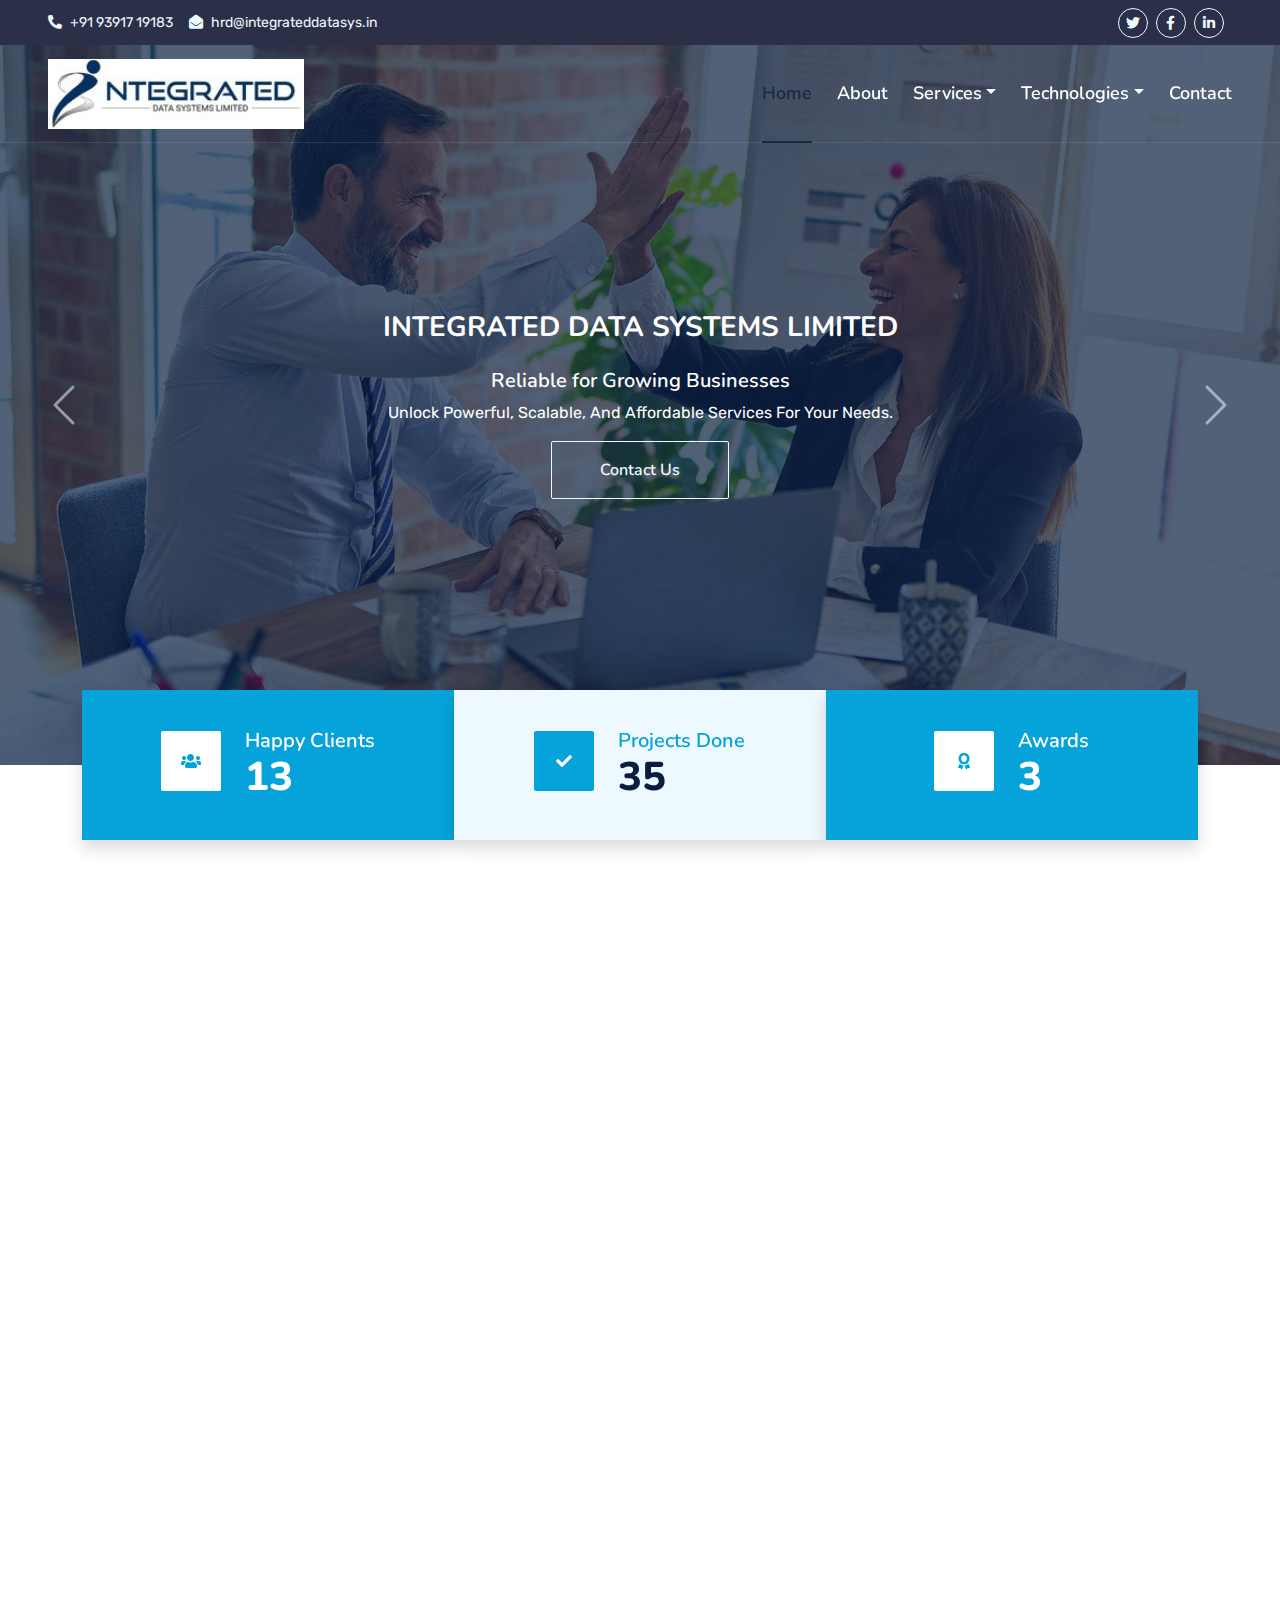
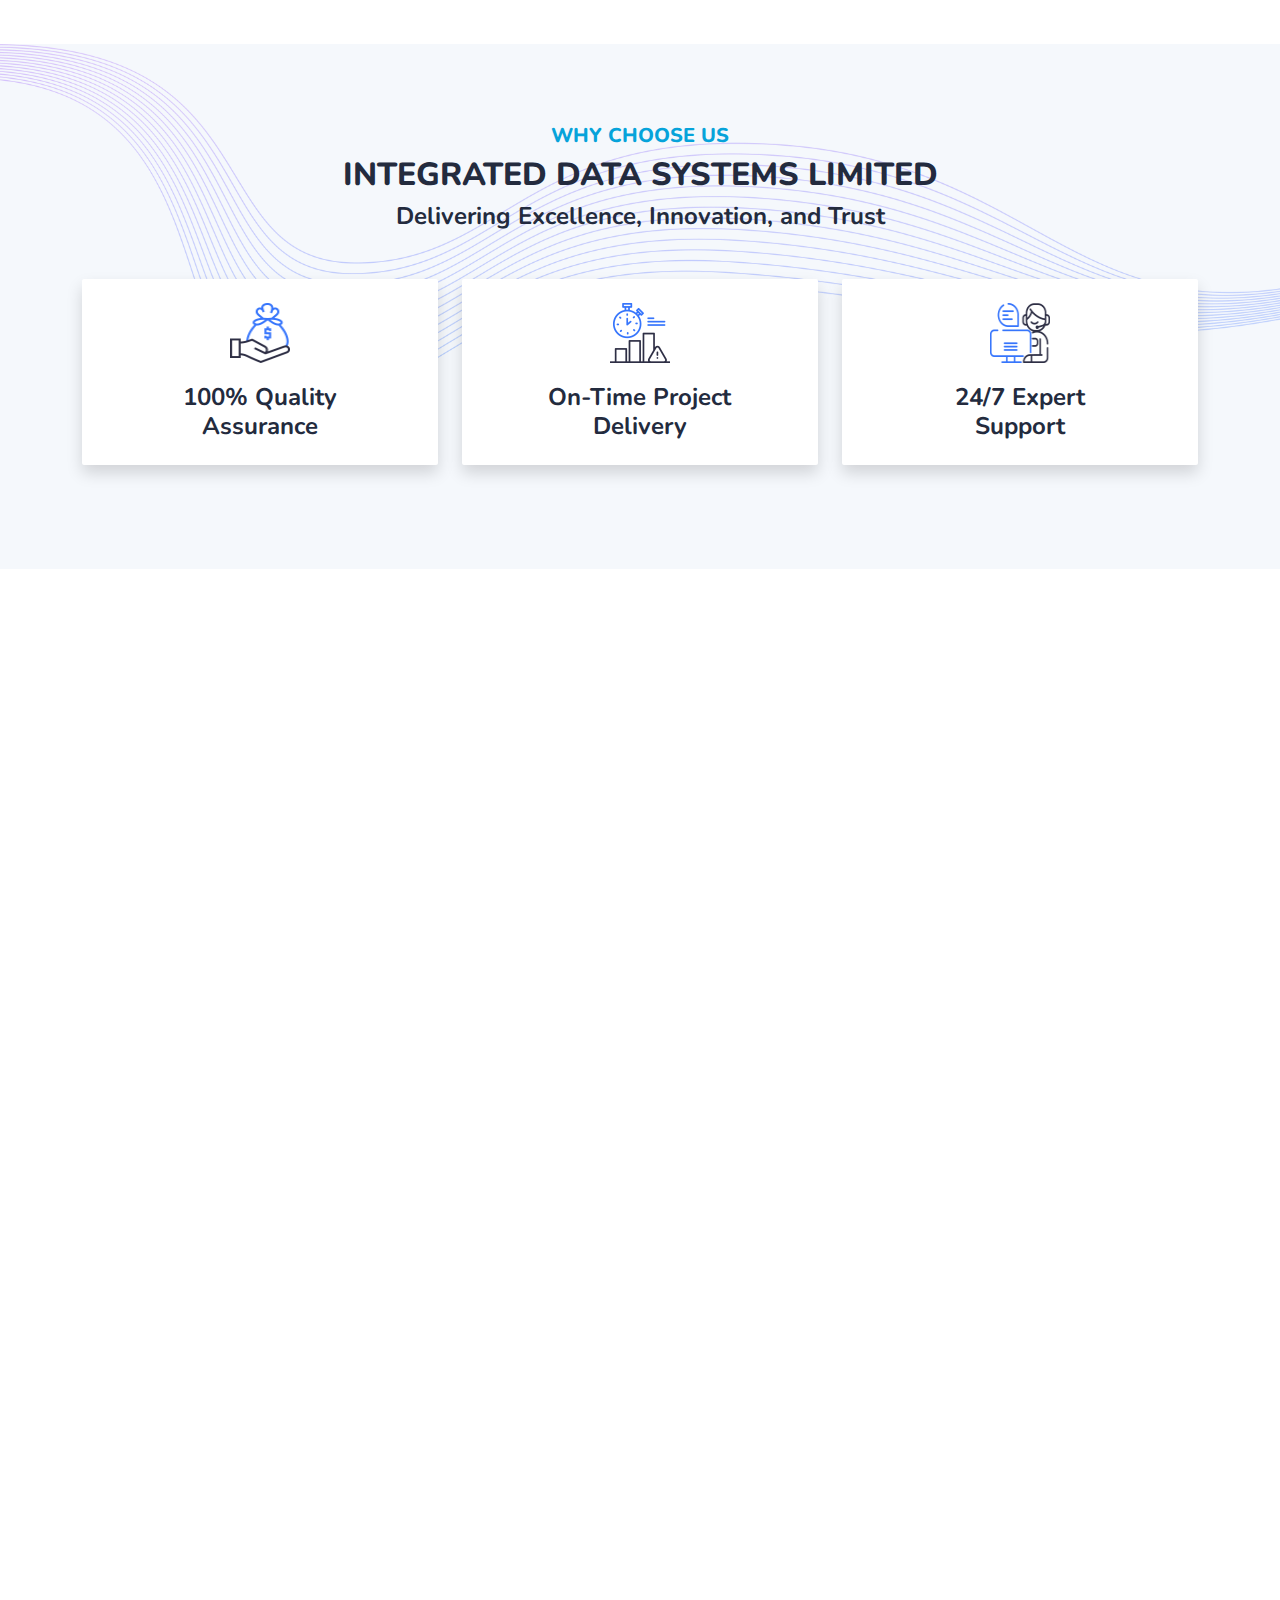
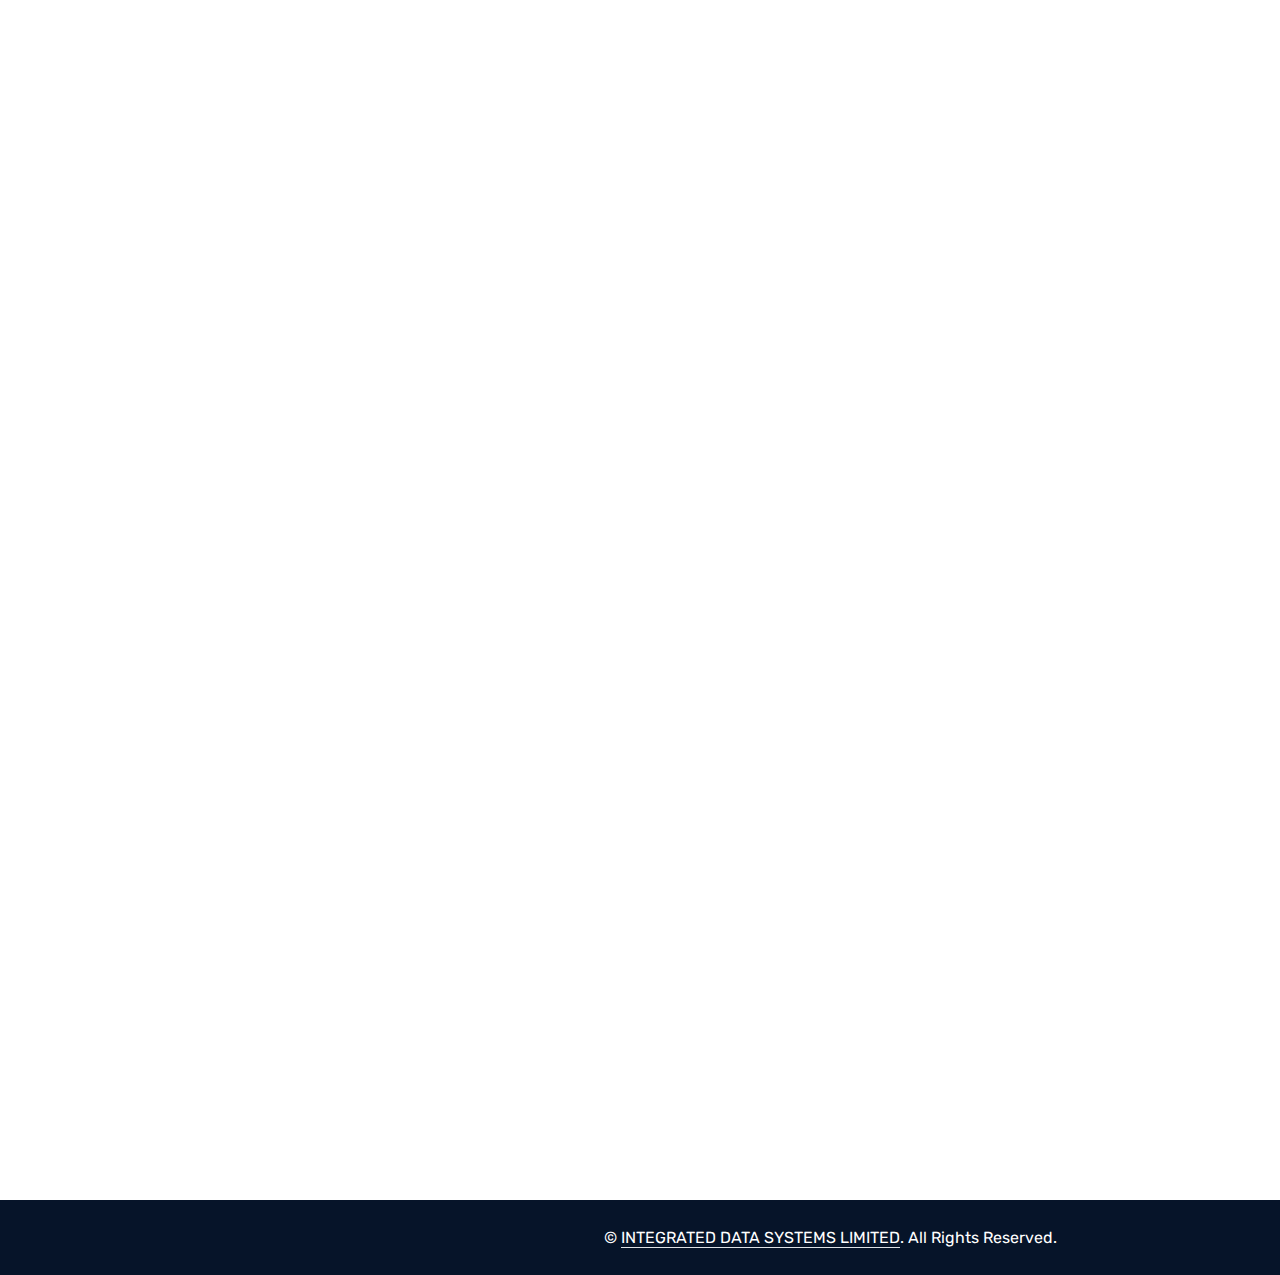
<file: index.html>
<!DOCTYPE html>
<html lang="en">

<head>
    <meta charset="utf-8">
    <title>INTEGRATED DATA SYSTEMS LIMITED</title>
    <meta content="width=device-width, initial-scale=1.0" name="viewport">

    <!-- Favicon -->
    <link href="img/dew.png" rel="icon">

    <!-- Google Web Fonts -->
    <link rel="preconnect" href="https://fonts.googleapis.com">
    <link rel="preconnect" href="https://fonts.gstatic.com" crossorigin>
    <link href="https://fonts.googleapis.com/css2?family=Nunito:wght@400;600;700;800&family=Rubik:wght@400;500;600;700&display=swap" rel="stylesheet">

    <!-- Icon Font Stylesheet -->
    <link href="https://cdnjs.cloudflare.com/ajax/libs/font-awesome/5.10.0/css/all.min.css" rel="stylesheet">
    <link href="https://cdn.jsdelivr.net/npm/bootstrap-icons@1.4.1/font/bootstrap-icons.css" rel="stylesheet">

    <!-- Libraries Stylesheet -->
    <link href="lib/owlcarousel/assets/owl.carousel.min.css" rel="stylesheet">
    <link href="lib/animate/animate.min.css" rel="stylesheet">

    <!-- Customized Bootstrap Stylesheet -->
    <link href="css/bootstrap.min.css" rel="stylesheet">

    <!-- Template Stylesheet -->
    <link href="css/style.css" rel="stylesheet">
</head>

<body>
    <!-- Spinner Start -->
    <div id="spinner" class="show bg-white position-fixed translate-middle w-100 vh-100 top-50 start-50 d-flex align-items-center justify-content-center">
        <div class="spinner"></div>
    </div>
    <!-- Spinner End -->


    <!-- Topbar Start -->
    <div class="container-fluid bg-dark px-5 d-none d-lg-block">
        <div class="row gx-0">
            <div class="col-lg-8 text-center text-lg-start mb-2 mb-lg-0">
                <div class="d-inline-flex align-items-center" style="height: 45px;">
                    <small class="me-3 text-light"><i class="fa fa-phone-alt me-2"></i>+91 93917 19183</small>
                    <small class="text-light"><i class="fa fa-envelope-open me-2"></i>hrd@integrateddatasys.in</small>
                </div>
            </div>
            <div class="col-lg-4 text-center text-lg-end">
                <div class="d-inline-flex align-items-center" style="height: 45px;">
                    <a class="btn btn-sm btn-outline-light btn-sm-square rounded-circle me-2" href=""><i class="fab fa-twitter fw-normal"></i></a>
                    <a class="btn btn-sm btn-outline-light btn-sm-square rounded-circle me-2" href=""><i class="fab fa-facebook-f fw-normal"></i></a>
                    <a class="btn btn-sm btn-outline-light btn-sm-square rounded-circle me-2" href=""><i class="fab fa-linkedin-in fw-normal"></i></a>
                </div>
            </div>
        </div>
    </div>
    <!-- Topbar End -->


    <!-- Navbar & Carousel Start -->
    <div class="container-fluid position-relative p-0">
        <nav class="navbar navbar-expand-lg navbar-dark px-5 py-3 py-lg-0">
            <a href="index.html" class="navbar-brand p-0">
                <img src="img/img15.png" alt="INTEGRATED DATA SYSTEMS LIMITED" style="height: 70px;">
            </a>
            <button class="navbar-toggler" type="button" data-bs-toggle="collapse" data-bs-target="#navbarCollapse">
                <span class="fa fa-bars"></span>
            </button>
            <div class="collapse navbar-collapse" id="navbarCollapse">
                <div class="navbar-nav ms-auto py-0">
                    <a href="index.html" class="nav-item nav-link active">Home</a>
                    <a href="about.html" class="nav-item nav-link">About</a>
                    <div class="nav-item dropdown">
                        <a href="#" class="nav-link dropdown-toggle" data-bs-toggle="dropdown">Services</a>
                        <div class="dropdown-menu m-0">
                            <a href="appdevelop.html" class="dropdown-item">Application Development</a>
                            <a href="test.html" class="dropdown-item">Testing</a>
                            <a href="csec.html" class="dropdown-item">Cyber Security</a>
                            <a href="bda.html" class="dropdown-item">BigData Analytics</a>
                            <a href="pm.html" class="dropdown-item">Project Management</a>
                            <a href="dm.html" class="dropdown-item">Digital Marketing</a>
                        </div>
                    </div>
                    <div class="nav-item dropdown">
                        <a href="#" class="nav-link dropdown-toggle" data-bs-toggle="dropdown">Technologies</a>
                        <div class="dropdown-menu m-0">
                            <a href="cc.html" class="dropdown-item">Cloud Computing</a>
                            <a href="java.html" class="dropdown-item">Java</a>
                            <a href="erpcrm.html" class="dropdown-item">ERP & CRM</a>
                            <a href="sap.html" class="dropdown-item">SAP</a>
                            <a href="devops.html" class="dropdown-item">DevOps</a>
                        </div>
                    </div>
                    <a href="contact.html" class="nav-item nav-link">Contact</a>
        </nav>

        <div id="header-carousel" class="carousel slide carousel-fade" data-bs-ride="carousel">
            <div class="carousel-inner">
                <div class="carousel-item active">
                    <img class="w-100" src="img/carousel-1.jpg" alt="Image">
                    <div class="carousel-caption d-flex flex-column align-items-center justify-content-center">
                        <div class="p-3" style="max-width: 900px;">
                            <h3 class="display-8 text-white mb-md-4 animated zoomIn">INTEGRATED DATA SYSTEMS LIMITED</h3>
                            <h5 class="text-white">Reliable for Growing Businesses</h5>
                            <p class="text1 text-white text-size-18">Unlock Powerful, Scalable, And Affordable Services For Your Needs.</p>
                            <a href="" class="btn btn-outline-light py-md-3 px-md-5 animated slideInRight">Contact Us</a>
                        </div>
                    </div>
                </div>
                <div class="carousel-item">
                    <img class="w-100" src="img/carousel-2.jpg" alt="Image">
                    <div class="carousel-caption d-flex flex-column align-items-center justify-content-center">
                        <div class="p-3" style="max-width: 900px;">
                            <h3 class="display-8 text-white mb-md-4 animated zoomIn">INTEGRATED DATA SYSTEMS LIMITED</h3>
                            <h5 class="text-white">Reliable for Growing Businesses</h5>
                            <p class="text1 text-white text-size-18">Unlock Powerful, Scalable, And Affordable Services For Your Needs.</p>
                            <a href="" class="btn btn-outline-light py-md-3 px-md-5 animated slideInRight">Contact Us</a>
                        </div>
                    </div>
                </div>
            </div>
            <button class="carousel-control-prev" type="button" data-bs-target="#header-carousel"
                data-bs-slide="prev">
                <span class="carousel-control-prev-icon" aria-hidden="true"></span>
                <span class="visually-hidden">Previous</span>
            </button>
            <button class="carousel-control-next" type="button" data-bs-target="#header-carousel"
                data-bs-slide="next">
                <span class="carousel-control-next-icon" aria-hidden="true"></span>
                <span class="visually-hidden">Next</span>
            </button>
        </div>
    </div>
    <!-- Navbar & Carousel End -->

    <!-- Facts Start -->
    <div class="container-fluid facts py-5 pt-lg-0">
        <div class="container py-5 pt-lg-0">
            <div class="row gx-0">
                <div class="col-lg-4 wow zoomIn" data-wow-delay="0.1s">
                    <div class="bg-primary shadow d-flex align-items-center justify-content-center p-4" style="height: 150px;">
                        <div class="bg-white d-flex align-items-center justify-content-center rounded mb-2" style="width: 60px; height: 60px;">
                            <i class="fa fa-users text-primary"></i>
                        </div>
                        <div class="ps-4">
                            <h5 class="text-white mb-0">Happy Clients</h5>
                            <h1 class="text-white mb-0" data-toggle="counter-up">40</h1>
                        </div>
                    </div>
                </div>
                <div class="col-lg-4 wow zoomIn" data-wow-delay="0.3s">
                    <div class="bg-light shadow d-flex align-items-center justify-content-center p-4" style="height: 150px;">
                        <div class="bg-primary d-flex align-items-center justify-content-center rounded mb-2" style="width: 60px; height: 60px;">
                            <i class="fa fa-check text-white"></i>
                        </div>
                        <div class="ps-4">
                            <h5 class="text-primary mb-0">Projects Done</h5>
                            <h1 class="mb-0" data-toggle="counter-up">105</h1>
                        </div>
                    </div>
                </div>
                <div class="col-lg-4 wow zoomIn" data-wow-delay="0.6s">
                    <div class="bg-primary shadow d-flex align-items-center justify-content-center p-4" style="height: 150px;">
                        <div class="bg-white d-flex align-items-center justify-content-center rounded mb-2" style="width: 60px; height: 60px;">
                            <i class="fa fa-award text-primary"></i>
                        </div>
                        <div class="ps-4">
                            <h5 class="text-white mb-0">Awards</h5>
                            <h1 class="text-white mb-0" data-toggle="counter-up">10</h1>
                        </div>
                    </div>
                </div>
            </div>
        </div>
    </div>
    <!-- Facts End -->

    <!-- About Start -->
    <div class="container-fluid py-5 wow fadeInUp" data-wow-delay="0.1s">
        <div class="container py-5">
            <div class="row g-5">
                <div class="col-lg-7">
                    <div class="section-title position-relative pb-3 mb-5">
                        <h5 class="fw-bold text-primary text-uppercase">About Us</h5>
                        <h1 class="mb-0">Empowering Businesses With Innovative IT Solutions for Over 25 Years</h1>
                    </div>
                    <p class="mb-4">Founded in 2000, INTEGRATED DATA SYSTEMS LIMITED is dedicated to delivering intelligent, scalable, and secure software solutions that empower businesses to innovate, grow, and thrive in the digital era.</p>
                    <div class="row g-0 mb-3">
                        <div class="col-sm-6 wow zoomIn" data-wow-delay="0.2s">
                            <h5 class="mb-3"><i class="fa fa-check text-primary me-3"></i>Award Winning</h5>
                            <h5 class="mb-3"><i class="fa fa-check text-primary me-3"></i>Professional Staff</h5>
                        </div>
                        <div class="col-sm-6 wow zoomIn" data-wow-delay="0.4s">
                            <h5 class="mb-3"><i class="fa fa-check text-primary me-3"></i>24/7 Support</h5>
                            <h5 class="mb-3"><i class="fa fa-check text-primary me-3"></i>Fair Prices</h5>
                        </div>
                    </div>
                    <div class="d-flex align-items-center justify-content-center mb-4 wow fadeIn" data-wow-delay="0.6s">
                        <div class="bg-primary d-flex align-items-center justify-content-center rounded" style="width: 120px; height: 60px;">
                        <span class="text-white fw-bold">Contact Us</span>
                        </div>
                    </div>
                </div>
                <div class="col-lg-5" style="min-height: 500px;">
                    <div class="position-relative h-100">
                        <img class="position-absolute w-100 h-100 rounded wow zoomIn" data-wow-delay="0.9s" src="img/about.jpg" style="object-fit: cover;">
                    </div>
                </div>
            </div>
        </div>
    </div>
    <!-- About End -->
     <!--Why choose us starts-->
    <section class="guarantee-con position-relative" style="background: #f5f8fc; padding: 80px 0;">
    <!-- Wave background SVG (replace with your own or use an image) -->
    <div style="position:absolute;top:0;left:0;width:100%;height:100%;z-index:0;">
        <img src="img/background-layerimage.png" alt="background" style="width:100%;height:auto;opacity:0.3;">
    </div>
    <div class="container position-relative" style="z-index:1;">
        <div class="row">
            <div class="col-xl-8 col-lg-10 col-12 mx-auto">
                <div class="guarantee_content text-center mb-5">
                    <h5 class="fw-bold text-primary text-uppercase" style="color:#00b3e6;">Why Choose Us</h5>
                    <h2 style="font-weight:700;color:#232b3e;">INTEGRATED DATA SYSTEMS LIMITED</h2>
                    <h4 style="font-weight:700;color:#232b3e;">Delivering Excellence, Innovation, and Trust</h4>
                </div>
            </div>
        </div>
        <div class="row justify-content-center">
            <!-- Card 1 -->
            <div class="col-lg-4 col-md-6 mb-4 d-flex">
                <div class="bg-white rounded shadow p-4 w-100 text-center d-flex flex-column align-items-center">
                    <img src="img/guarantee-icon1.png" alt="Quality Assurance" style="width:60px;height:60px;margin-bottom:20px;">
                    <h4 class="mb-0" style="color:#232b3e;">100% Quality <br>Assurance</h4>
                </div>
            </div>
            <!-- Card 2 -->
            <div class="col-lg-4 col-md-6 mb-4 d-flex">
                <div class="bg-white rounded shadow p-4 w-100 text-center d-flex flex-column align-items-center">
                    <img src="img/guarantee-icon2.png" alt="On-Time Delivery" style="width:60px;height:60px;margin-bottom:20px;">
                    <h4 class="mb-0" style="color:#232b3e;">On-Time Project <br>Delivery</h4>
                </div>
            </div>
            <!-- Card 3 -->
            <div class="col-lg-4 col-md-6 mb-4 d-flex">
                <div class="bg-white rounded shadow p-4 w-100 text-center d-flex flex-column align-items-center">
                    <img src="img/guarantee-icon3.png" alt="Expert Support" style="width:60px;height:60px;margin-bottom:20px;">
                    <h4 class="mb-0" style="color:#232b3e;">24/7 Expert <br>Support</h4>
                </div>
            </div>
        </div>
        </div>
    </section>
    <!--Why choose us ends-->

    <!-- Service Start -->
    <div class="container-fluid py-5 wow fadeInUp" data-wow-delay="0.1s">
        <div class="container py-5">
            <div class="section-title text-center position-relative pb-3 mb-5 mx-auto" style="max-width: 600px;">
                <h5 class="fw-bold text-primary text-uppercase">Our Services</h5>
                <h3 class="mb-0"> Unleash the Power of Your Business with Our Custom Solutions</h3>
            </div>
            <div class="row all_row" data-aos="fade-up">
                <div class="col-lg-4 col-md-6 col-sm-6 col-12 all_column">
                    <div class="feature-box all_boxes">
                        <figure class="icon">
                            <img src="img/feature3-icon1.png" alt="image" class="img-fluid">
                        </figure>
                        <div class="content">
                            <h4>Application Development</h4>
                            <p class="text-size-16 mb-0">
                                We builds robust, scalable, and user-friendly applications tailored to meet diverse business needs.
                            </p>
                        </div>
                    </div>
                </div>
                <div class="col-lg-4 col-md-6 col-sm-6 col-12 all_column">
                    <div class="feature-box all_boxes">
                        <figure class="icon">
                            <img src="img/feature3-icon2.png" alt="image" class="img-fluid">
                        </figure>
                        <div class="content">
                            <h4>Testing</h4>
                            <p class="text-size-16 mb-0">
                                We ensure flawless performance through rigorous manual and automated testing, delivering bug-free, high-quality software solutions.
                            </p>
                        </div>
                    </div>
                </div>
                <div class="col-lg-4 col-md-6 col-sm-6 col-12 all_column">
                    <div class="feature-box all_boxes">
                        <figure class="icon">
                            <img src="img/feature3-icon3.png" alt="image" class="img-fluid">
                        </figure>
                        <div class="content">
                            <h4>Cyber Security</h4>
                            <p class="text-size-16 mb-0">
                                Protecting your data and infrastructure with advanced security protocols, threat detection, and risk management strategies.
                            </p>
                        </div>
                    </div>
                </div>
                <div class="col-lg-4 col-md-6 col-sm-6 col-12 all_column">
                    <div class="feature-box all_boxes">
                        <figure class="icon">
                            <img src="img/feature3-icon4.png" alt="image" class="img-fluid">
                        </figure>
                        <div class="content">
                            <h4>Big Data Analytics</h4>
                            <p class="text-size-16 mb-0">
                                Leveraging data insights to help businesses make informed decisions and drive operational efficiency.
                            </p>
                        </div>
                    </div>
                </div>
                <div class="col-lg-4 col-md-6 col-sm-6 col-12 all_column">
                    <div class="feature-box all_boxes">
                        <figure class="icon">
                            <img src="img/feature3-icon5.png" alt="image" class="img-fluid">
                        </figure>
                        <div class="content">
                            <h4>Project Management</h4>
                            <p class="text-size-16 mb-0">
                               Efficiently managing projects from initiation to delivery with proven methodologies and expert coordination. 
                            </p>
                        </div>
                    </div>
                </div>
                <div class="col-lg-4 col-md-6 col-sm-6 col-12 all_column">
                    <div class="feature-box all_boxes">
                        <figure class="icon">
                            <img src="img/feature3-icon6.png" alt="image" class="img-fluid">
                        </figure>
                        <div class="content">
                            <h4>Digital Marketing</h4> 
                            <p class="text-size-16 mb-0">
                                Driving brand growth through SEO, social media campaigns, and targeted digital advertising strategies.
                            </p>
                        </div>
                    </div>
                </div>
            </div>
        </div>
    </div>

    <!-- Testimonial Start -->
    <div class="container-fluid py-5 wow fadeInUp" data-wow-delay="0.1s">
        <div class="container py-5">
            <div class="section-title text-center position-relative pb-3 mb-4 mx-auto" style="max-width: 600px;">
                <h5 class="fw-bold text-primary text-uppercase">Testimonial</h5>
                <h1 class="mb-0">What Our Clients Say About Our Digital Services</h1>
            </div>
            <div class="owl-carousel testimonial-carousel wow fadeInUp" data-wow-delay="0.6s">
                <div class="testimonial-item bg-light my-4">
                    <div class="d-flex align-items-center border-bottom pt-5 pb-4 px-5">
                        <img class="img-fluid rounded" src="img/testimonial-1.png" style="width: 60px; height: 60px;" >
                        <div class="ps-4">
                            <h4 class="text-primary mb-1">Rizwan Joseph</h4>
                            <small class="text">Co-Founder, Innovex Solutions</small>
                        </div>
                    </div>
                    <div class="pt-4 pb-5 px-5">
                        INTEGRATED DATA SYSTEMS transformed our business processes with a custom software solution that boosted efficiency by 40%.
                    </div>
                </div>
                <div class="testimonial-item bg-light my-4">
                    <div class="d-flex align-items-center border-bottom pt-5 pb-4 px-5">
                        <img class="img-fluid rounded" src="img/testimonial-2.png" style="width: 60px; height: 60px;" >
                        <div class="ps-4">
                            <h4 class="text-primary mb-1">Anthony Clark</h4>
                            <small class="text">Director, CloudBridge Systems</small>
                        </div>
                    </div>
                    <div class="pt-4 pb-5 px-5">
                        We rely on INTEGRATED DATA SYSTEMS for ongoing software support—reliable, innovative, and always exceeding expectations.
                    </div>
                </div>
                <div class="testimonial-item bg-light my-4">
                    <div class="d-flex align-items-center border-bottom pt-5 pb-4 px-5">
                        <img class="img-fluid rounded" src="img/testimonial-3.png" style="width: 60px; height: 60px;" >
                        <div class="ps-4">
                            <h4 class="text-primary mb-1">Alexandra Jordan</h4>
                            <small class="text">CEO, BrightPath Technologies</small>
                        </div>
                    </div>
                    <div class="pt-4 pb-5 px-5">
                        The team’s dedication, quick response, and technical expertise made our product launch seamless and successful.
                    </div>
                </div>
            </div>
        </div>
    </div>
    <!-- Testimonial End -->


    <!-- Footer Start -->
    <div class="container-fluid bg-dark text-light mt-5 wow fadeInUp" data-wow-delay="0.1s">
        <div class="container">
            <div class="row gx-5">
                <div class="col-lg-4 col-md-6 footer-about">
                    <div class="d-flex flex-column align-items-center justify-content-center text-center h-100 bg-primary p-4">
                        <a href="index.html" class="navbar-brand">
                            <img src="img/img15.png" alt="INTEGRATED DATA SYSTEMS LIMITED" style="height: 70px;">
                        </a>
                        <p class="mt-3 mb-4">Where technology meets creativity. We specialize in delivering cutting edge software solutions tailored to empower businesses of all scales. Our mission is to transform ideas into intelligent digital solutions fast, secure, and scalable ensuring you stay ahead in the ever evolving tech world.</p>
                        <form action="">
                            <div class="input-group">
                                <input type="text" class="form-control border-white p-3" placeholder="Your Email">
                                <button class="btn btn-dark">Sign Up</button>
                            </div>
                        </form>
                    </div>
                </div>
                <div class="col-lg-8 col-md-6">
                    <div class="row gx-5">
                        <div class="col-lg-4 col-md-12 pt-5 mb-5">
                            <div class="section-title section-title-sm position-relative pb-3 mb-4">
                                <h3 class="text-light mb-0">Get In Touch</h3>
                            </div>
                            <div class="d-flex mb-2">
                                <i class="bi bi-geo-alt text-primary me-2"></i>
                                <a class="address text-decoration-none text-white">4th Floor, Amritha Towers, Botanical Garden Road, Camelot Layout, Kondapur, Hyderabad, Telangana 500084.
                                </a>
                            </div>
                            <div class="d-flex mb-2">
                                <i class="bi bi-envelope-open text-primary me-2"></i>
                                <p class="mb-0">hrd@integrateddatasys.in</p>
                            </div>
                            <div class="d-flex mb-2">
                                <i class="bi bi-telephone text-primary me-2"></i>
                                <p class="mb-0">+91 93917 19183</p>
                            </div>
                        </div>
                        <div class="col-lg-4 col-md-12 pt-0 pt-lg-5 mb-5">
                            <div class="section-title section-title-sm position-relative pb-3 mb-4">
                                <h3 class="text-light mb-0">Services</h3>
                            </div>
                            <div class="link-animated d-flex flex-column justify-content-start">
                                <a class="text-light mb-2" href="#"><i class="bi bi-arrow-right text-primary me-2"></i>Application Development</a>
                                <a class="text-light mb-2" href="#"><i class="bi bi-arrow-right text-primary me-2"></i>Testing</a>
                                <a class="text-light mb-2" href="#"><i class="bi bi-arrow-right text-primary me-2"></i>Cyber Security</a>
                                <a class="text-light mb-2" href="#"><i class="bi bi-arrow-right text-primary me-2"></i>BigData Analytics</a>
                                <a class="text-light mb-2" href="#"><i class="bi bi-arrow-right text-primary me-2"></i>Project Management</a>
                                <a class="text-light" href="#"><i class="bi bi-arrow-right text-primary me-2"></i>Digital Marketing</a>
                            </div>
                        </div>
                        <div class="col-lg-4 col-md-12 pt-0 pt-lg-5 mb-5">
                            <div class="section-title section-title-sm position-relative pb-3 mb-4">
                                <h3 class="text-light mb-0">Technologies</h3>
                            </div>
                            <div class="link-animated d-flex flex-column justify-content-start">
                                <a class="text-light mb-2" href="#"><i class="bi bi-arrow-right text-primary me-2"></i>Java</a>
                                <a class="text-light mb-2" href="#"><i class="bi bi-arrow-right text-primary me-2"></i>Cloud Computing</a>
                                <a class="text-light mb-2" href="#"><i class="bi bi-arrow-right text-primary me-2"></i>ERP & CRM</a>
                                <a class="text-light mb-2" href="#"><i class="bi bi-arrow-right text-primary me-2"></i>SAP</a>
                                <a class="text-light mb-2" href="#"><i class="bi bi-arrow-right text-primary me-2"></i>DevOps</a>
                            </div>
                        </div>
                    </div>
                </div>
            </div>
        </div>
    </div>
    <div class="container-fluid text-white" style="background: #061429;">
        <div class="container text-center">
            <div class="row justify-content-end">
                <div class="col-lg-8 col-md-6">
                    <div class="d-flex align-items-center justify-content-center" style="height: 75px;">
                        <p class="mb-0">&copy; <a class="text-white border-bottom" href="#">INTEGRATED DATA SYSTEMS LIMITED</a>. All Rights Reserved. 
                    </div>
                </div>
            </div>
        </div>
    </div>
    <!-- Footer End -->


    <!-- Back to Top -->
    <a href="#" class="btn btn-lg btn-primary btn-lg-square rounded back-to-top"><i class="bi bi-arrow-up"></i></a>


    <!-- JavaScript Libraries -->
    <script src="https://code.jquery.com/jquery-3.4.1.min.js"></script>
    <script src="https://cdn.jsdelivr.net/npm/bootstrap@5.0.0/dist/js/bootstrap.bundle.min.js"></script>
    <script src="lib/wow/wow.min.js"></script>
    <script src="lib/easing/easing.min.js"></script>
    <script src="lib/waypoints/waypoints.min.js"></script>
    <script src="lib/counterup/counterup.min.js"></script>
    <script src="lib/owlcarousel/owl.carousel.min.js"></script>

    <!-- Template Javascript -->
    <script src="js/main.js"></script>
</body>

</html>
</file>
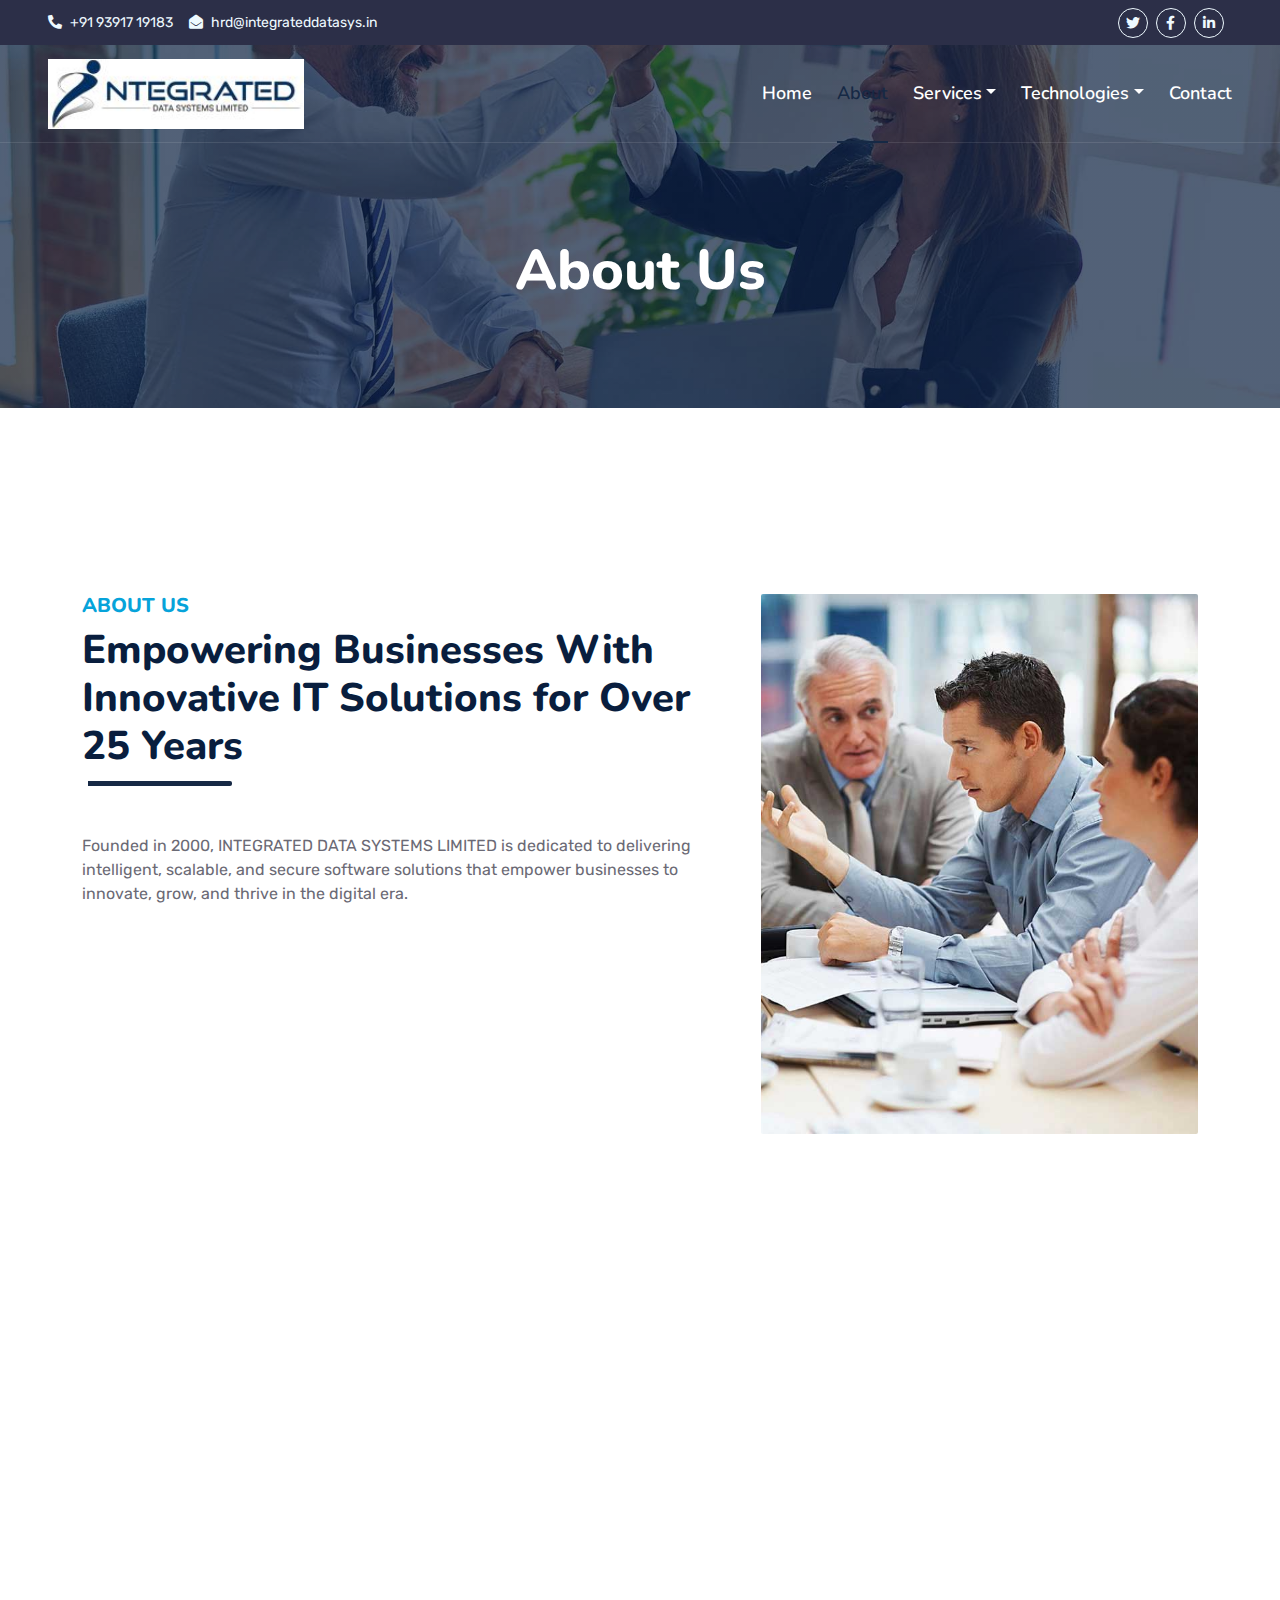
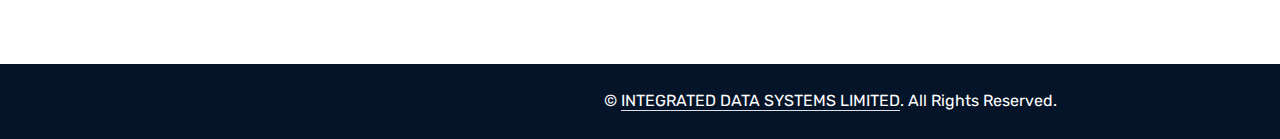
<file: about.html>
<!DOCTYPE html>
<html lang="en">

<head>
    <meta charset="utf-8">
    <title>INTEGRATED DATA SYSTEMS LIMITED</title>
    <meta content="width=device-width, initial-scale=1.0" name="viewport">

    <!-- Favicon -->
    <link href="img/dew.png" rel="icon">

    <!-- Google Web Fonts -->
    <link rel="preconnect" href="https://fonts.googleapis.com">
    <link rel="preconnect" href="https://fonts.gstatic.com" crossorigin>
    <link href="https://fonts.googleapis.com/css2?family=Nunito:wght@400;600;700;800&family=Rubik:wght@400;500;600;700&display=swap" rel="stylesheet">

    <!-- Icon Font Stylesheet -->
    <link href="https://cdnjs.cloudflare.com/ajax/libs/font-awesome/5.10.0/css/all.min.css" rel="stylesheet">
    <link href="https://cdn.jsdelivr.net/npm/bootstrap-icons@1.4.1/font/bootstrap-icons.css" rel="stylesheet">

    <!-- Libraries Stylesheet -->
    <link href="lib/owlcarousel/assets/owl.carousel.min.css" rel="stylesheet">
    <link href="lib/animate/animate.min.css" rel="stylesheet">

    <!-- Customized Bootstrap Stylesheet -->
    <link href="css/bootstrap.min.css" rel="stylesheet">

    <!-- Template Stylesheet -->
    <link href="css/style.css" rel="stylesheet">
</head>

<body>
    <!-- Spinner Start -->
    <div id="spinner" class="show bg-white position-fixed translate-middle w-100 vh-100 top-50 start-50 d-flex align-items-center justify-content-center">
        <div class="spinner"></div>
    </div>
    <!-- Spinner End -->


    <!-- Topbar Start -->
    <div class="container-fluid bg-dark px-5 d-none d-lg-block">
        <div class="row gx-0">
            <div class="col-lg-8 text-center text-lg-start mb-2 mb-lg-0">
                <div class="d-inline-flex align-items-center" style="height: 45px;">
                    <small class="me-3 text-light"><i class="fa fa-phone-alt me-2"></i>+91 93917 19183</small>
                    <small class="text-light"><i class="fa fa-envelope-open me-2"></i>hrd@integrateddatasys.in</small>
                </div>
            </div>
            <div class="col-lg-4 text-center text-lg-end">
                <div class="d-inline-flex align-items-center" style="height: 45px;">
                    <a class="btn btn-sm btn-outline-light btn-sm-square rounded-circle me-2" href=""><i class="fab fa-twitter fw-normal"></i></a>
                    <a class="btn btn-sm btn-outline-light btn-sm-square rounded-circle me-2" href=""><i class="fab fa-facebook-f fw-normal"></i></a>
                    <a class="btn btn-sm btn-outline-light btn-sm-square rounded-circle me-2" href=""><i class="fab fa-linkedin-in fw-normal"></i></a>
                </div>
            </div>
        </div>
    </div>
    <!-- Topbar End -->


    <!-- Navbar Start -->
    <div class="container-fluid position-relative p-0">
        <nav class="navbar navbar-expand-lg navbar-dark px-5 py-3 py-lg-0">
            <a href="index.html" class="navbar-brand p-0">
                <img src="img/img15.png" alt="INTEGRATED DATA SYSTEMS LIMITED" style="height: 70px;">
            </a>
            <button class="navbar-toggler" type="button" data-bs-toggle="collapse" data-bs-target="#navbarCollapse">
                <span class="fa fa-bars"></span>
            </button>
            <div class="collapse navbar-collapse" id="navbarCollapse">
                <div class="navbar-nav ms-auto py-0">
                    <a href="index.html" class="nav-item nav-link">Home</a>
                    <a href="about.html" class="nav-item nav-link active">About</a>
                    <div class="nav-item dropdown">
                        <a href="#" class="nav-link dropdown-toggle" data-bs-toggle="dropdown">Services</a>
                        <div class="dropdown-menu m-0">
                            <a href="appdevelop.html" class="dropdown-item">Application Development</a>
                            <a href="test.html" class="dropdown-item">Testing</a>
                            <a href="csec.html" class="dropdown-item">Cyber Security</a>
                            <a href="bda.html" class="dropdown-item">BigData Analytics</a>
                            <a href="pm.html" class="dropdown-item">Project Management</a>
                            <a href="dm.html" class="dropdown-item">Digital Marketing</a>
                        </div>
                    </div>
                    <div class="nav-item dropdown">
                        <a href="#" class="nav-link dropdown-toggle" data-bs-toggle="dropdown">Technologies</a>
                        <div class="dropdown-menu m-0">
                            <a href="cc.html" class="dropdown-item">Cloud Computing</a>
                            <a href="java.html" class="dropdown-item">Java</a>
                            <a href="erpcrm.html" class="dropdown-item">ERP & CRM</a>
                            <a href="sap.html" class="dropdown-item">SAP</a>
                            <a href="devops.html" class="dropdown-item">DevOps</a>
                        </div>
                    </div>
                    <a href="contact.html" class="nav-item nav-link">Contact</a>
                </div>
            </div>
        </nav>

        <div class="container-fluid bg-primary py-5 bg-header" style="margin-bottom: 90px;">
            <div class="row py-5">
                <div class="col-12 pt-lg-5 mt-lg-5 text-center">
                    <h1 class="display-4 text-white animated zoomIn">About Us</h1>
                </div>
            </div>
        </div>
    </div>
    <!-- Navbar End -->

    <!-- About Start -->
    <div class="container-fluid py-5 wow fadeInUp" data-wow-delay="0.1s">
        <div class="container py-5">
            <div class="row g-5">
                <div class="col-lg-7">
                    <div class="section-title position-relative pb-3 mb-5">
                        <h5 class="fw-bold text-primary text-uppercase">About Us</h5>
                        <h1 class="mb-0">Empowering Businesses With Innovative IT Solutions for Over 25 Years</h1>
                    </div>
                    <p class="mb-4">Founded in 2000, INTEGRATED DATA SYSTEMS LIMITED is dedicated to delivering intelligent, scalable, and secure software solutions that empower businesses to innovate, grow, and thrive in the digital era.</p>
                    <div class="row g-0 mb-3">
                        <div class="col-sm-6 wow zoomIn" data-wow-delay="0.2s">
                            <h5 class="mb-3"><i class="fa fa-check text-primary me-3"></i>Award Winning</h5>
                            <h5 class="mb-3"><i class="fa fa-check text-primary me-3"></i>Professional Staff</h5>
                        </div>
                        <div class="col-sm-6 wow zoomIn" data-wow-delay="0.4s">
                            <h5 class="mb-3"><i class="fa fa-check text-primary me-3"></i>24/7 Support</h5>
                            <h5 class="mb-3"><i class="fa fa-check text-primary me-3"></i>Fair Prices</h5>
                        </div>
                    </div>
                    <div class="d-flex align-items-center mb-4 wow fadeIn" data-wow-delay="0.6s">
                    </div>
                    <div class="d-flex align-items-center justify-content-center mb-4 wow fadeIn" data-wow-delay="0.6s">
                        <div class="bg-primary d-flex align-items-center justify-content-center rounded" style="width: 120px; height: 60px;">
                        <span class="text-white fw-bold">Contact Us</span>
                        </div>
                    </div>
                </div>
                <div class="col-lg-5" style="min-height: 500px;">
                    <div class="position-relative h-100">
                        <img class="position-absolute w-100 h-100 rounded wow zoomIn" data-wow-delay="0.9s" src="img/about.jpg" style="object-fit: cover;">
                    </div>
                </div>
            </div>
        </div>
    </div>
    <!-- About End -->

    <!-- Footer Start -->
    <div class="container-fluid bg-dark text-light mt-5 wow fadeInUp" data-wow-delay="0.1s">
        <div class="container">
            <div class="row gx-5">
                <div class="col-lg-4 col-md-6 footer-about">
                    <div class="d-flex flex-column align-items-center justify-content-center text-center h-100 bg-primary p-4">
                        <a href="index.html" class="navbar-brand">
                            <img src="img/img15.png" alt="INTEGRATED DATA SYSTEMS LIMITED" style="height: 70px;">
                        </a>
                        <p class="mt-3 mb-4">Where technology meets creativity. We specialize in delivering cutting edge software solutions tailored to empower businesses of all scales. Our mission is to transform ideas into intelligent digital solutions fast, secure, and scalable ensuring you stay ahead in the ever evolving tech world.</p>
                        <form action="">
                            <div class="input-group">
                                <input type="text" class="form-control border-white p-3" placeholder="Your Email">
                                <button class="btn btn-dark">Sign Up</button>
                            </div>
                        </form>
                    </div>
                </div>
                <div class="col-lg-8 col-md-6">
                    <div class="row gx-5">
                        <div class="col-lg-4 col-md-12 pt-5 mb-5">
                            <div class="section-title section-title-sm position-relative pb-3 mb-4">
                                <h3 class="text-light mb-0">Get In Touch</h3>
                            </div>
                            <div class="d-flex mb-2">
                                <i class="bi bi-geo-alt text-primary me-2"></i>
                                <a class="address text-decoration-none text-white">4th Floor, Amritha Towers, Botanical Garden Road, Camelot Layout, Kondapur, Hyderabad, Telangana 500084.
                                </a>
                            </div>
                            <div class="d-flex mb-2">
                                <i class="bi bi-envelope-open text-primary me-2"></i>
                                <p class="mb-0">hrd@integrateddatasys.in</p>
                            </div>
                            <div class="d-flex mb-2">
                                <i class="bi bi-telephone text-primary me-2"></i>
                                <p class="mb-0">+91 93917 19183</p>
                            </div>
                        </div>
                        <div class="col-lg-4 col-md-12 pt-0 pt-lg-5 mb-5">
                            <div class="section-title section-title-sm position-relative pb-3 mb-4">
                                <h3 class="text-light mb-0">Services</h3>
                            </div>
                            <div class="link-animated d-flex flex-column justify-content-start">
                                <a class="text-light mb-2" href="#"><i class="bi bi-arrow-right text-primary me-2"></i>Application Development</a>
                                <a class="text-light mb-2" href="#"><i class="bi bi-arrow-right text-primary me-2"></i>Testing</a>
                                <a class="text-light mb-2" href="#"><i class="bi bi-arrow-right text-primary me-2"></i>Cyber Security</a>
                                <a class="text-light mb-2" href="#"><i class="bi bi-arrow-right text-primary me-2"></i>BigData Analytics</a>
                                <a class="text-light mb-2" href="#"><i class="bi bi-arrow-right text-primary me-2"></i>Project Management</a>
                                <a class="text-light" href="#"><i class="bi bi-arrow-right text-primary me-2"></i>Digital Marketing</a>
                            </div>
                        </div>
                        <div class="col-lg-4 col-md-12 pt-0 pt-lg-5 mb-5">
                            <div class="section-title section-title-sm position-relative pb-3 mb-4">
                                <h3 class="text-light mb-0">Technologies</h3>
                            </div>
                            <div class="link-animated d-flex flex-column justify-content-start">
                                <a class="text-light mb-2" href="#"><i class="bi bi-arrow-right text-primary me-2"></i>Java</a>
                                <a class="text-light mb-2" href="#"><i class="bi bi-arrow-right text-primary me-2"></i>Cloud Computing</a>
                                <a class="text-light mb-2" href="#"><i class="bi bi-arrow-right text-primary me-2"></i>ERP & CRM</a>
                                <a class="text-light mb-2" href="#"><i class="bi bi-arrow-right text-primary me-2"></i>SAP</a>
                                <a class="text-light mb-2" href="#"><i class="bi bi-arrow-right text-primary me-2"></i>DevOps</a>
                            </div>
                        </div>
                    </div>
                </div>
            </div>
        </div>
    </div>
    <div class="container-fluid text-white" style="background: #061429;">
        <div class="container text-center">
            <div class="row justify-content-end">
                <div class="col-lg-8 col-md-6">
                    <div class="d-flex align-items-center justify-content-center" style="height: 75px;">
                        <p class="mb-0">&copy; <a class="text-white border-bottom" href="#">INTEGRATED DATA SYSTEMS LIMITED</a>. All Rights Reserved. 
                    </div>
                </div>
            </div>
        </div>
    </div>
    <!-- Footer End -->


    <!-- Back to Top -->
    <a href="#" class="btn btn-lg btn-primary btn-lg-square rounded back-to-top"><i class="bi bi-arrow-up"></i></a>


    <!-- JavaScript Libraries -->
    <script src="https://code.jquery.com/jquery-3.4.1.min.js"></script>
    <script src="https://cdn.jsdelivr.net/npm/bootstrap@5.0.0/dist/js/bootstrap.bundle.min.js"></script>
    <script src="lib/wow/wow.min.js"></script>
    <script src="lib/easing/easing.min.js"></script>
    <script src="lib/waypoints/waypoints.min.js"></script>
    <script src="lib/counterup/counterup.min.js"></script>
    <script src="lib/owlcarousel/owl.carousel.min.js"></script>

    <!-- Template Javascript -->
    <script src="js/main.js"></script>
</body>

</html>
</file>
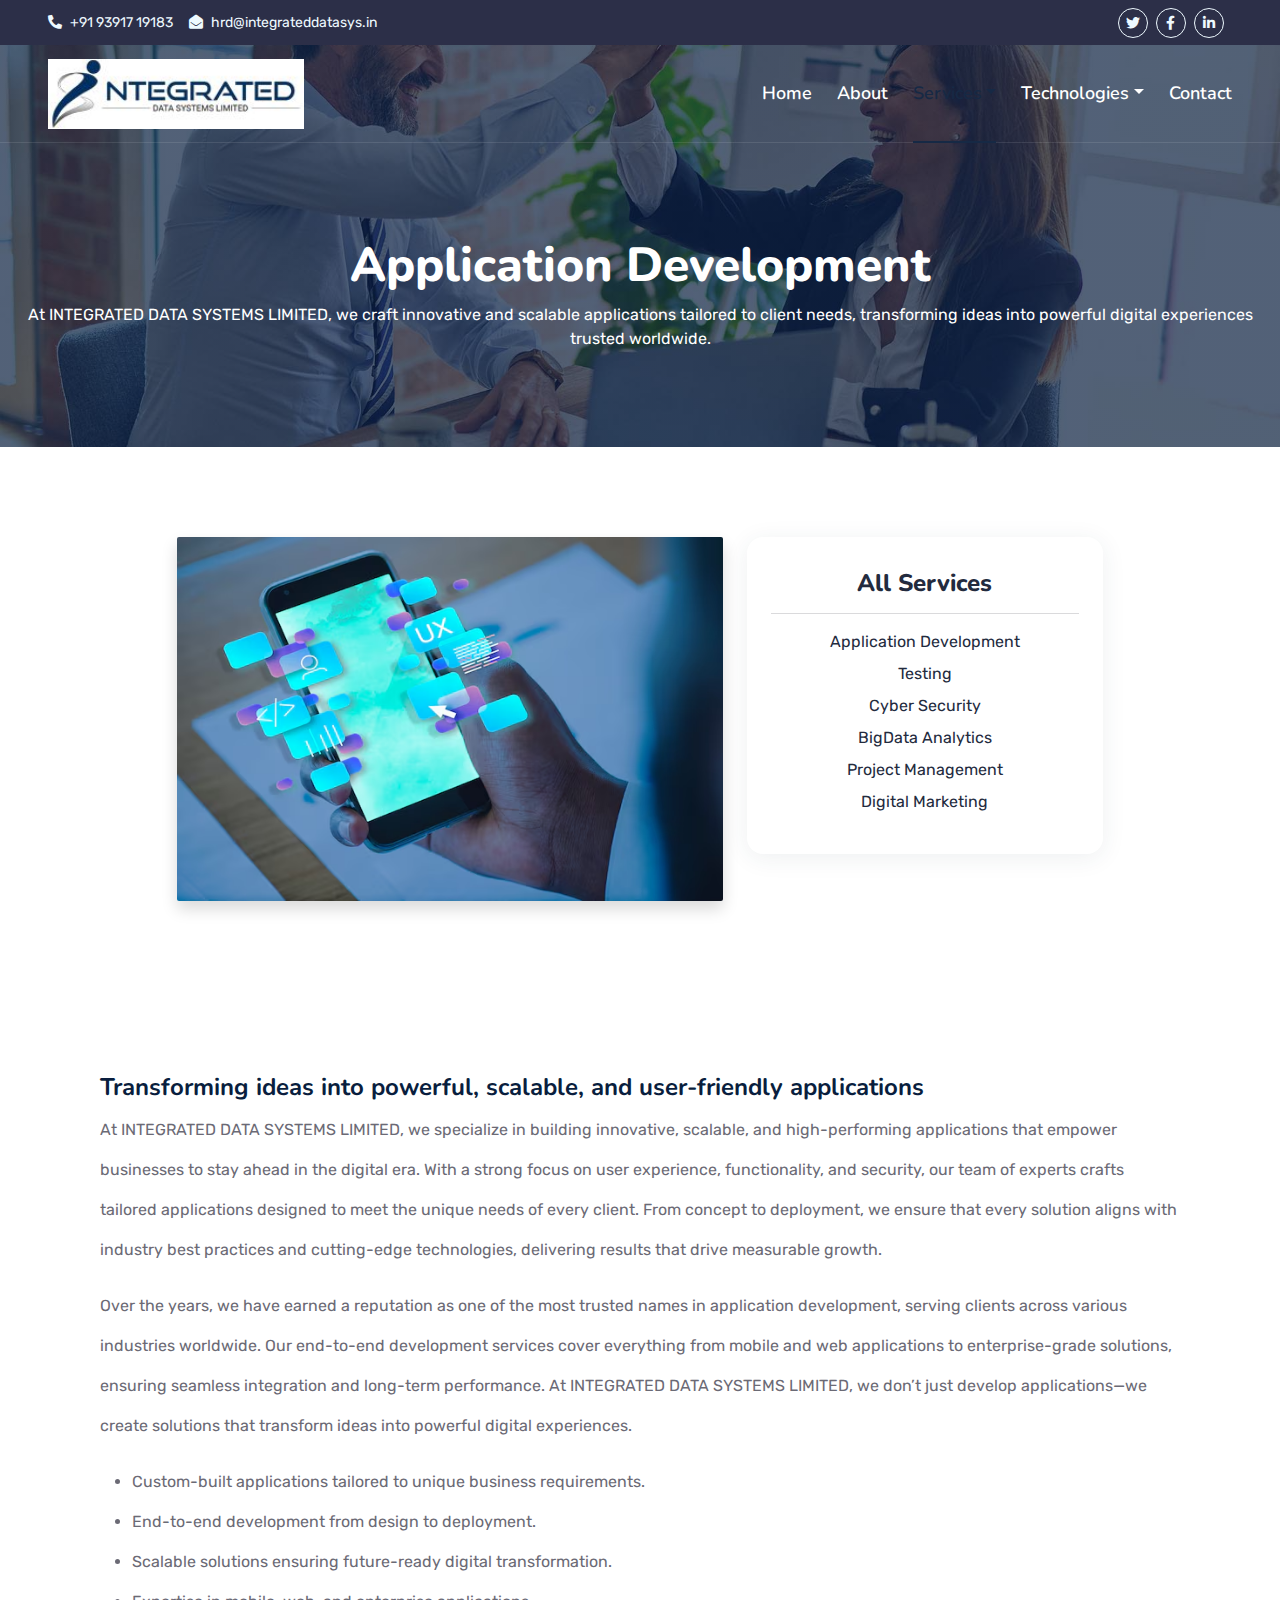
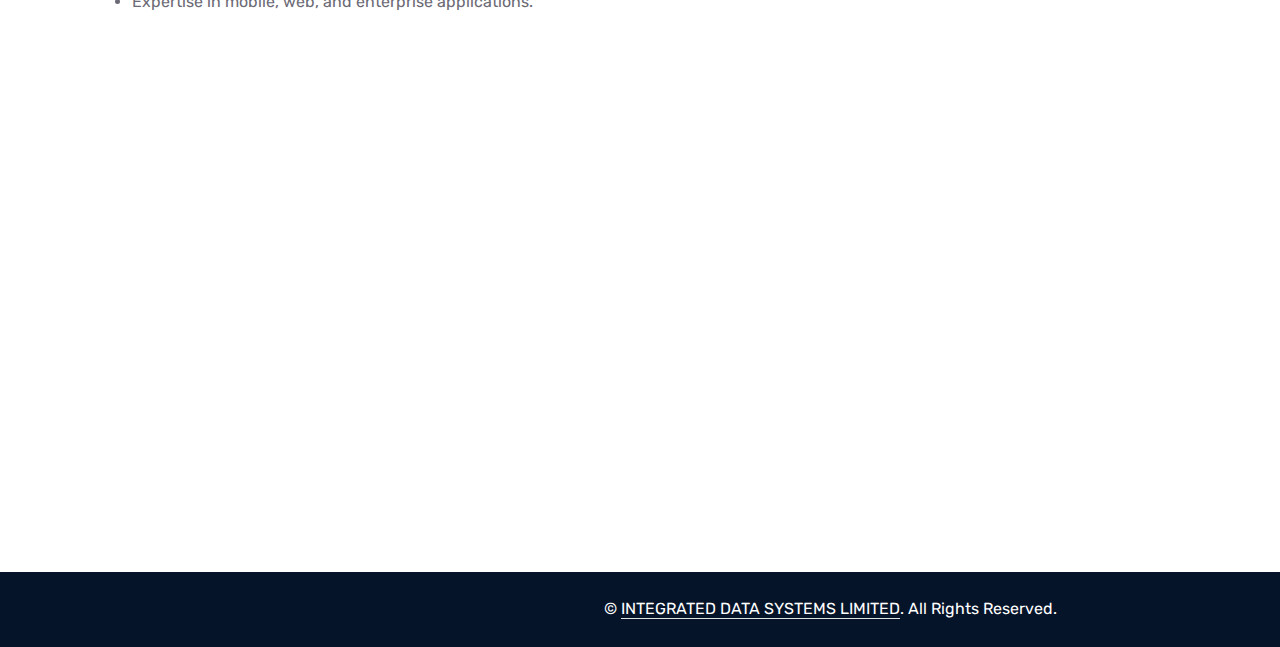
<file: appdevelop.html>
<!DOCTYPE html>
<html lang="en">

<head>
    <meta charset="utf-8">
    <title>INTEGRATED DATA SYSTEMS LIMITED</title>
    <meta content="width=device-width, initial-scale=1.0" name="viewport">

    <!-- Favicon -->
    <link href="img/dew.png" rel="icon">

    <!-- Google Web Fonts -->
    <link rel="preconnect" href="https://fonts.googleapis.com">
    <link rel="preconnect" href="https://fonts.gstatic.com" crossorigin>
    <link href="https://fonts.googleapis.com/css2?family=Nunito:wght@400;600;700;800&family=Rubik:wght@400;500;600;700&display=swap" rel="stylesheet">

    <!-- Icon Font Stylesheet -->
    <link href="https://cdnjs.cloudflare.com/ajax/libs/font-awesome/5.10.0/css/all.min.css" rel="stylesheet">
    <link href="https://cdn.jsdelivr.net/npm/bootstrap-icons@1.4.1/font/bootstrap-icons.css" rel="stylesheet">

    <!-- Libraries Stylesheet -->
    <link href="lib/owlcarousel/assets/owl.carousel.min.css" rel="stylesheet">
    <link href="lib/animate/animate.min.css" rel="stylesheet">

    <!-- Customized Bootstrap Stylesheet -->
    <link href="css/bootstrap.min.css" rel="stylesheet">

    <!-- Template Stylesheet -->
    <link href="css/style.css" rel="stylesheet">
</head>

<body>
    <!-- Spinner Start -->
    <div id="spinner" class="show bg-white position-fixed translate-middle w-100 vh-100 top-50 start-50 d-flex align-items-center justify-content-center">
        <div class="spinner"></div>
    </div>
    <!-- Spinner End -->


    <!-- Topbar Start -->
    <div class="container-fluid bg-dark px-5 d-none d-lg-block">
        <div class="row gx-0">
            <div class="col-lg-8 text-center text-lg-start mb-2 mb-lg-0">
                <div class="d-inline-flex align-items-center" style="height: 45px;">
                    <small class="me-3 text-light"><i class="fa fa-phone-alt me-2"></i>+91 93917 19183</small>
                    <small class="text-light"><i class="fa fa-envelope-open me-2"></i>hrd@integrateddatasys.in</small>
                </div>
            </div>
            <div class="col-lg-4 text-center text-lg-end">
                <div class="d-inline-flex align-items-center" style="height: 45px;">
                    <a class="btn btn-sm btn-outline-light btn-sm-square rounded-circle me-2" href=""><i class="fab fa-twitter fw-normal"></i></a>
                    <a class="btn btn-sm btn-outline-light btn-sm-square rounded-circle me-2" href=""><i class="fab fa-facebook-f fw-normal"></i></a>
                    <a class="btn btn-sm btn-outline-light btn-sm-square rounded-circle me-2" href=""><i class="fab fa-linkedin-in fw-normal"></i></a>
                </div>
            </div>
        </div>
    </div>
    <!-- Topbar End -->


    <!-- Navbar Start -->
    <div class="container-fluid position-relative p-0">
        <nav class="navbar navbar-expand-lg navbar-dark px-5 py-3 py-lg-0">
            <a href="index.html" class="navbar-brand p-0">
                <img src="img/img15.png" alt="INTEGRATED DATA SYSTEMS LIMITED" style="height: 70px;">
            </a>
            <button class="navbar-toggler" type="button" data-bs-toggle="collapse" data-bs-target="#navbarCollapse">
                <span class="fa fa-bars"></span>
            </button>
            <div class="collapse navbar-collapse" id="navbarCollapse">
                <div class="navbar-nav ms-auto py-0">
                    <a href="index.html" class="nav-item nav-link">Home</a>
                    <a href="about.html" class="nav-item nav-link">About</a>
                    <div class="nav-item dropdown">
                        <a href="#" class="nav-link active dropdown-toggle" data-bs-toggle="dropdown">Services</a>
                        <div class="dropdown-menu m-0">
                            <a href="appdevelop.html" class="dropdown-item">Application Development</a>
                            <a href="test.html" class="dropdown-item">Testing</a>
                            <a href="csec.html" class="dropdown-item">Cyber Security</a>
                            <a href="bda.html" class="dropdown-item">BigData Analytics</a>
                            <a href="pm.html" class="dropdown-item">Project Management</a>
                            <a href="dm.html" class="dropdown-item">Digital Marketing</a>
                        </div>
                    </div>
                    <div class="nav-item dropdown">
                        <a href="#" class="nav-link dropdown-toggle" data-bs-toggle="dropdown">Technologies</a>
                        <div class="dropdown-menu m-0">
                            <a href="cc.html" class="dropdown-item">Cloud Computing</a>
                            <a href="java.html" class="dropdown-item">Java</a>
                            <a href="erpcrm.html" class="dropdown-item">ERP & CRM</a>
                            <a href="sap.html" class="dropdown-item">SAP</a>
                            <a href="devops.html" class="dropdown-item">DevOps</a>
                        </div>
                    </div>
                    <a href="contact.html" class="nav-item nav-link">Contact</a>
                </div>
            </div>
        </nav>

        <div class="container-fluid bg-primary py-5 bg-header" style="margin-bottom: 90px;">
            <div class="row py-5">
                <div class="col-12 pt-lg-5 mt-lg-5 text-center">
                    <h5 class="display-5 fw-bold text-white animated zoomIn">Application Development</h5>
                    <p class="text-white text-size-18 mb-0">At INTEGRATED DATA SYSTEMS LIMITED, we craft innovative and scalable applications tailored to client needs, transforming ideas into powerful digital experiences trusted worldwide.</p>
                </div>
            </div>
        </div>
    </div>
    <!-- Navbar End -->

    <!-- Single Blog -->
    <section class="singleblog-section blogpage-section">

        <div class="container">
            <div class="row justify-content-center align-items-start my-5">
    <div class="col-lg-6 mb-4">
        <img src="img/services.jpeg" alt="Application Development" class="img-fluid rounded shadow">
    </div>
    <div class="col-lg-4 mb-4">
        <div style="background:#fff; border-radius:16px; box-shadow:0 4px 24px rgba(44,62,80,0.08); padding:32px 24px;">
            <h4 class="fw-bold text-center mb-3" style="color:#232b3e;">All Services</h4>
            <hr>
            <ul class="list-unstyled mb-0 text-center">
                <li class="mb-2"><a href="appdevelop.html" style="color:#232b3e; text-decoration:none;">Application Development</a></li>
                <li class="mb-2"><a href="test.html" style="color:#232b3e; text-decoration:none;">Testing</a></li>
                <li class="mb-2"><a href="cyber.html" style="color:#232b3e; text-decoration:none;">Cyber Security</a></li>
                <li class="mb-2"><a href="big.html" style="color:#232b3e; text-decoration:none;">BigData Analytics</a></li>
                <li class="mb-2"><a href="pm.html" style="color:#232b3e; text-decoration:none;">Project Management</a></li>
                <li class="mb-2"><a href="digital.html" style="color:#232b3e; text-decoration:none;">Digital Marketing</a></li>
            </ul>
        </div>
    </div>
</div>
        </div>
        <div class="main-box">

            <div class="content1" data-aos="fade-up" data-aos-duration="700" style="padding: 100px; line-height: 40px;">
                <h4>Transforming ideas into powerful, scalable, and user-friendly applications</h4>

                <p class="text-size-16">At INTEGRATED DATA SYSTEMS LIMITED, we specialize in building innovative, scalable, and high-performing applications that empower businesses to stay ahead in the digital era. With a strong focus on user experience, functionality, and
                    security, our team of experts crafts tailored applications designed to meet the unique needs of every client. From concept to deployment, we ensure that every solution aligns with industry best practices and cutting-edge technologies,
                    delivering results that drive measurable growth.
                </p>
                <p class="text-size-16">Over the years, we have earned a reputation as one of the most trusted names in application development, serving clients across various industries worldwide. Our end-to-end development services cover everything from mobile and web applications
                    to enterprise-grade solutions, ensuring seamless integration and long-term performance. At INTEGRATED DATA SYSTEMS LIMITED, we don’t just develop applications—we create solutions that transform ideas into powerful digital experiences.
                </p>
                <ul class="text-list list-none">
                    <li>Custom-built applications tailored to unique business requirements.</li>
                    <li>End-to-end development from design to deployment.</li>
                    <li>Scalable solutions ensuring future-ready digital transformation.</li>
                    <li>Expertise in mobile, web, and enterprise applications.</li>
                </ul>
            </div>
        </div>
    </section>
    <!--banner end-->

    <!-- Footer Start -->
    <div class="container-fluid bg-dark text-light mt-5 wow fadeInUp" data-wow-delay="0.1s">
        <div class="container">
            <div class="row gx-5">
                <div class="col-lg-4 col-md-6 footer-about">
                    <div class="d-flex flex-column align-items-center justify-content-center text-center h-100 bg-primary p-4">
                        <a href="index.html" class="navbar-brand">
                            <img src="img/img15.png" alt="INTEGRATED DATA SYSTEMS LIMITED" style="height: 70px;">
                        </a>
                        <p class="mt-3 mb-4">Where technology meets creativity. We specialize in delivering cutting edge software solutions tailored to empower businesses of all scales. Our mission is to transform ideas into intelligent digital solutions fast, secure, and scalable ensuring you stay ahead in the ever evolving tech world.</p>
                        <form action="">
                            <div class="input-group">
                                <input type="text" class="form-control border-white p-3" placeholder="Your Email">
                                <button class="btn btn-dark">Sign Up</button>
                            </div>
                        </form>
                    </div>
                </div>
                <div class="col-lg-8 col-md-6">
                    <div class="row gx-5">
                        <div class="col-lg-4 col-md-12 pt-5 mb-5">
                            <div class="section-title section-title-sm position-relative pb-3 mb-4">
                                <h3 class="text-light mb-0">Get In Touch</h3>
                            </div>
                            <div class="d-flex mb-2">
                                <i class="bi bi-geo-alt text-primary me-2"></i>
                                <a class="address text-decoration-none text-white">4th Floor, Amritha Towers, Botanical Garden Road, Camelot Layout, Kondapur, Hyderabad, Telangana 500084.
                                </a>
                            </div>
                            <div class="d-flex mb-2">
                                <i class="bi bi-envelope-open text-primary me-2"></i>
                                <p class="mb-0">hrd@integrateddatasys.in</p>
                            </div>
                            <div class="d-flex mb-2">
                                <i class="bi bi-telephone text-primary me-2"></i>
                                <p class="mb-0">+91 93917 19183</p>
                            </div>
                        </div>
                        <div class="col-lg-4 col-md-12 pt-0 pt-lg-5 mb-5">
                            <div class="section-title section-title-sm position-relative pb-3 mb-4">
                                <h3 class="text-light mb-0">Services</h3>
                            </div>
                            <div class="link-animated d-flex flex-column justify-content-start">
                                <a class="text-light mb-2" href="#"><i class="bi bi-arrow-right text-primary me-2"></i>Application Development</a>
                                <a class="text-light mb-2" href="#"><i class="bi bi-arrow-right text-primary me-2"></i>Testing</a>
                                <a class="text-light mb-2" href="#"><i class="bi bi-arrow-right text-primary me-2"></i>Cyber Security</a>
                                <a class="text-light mb-2" href="#"><i class="bi bi-arrow-right text-primary me-2"></i>BigData Analytics</a>
                                <a class="text-light mb-2" href="#"><i class="bi bi-arrow-right text-primary me-2"></i>Project Management</a>
                                <a class="text-light" href="#"><i class="bi bi-arrow-right text-primary me-2"></i>Digital Marketing</a>
                            </div>
                        </div>
                        <div class="col-lg-4 col-md-12 pt-0 pt-lg-5 mb-5">
                            <div class="section-title section-title-sm position-relative pb-3 mb-4">
                                <h3 class="text-light mb-0">Technologies</h3>
                            </div>
                            <div class="link-animated d-flex flex-column justify-content-start">
                                <a class="text-light mb-2" href="#"><i class="bi bi-arrow-right text-primary me-2"></i>Java</a>
                                <a class="text-light mb-2" href="#"><i class="bi bi-arrow-right text-primary me-2"></i>Cloud Computing</a>
                                <a class="text-light mb-2" href="#"><i class="bi bi-arrow-right text-primary me-2"></i>ERP & CRM</a>
                                <a class="text-light mb-2" href="#"><i class="bi bi-arrow-right text-primary me-2"></i>SAP</a>
                                <a class="text-light mb-2" href="#"><i class="bi bi-arrow-right text-primary me-2"></i>DevOps</a>
                            </div>
                        </div>
                    </div>
                </div>
            </div>
        </div>
    </div>
    <div class="container-fluid text-white" style="background: #061429;">
        <div class="container text-center">
            <div class="row justify-content-end">
                <div class="col-lg-8 col-md-6">
                    <div class="d-flex align-items-center justify-content-center" style="height: 75px;">
                        <p class="mb-0">&copy; <a class="text-white border-bottom" href="#">INTEGRATED DATA SYSTEMS LIMITED</a>. All Rights Reserved. 
                    </div>
                </div>
            </div>
        </div>
    </div>
    <!-- Footer End -->


    <!-- Back to Top -->
    <a href="#" class="btn btn-lg btn-primary btn-lg-square rounded back-to-top"><i class="bi bi-arrow-up"></i></a>


    <!-- JavaScript Libraries -->
    <script src="https://code.jquery.com/jquery-3.4.1.min.js"></script>
    <script src="https://cdn.jsdelivr.net/npm/bootstrap@5.0.0/dist/js/bootstrap.bundle.min.js"></script>
    <script src="lib/wow/wow.min.js"></script>
    <script src="lib/easing/easing.min.js"></script>
    <script src="lib/waypoints/waypoints.min.js"></script>
    <script src="lib/counterup/counterup.min.js"></script>
    <script src="lib/owlcarousel/owl.carousel.min.js"></script>

    <!-- Template Javascript -->
    <script src="js/main.js"></script>
</body>

</html>
</file>
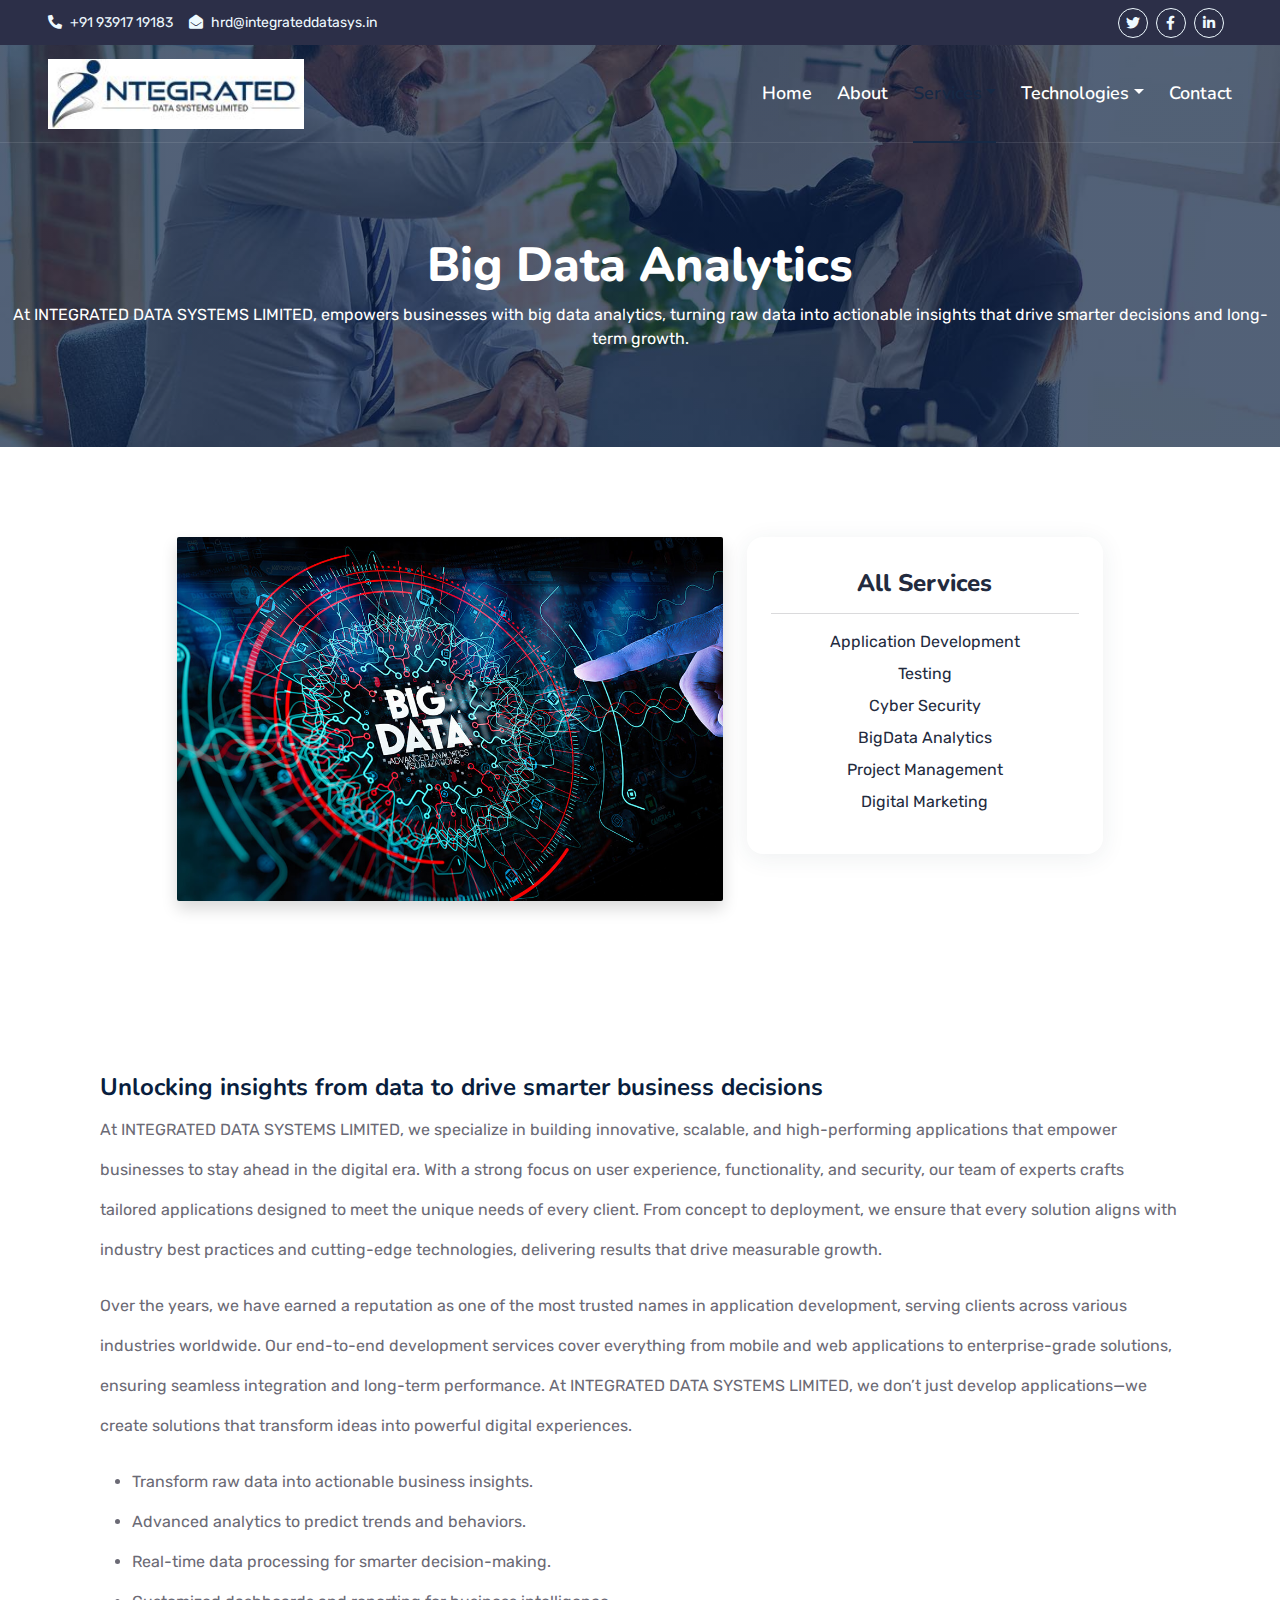
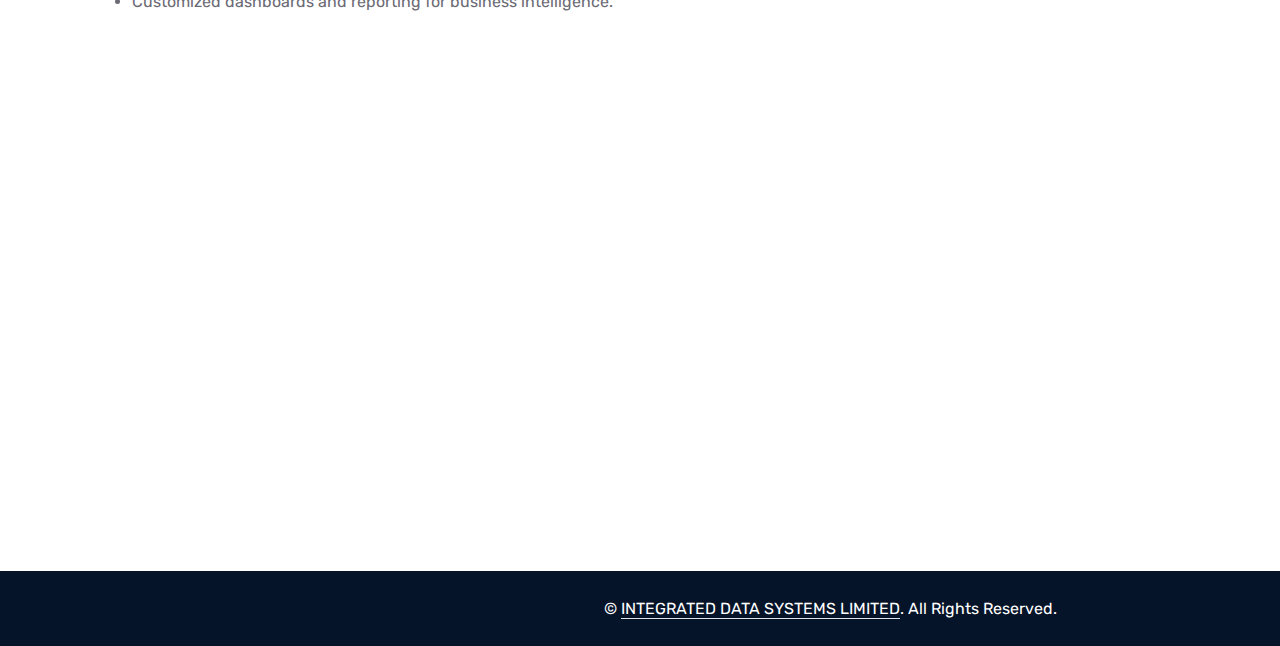
<file: bda.html>
<!DOCTYPE html>
<html lang="en">

<head>
    <meta charset="utf-8">
    <title>INTEGRATED DATA SYSTEMS LIMITED</title>
    <meta content="width=device-width, initial-scale=1.0" name="viewport">

    <!-- Favicon -->
    <link href="img/dew.png" rel="icon">

    <!-- Google Web Fonts -->
    <link rel="preconnect" href="https://fonts.googleapis.com">
    <link rel="preconnect" href="https://fonts.gstatic.com" crossorigin>
    <link href="https://fonts.googleapis.com/css2?family=Nunito:wght@400;600;700;800&family=Rubik:wght@400;500;600;700&display=swap" rel="stylesheet">

    <!-- Icon Font Stylesheet -->
    <link href="https://cdnjs.cloudflare.com/ajax/libs/font-awesome/5.10.0/css/all.min.css" rel="stylesheet">
    <link href="https://cdn.jsdelivr.net/npm/bootstrap-icons@1.4.1/font/bootstrap-icons.css" rel="stylesheet">

    <!-- Libraries Stylesheet -->
    <link href="lib/owlcarousel/assets/owl.carousel.min.css" rel="stylesheet">
    <link href="lib/animate/animate.min.css" rel="stylesheet">

    <!-- Customized Bootstrap Stylesheet -->
    <link href="css/bootstrap.min.css" rel="stylesheet">

    <!-- Template Stylesheet -->
    <link href="css/style.css" rel="stylesheet">
</head>

<body>
    <!-- Spinner Start -->
    <div id="spinner" class="show bg-white position-fixed translate-middle w-100 vh-100 top-50 start-50 d-flex align-items-center justify-content-center">
        <div class="spinner"></div>
    </div>
    <!-- Spinner End -->


    <!-- Topbar Start -->
    <div class="container-fluid bg-dark px-5 d-none d-lg-block">
        <div class="row gx-0">
            <div class="col-lg-8 text-center text-lg-start mb-2 mb-lg-0">
                <div class="d-inline-flex align-items-center" style="height: 45px;">
                    <small class="me-3 text-light"><i class="fa fa-phone-alt me-2"></i>+91 93917 19183</small>
                    <small class="text-light"><i class="fa fa-envelope-open me-2"></i>hrd@integrateddatasys.in</small>
                </div>
            </div>
            <div class="col-lg-4 text-center text-lg-end">
                <div class="d-inline-flex align-items-center" style="height: 45px;">
                    <a class="btn btn-sm btn-outline-light btn-sm-square rounded-circle me-2" href=""><i class="fab fa-twitter fw-normal"></i></a>
                    <a class="btn btn-sm btn-outline-light btn-sm-square rounded-circle me-2" href=""><i class="fab fa-facebook-f fw-normal"></i></a>
                    <a class="btn btn-sm btn-outline-light btn-sm-square rounded-circle me-2" href=""><i class="fab fa-linkedin-in fw-normal"></i></a>
                </div>
            </div>
        </div>
    </div>
    <!-- Topbar End -->


    <!-- Navbar Start -->
    <div class="container-fluid position-relative p-0">
        <nav class="navbar navbar-expand-lg navbar-dark px-5 py-3 py-lg-0">
            <a href="index.html" class="navbar-brand p-0">
                <img src="img/img15.png" alt="INTEGRATED DATA SYSTEMS LIMITED" style="height: 70px;">
            </a>
            <button class="navbar-toggler" type="button" data-bs-toggle="collapse" data-bs-target="#navbarCollapse">
                <span class="fa fa-bars"></span>
            </button>
            <div class="collapse navbar-collapse" id="navbarCollapse">
                <div class="navbar-nav ms-auto py-0">
                    <a href="index.html" class="nav-item nav-link">Home</a>
                    <a href="about.html" class="nav-item nav-link">About</a>
                    <div class="nav-item dropdown">
                        <a href="#" class="nav-link active dropdown-toggle" data-bs-toggle="dropdown">Services</a>
                        <div class="dropdown-menu m-0">
                            <a href="appdevelop.html" class="dropdown-item">Application Development</a>
                            <a href="test.html" class="dropdown-item">Testing</a>
                            <a href="csec.html" class="dropdown-item">Cyber Security</a>
                            <a href="bda.html" class="dropdown-item">BigData Analytics</a>
                            <a href="pm.html" class="dropdown-item">Project Management</a>
                            <a href="dm.html" class="dropdown-item">Digital Marketing</a>
                        </div>
                    </div>
                    <div class="nav-item dropdown">
                        <a href="#" class="nav-link dropdown-toggle" data-bs-toggle="dropdown">Technologies</a>
                        <div class="dropdown-menu m-0">
                            <a href="cc.html" class="dropdown-item">Cloud Computing</a>
                            <a href="java.html" class="dropdown-item">Java</a>
                            <a href="erpcrm.html" class="dropdown-item">ERP & CRM</a>
                            <a href="sap.html" class="dropdown-item">SAP</a>
                            <a href="devops.html" class="dropdown-item">DevOps</a>
                        </div>
                    </div>
                    <a href="contact.html" class="nav-item nav-link">Contact</a>
                </div>
            </div>
        </nav>

        <div class="container-fluid bg-primary py-5 bg-header" style="margin-bottom: 90px;">
            <div class="row py-5">
                <div class="col-12 pt-lg-5 mt-lg-5 text-center">
                    <h5 class="display-5 fw-bold text-white animated zoomIn">Big Data Analytics</h5>
                    <p class="text-white text-size-18 mb-0">At INTEGRATED DATA SYSTEMS LIMITED, empowers businesses with big data analytics, turning raw data into actionable insights that drive smarter decisions and long-term growth.</p>
                </div>
            </div>
        </div>
    </div>
    <!-- Navbar End -->

    <!-- Single Blog -->
    <section class="singleblog-section blogpage-section">

        <div class="container">
            <div class="row justify-content-center align-items-start my-5">
    <div class="col-lg-6 mb-4">
        <img src="img/bd.png" alt="Testing" class="img-fluid rounded shadow">
    </div>
    <div class="col-lg-4 mb-4">
        <div style="background:#fff; border-radius:16px; box-shadow:0 4px 24px rgba(44,62,80,0.08); padding:32px 24px;">
            <h4 class="fw-bold text-center mb-3" style="color:#232b3e;">All Services</h4>
            <hr>
            <ul class="list-unstyled mb-0 text-center">
                <li class="mb-2"><a href="appdevelop.html" style="color:#232b3e; text-decoration:none;">Application Development</a></li>
                <li class="mb-2"><a href="test.html" style="color:#232b3e; text-decoration:none;">Testing</a></li>
                <li class="mb-2"><a href="cyber.html" style="color:#232b3e; text-decoration:none;">Cyber Security</a></li>
                <li class="mb-2"><a href="big.html" style="color:#232b3e; text-decoration:none;">BigData Analytics</a></li>
                <li class="mb-2"><a href="pm.html" style="color:#232b3e; text-decoration:none;">Project Management</a></li>
                <li class="mb-2"><a href="digital.html" style="color:#232b3e; text-decoration:none;">Digital Marketing</a></li>
            </ul>
        </div>
    </div>
</div>
        </div>
        <div class="main-box">

            <div class="content1" data-aos="fade-up" data-aos-duration="700" style="padding: 100px; line-height: 40px;">
                <h4>Unlocking insights from data to drive smarter business decisions</h4>

                <p class="text-size-16">At INTEGRATED DATA SYSTEMS LIMITED, we specialize in building innovative, scalable, and high-performing applications that empower businesses to stay ahead in the digital era. With a strong focus on user experience, functionality, and security, our team of experts crafts tailored applications designed to meet the unique needs of every client. From concept to deployment, we ensure that every solution aligns with industry best practices and cutting-edge technologies, delivering results that drive measurable growth.
                </p>
                <p class="text-size-16">Over the years, we have earned a reputation as one of the most trusted names in application development, serving clients across various industries worldwide. Our end-to-end development services cover everything from mobile and web applications to enterprise-grade solutions, ensuring seamless integration and long-term performance. At INTEGRATED DATA SYSTEMS LIMITED, we don’t just develop applications—we create solutions that transform ideas into powerful digital experiences.
                </p>
                <ul class="text-list list-none">
                    <li>Transform raw data into actionable business insights.</li>
                    <li>Advanced analytics to predict trends and behaviors.</li>
                    <li>Real-time data processing for smarter decision-making.</li>
                    <li>Customized dashboards and reporting for business intelligence.</li>
                </ul>
            </div>
        </div>
    </section>
    <!--banner end-->

    <!-- Footer Start -->
    <div class="container-fluid bg-dark text-light mt-5 wow fadeInUp" data-wow-delay="0.1s">
        <div class="container">
            <div class="row gx-5">
                <div class="col-lg-4 col-md-6 footer-about">
                    <div class="d-flex flex-column align-items-center justify-content-center text-center h-100 bg-primary p-4">
                        <a href="index.html" class="navbar-brand">
                            <img src="img/img15.png" alt="INTEGRATED DATA SYSTEMS LIMITED" style="height: 70px;">
                        </a>
                        <p class="mt-3 mb-4">Where technology meets creativity. We specialize in delivering cutting edge software solutions tailored to empower businesses of all scales. Our mission is to transform ideas into intelligent digital solutions fast, secure, and scalable ensuring you stay ahead in the ever evolving tech world.</p>
                        <form action="">
                            <div class="input-group">
                                <input type="text" class="form-control border-white p-3" placeholder="Your Email">
                                <button class="btn btn-dark">Sign Up</button>
                            </div>
                        </form>
                    </div>
                </div>
                <div class="col-lg-8 col-md-6">
                    <div class="row gx-5">
                        <div class="col-lg-4 col-md-12 pt-5 mb-5">
                            <div class="section-title section-title-sm position-relative pb-3 mb-4">
                                <h3 class="text-light mb-0">Get In Touch</h3>
                            </div>
                            <div class="d-flex mb-2">
                                <i class="bi bi-geo-alt text-primary me-2"></i>
                                <a class="address text-decoration-none text-white">4th Floor, Amritha Towers, Botanical Garden Road, Camelot Layout, Kondapur, Hyderabad, Telangana 500084.
                                </a>
                            </div>
                            <div class="d-flex mb-2">
                                <i class="bi bi-envelope-open text-primary me-2"></i>
                                <p class="mb-0">hrd@integrateddatasys.in</p>
                            </div>
                            <div class="d-flex mb-2">
                                <i class="bi bi-telephone text-primary me-2"></i>
                                <p class="mb-0">+91 93917 19183</p>
                            </div>
                        </div>
                        <div class="col-lg-4 col-md-12 pt-0 pt-lg-5 mb-5">
                            <div class="section-title section-title-sm position-relative pb-3 mb-4">
                                <h3 class="text-light mb-0">Services</h3>
                            </div>
                            <div class="link-animated d-flex flex-column justify-content-start">
                                <a class="text-light mb-2" href="#"><i class="bi bi-arrow-right text-primary me-2"></i>Application Development</a>
                                <a class="text-light mb-2" href="#"><i class="bi bi-arrow-right text-primary me-2"></i>Testing</a>
                                <a class="text-light mb-2" href="#"><i class="bi bi-arrow-right text-primary me-2"></i>Cyber Security</a>
                                <a class="text-light mb-2" href="#"><i class="bi bi-arrow-right text-primary me-2"></i>BigData Analytics</a>
                                <a class="text-light mb-2" href="#"><i class="bi bi-arrow-right text-primary me-2"></i>Project Management</a>
                                <a class="text-light" href="#"><i class="bi bi-arrow-right text-primary me-2"></i>Digital Marketing</a>
                            </div>
                        </div>
                        <div class="col-lg-4 col-md-12 pt-0 pt-lg-5 mb-5">
                            <div class="section-title section-title-sm position-relative pb-3 mb-4">
                                <h3 class="text-light mb-0">Technologies</h3>
                            </div>
                            <div class="link-animated d-flex flex-column justify-content-start">
                                <a class="text-light mb-2" href="#"><i class="bi bi-arrow-right text-primary me-2"></i>Java</a>
                                <a class="text-light mb-2" href="#"><i class="bi bi-arrow-right text-primary me-2"></i>Cloud Computing</a>
                                <a class="text-light mb-2" href="#"><i class="bi bi-arrow-right text-primary me-2"></i>ERP & CRM</a>
                                <a class="text-light mb-2" href="#"><i class="bi bi-arrow-right text-primary me-2"></i>SAP</a>
                                <a class="text-light mb-2" href="#"><i class="bi bi-arrow-right text-primary me-2"></i>DevOps</a>
                            </div>
                        </div>
                    </div>
                </div>
            </div>
        </div>
    </div>
    <div class="container-fluid text-white" style="background: #061429;">
        <div class="container text-center">
            <div class="row justify-content-end">
                <div class="col-lg-8 col-md-6">
                    <div class="d-flex align-items-center justify-content-center" style="height: 75px;">
                        <p class="mb-0">&copy; <a class="text-white border-bottom" href="#">INTEGRATED DATA SYSTEMS LIMITED</a>. All Rights Reserved. 
                    </div>
                </div>
            </div>
        </div>
    </div>
    <!-- Footer End -->


    <!-- Back to Top -->
    <a href="#" class="btn btn-lg btn-primary btn-lg-square rounded back-to-top"><i class="bi bi-arrow-up"></i></a>


    <!-- JavaScript Libraries -->
    <script src="https://code.jquery.com/jquery-3.4.1.min.js"></script>
    <script src="https://cdn.jsdelivr.net/npm/bootstrap@5.0.0/dist/js/bootstrap.bundle.min.js"></script>
    <script src="lib/wow/wow.min.js"></script>
    <script src="lib/easing/easing.min.js"></script>
    <script src="lib/waypoints/waypoints.min.js"></script>
    <script src="lib/counterup/counterup.min.js"></script>
    <script src="lib/owlcarousel/owl.carousel.min.js"></script>

    <!-- Template Javascript -->
    <script src="js/main.js"></script>
</body>

</html>
</file>
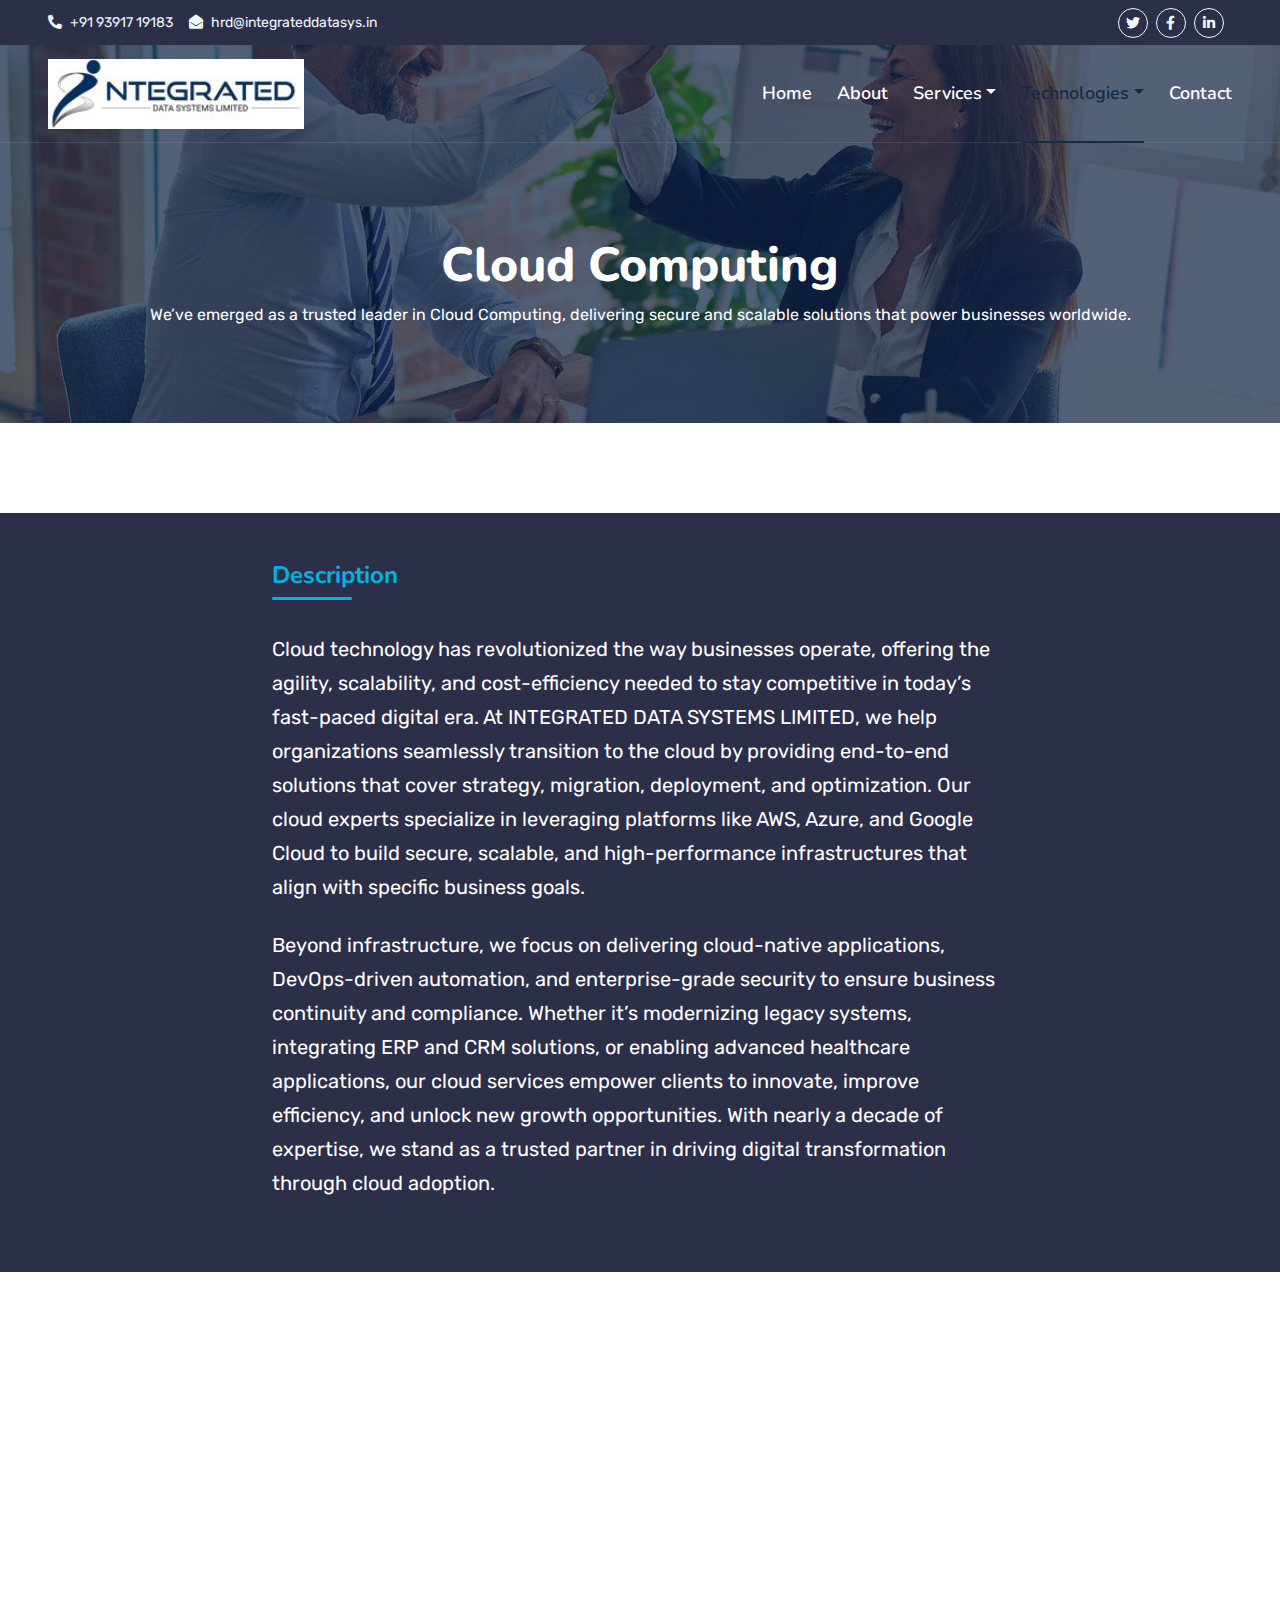
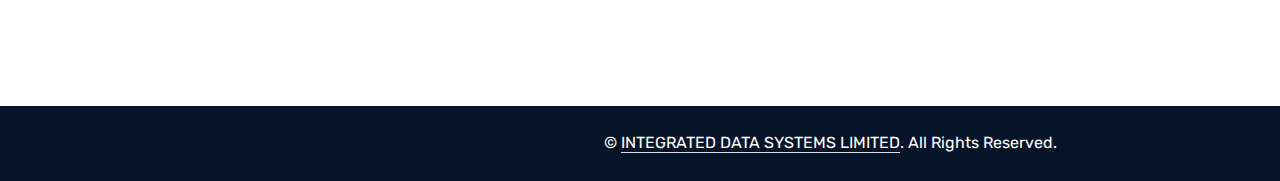
<file: cc.html>
<!DOCTYPE html>
<html lang="en">

<head>
    <meta charset="utf-8">
    <title>INTEGRATED DATA SYSTEMS LIMITED</title>
    <meta content="width=device-width, initial-scale=1.0" name="viewport">

    <!-- Favicon -->
    <link href="img/dew.png" rel="icon">

    <!-- Google Web Fonts -->
    <link rel="preconnect" href="https://fonts.googleapis.com">
    <link rel="preconnect" href="https://fonts.gstatic.com" crossorigin>
    <link href="https://fonts.googleapis.com/css2?family=Nunito:wght@400;600;700;800&family=Rubik:wght@400;500;600;700&display=swap" rel="stylesheet">

    <!-- Icon Font Stylesheet -->
    <link href="https://cdnjs.cloudflare.com/ajax/libs/font-awesome/5.10.0/css/all.min.css" rel="stylesheet">
    <link href="https://cdn.jsdelivr.net/npm/bootstrap-icons@1.4.1/font/bootstrap-icons.css" rel="stylesheet">

    <!-- Libraries Stylesheet -->
    <link href="lib/owlcarousel/assets/owl.carousel.min.css" rel="stylesheet">
    <link href="lib/animate/animate.min.css" rel="stylesheet">

    <!-- Customized Bootstrap Stylesheet -->
    <link href="css/bootstrap.min.css" rel="stylesheet">

    <!-- Template Stylesheet -->
    <link href="css/style.css" rel="stylesheet">
</head>

<body>
    <!-- Spinner Start -->
    <div id="spinner" class="show bg-white position-fixed translate-middle w-100 vh-100 top-50 start-50 d-flex align-items-center justify-content-center">
        <div class="spinner"></div>
    </div>
    <!-- Spinner End -->


    <!-- Topbar Start -->
    <div class="container-fluid bg-dark px-5 d-none d-lg-block">
        <div class="row gx-0">
            <div class="col-lg-8 text-center text-lg-start mb-2 mb-lg-0">
                <div class="d-inline-flex align-items-center" style="height: 45px;">
                    <small class="me-3 text-light"><i class="fa fa-phone-alt me-2"></i>+91 93917 19183</small>
                    <small class="text-light"><i class="fa fa-envelope-open me-2"></i>hrd@integrateddatasys.in</small>
                </div>
            </div>
            <div class="col-lg-4 text-center text-lg-end">
                <div class="d-inline-flex align-items-center" style="height: 45px;">
                    <a class="btn btn-sm btn-outline-light btn-sm-square rounded-circle me-2" href=""><i class="fab fa-twitter fw-normal"></i></a>
                    <a class="btn btn-sm btn-outline-light btn-sm-square rounded-circle me-2" href=""><i class="fab fa-facebook-f fw-normal"></i></a>
                    <a class="btn btn-sm btn-outline-light btn-sm-square rounded-circle me-2" href=""><i class="fab fa-linkedin-in fw-normal"></i></a>
                </div>
            </div>
        </div>
    </div>
    <!-- Topbar End -->


    <!-- Navbar Start -->
    <div class="container-fluid position-relative p-0">
        <nav class="navbar navbar-expand-lg navbar-dark px-5 py-3 py-lg-0">
            <a href="index.html" class="navbar-brand p-0">
                <img src="img/img15.png" alt="INTEGRATED DATA SYSTEMS LIMITED" style="height: 70px;">
            </a>
            <button class="navbar-toggler" type="button" data-bs-toggle="collapse" data-bs-target="#navbarCollapse">
                <span class="fa fa-bars"></span>
            </button>
            <div class="collapse navbar-collapse" id="navbarCollapse">
                <div class="navbar-nav ms-auto py-0">
                    <a href="index.html" class="nav-item nav-link">Home</a>
                    <a href="about.html" class="nav-item nav-link">About</a>
                    <div class="nav-item dropdown">
                        <a href="#" class="nav-link dropdown-toggle" data-bs-toggle="dropdown">Services</a>
                        <div class="dropdown-menu m-0">
                            <a href="appdevelop.html" class="dropdown-item">Application Development</a>
                            <a href="test.html" class="dropdown-item">Testing</a>
                            <a href="csec.html" class="dropdown-item">Cyber Security</a>
                            <a href="bda.html" class="dropdown-item">BigData Analytics</a>
                            <a href="pm.html" class="dropdown-item">Project Management</a>
                            <a href="dm.html" class="dropdown-item">Digital Marketing</a>
                        </div>
                    </div>
                    <div class="nav-item dropdown">
                        <a href="#" class="nav-link active dropdown-toggle" data-bs-toggle="dropdown">Technologies</a>
                        <div class="dropdown-menu m-0">
                            <a href="cc.html" class="dropdown-item">Cloud Computing</a>
                            <a href="java.html" class="dropdown-item">Java</a>
                            <a href="erpcrm.html" class="dropdown-item">ERP & CRM</a>
                            <a href="sap.html" class="dropdown-item">SAP</a>
                            <a href="devops.html" class="dropdown-item">DevOps</a>
                        </div>
                    </div>
                    <a href="contact.html" class="nav-item nav-link">Contact</a>
                </div>
            </div>
        </nav>

        <div class="container-fluid bg-primary py-5 bg-header" style="margin-bottom: 90px;">
            <div class="row py-5">
                <div class="col-12 pt-lg-5 mt-lg-5 text-center">
                    <h5 class="display-5 fw-bold text-white animated zoomIn">Cloud Computing</h5>
                    <p class="text-white text-size-18 mb-0">We’ve emerged as a trusted leader in Cloud Computing, delivering secure and scalable solutions that power businesses worldwide.</p>
                </div>
            </div>
        </div>
    </div>
    <!-- Navbar End -->

    <!-- MORE INFORMATION SECTION -->
<section class="bg-dark py-5">
    <div class="container">
        <div class="row justify-content-center">
            <div class="col-lg-8">
                <h3 class="desc-title mb-4">Description</h3>
                <p class="desc-text">
                    Cloud technology has revolutionized the way businesses operate, offering the agility, scalability, and cost-efficiency needed to stay competitive in today’s fast-paced digital era. At INTEGRATED DATA SYSTEMS LIMITED, we help organizations seamlessly transition to the cloud by providing end-to-end solutions that cover strategy, migration, deployment, and optimization. Our cloud experts specialize in leveraging platforms like AWS, Azure, and Google Cloud to build secure, scalable, and high-performance infrastructures that align with specific business goals.
                </p>
                <p class="desc-text">
                    Beyond infrastructure, we focus on delivering cloud-native applications, DevOps-driven automation, and enterprise-grade security to ensure business continuity and compliance. Whether it’s modernizing legacy systems, integrating ERP and CRM solutions, or enabling advanced healthcare applications, our cloud services empower clients to innovate, improve efficiency, and unlock new growth opportunities. With nearly a decade of expertise, we stand as a trusted partner in driving digital transformation through cloud adoption.
                </p>
            </div>
        </div>
    </div>
</section>

    <!-- Footer Start -->
    <div class="container-fluid bg-dark text-light mt-5 wow fadeInUp" data-wow-delay="0.1s">
        <div class="container">
            <div class="row gx-5">
                <div class="col-lg-4 col-md-6 footer-about">
                    <div class="d-flex flex-column align-items-center justify-content-center text-center h-100 bg-primary p-4">
                        <a href="index.html" class="navbar-brand">
                            <img src="img/img15.png" alt="INTEGRATED DATA SYSTEMS LIMITED" style="height: 70px;">
                        </a>
                        <p class="mt-3 mb-4">Where technology meets creativity. We specialize in delivering cutting edge software solutions tailored to empower businesses of all scales. Our mission is to transform ideas into intelligent digital solutions fast, secure, and scalable ensuring you stay ahead in the ever evolving tech world.</p>
                        <form action="">
                            <div class="input-group">
                                <input type="text" class="form-control border-white p-3" placeholder="Your Email">
                                <button class="btn btn-dark">Sign Up</button>
                            </div>
                        </form>
                    </div>
                </div>
                <div class="col-lg-8 col-md-6">
                    <div class="row gx-5">
                        <div class="col-lg-4 col-md-12 pt-5 mb-5">
                            <div class="section-title section-title-sm position-relative pb-3 mb-4">
                                <h3 class="text-light mb-0">Get In Touch</h3>
                            </div>
                            <div class="d-flex mb-2">
                                <i class="bi bi-geo-alt text-primary me-2"></i>
                                <a class="address text-decoration-none text-white">4th Floor, Amritha Towers, Botanical Garden Road, Camelot Layout, Kondapur, Hyderabad, Telangana 500084.
                                </a>
                            </div>
                            <div class="d-flex mb-2">
                                <i class="bi bi-envelope-open text-primary me-2"></i>
                                <p class="mb-0">hrd@integrateddatasys.in</p>
                            </div>
                            <div class="d-flex mb-2">
                                <i class="bi bi-telephone text-primary me-2"></i>
                                <p class="mb-0">+91 93917 19183</p>
                            </div>
                        </div>
                        <div class="col-lg-4 col-md-12 pt-0 pt-lg-5 mb-5">
                            <div class="section-title section-title-sm position-relative pb-3 mb-4">
                                <h3 class="text-light mb-0">Services</h3>
                            </div>
                            <div class="link-animated d-flex flex-column justify-content-start">
                                <a class="text-light mb-2" href="#"><i class="bi bi-arrow-right text-primary me-2"></i>Application Development</a>
                                <a class="text-light mb-2" href="#"><i class="bi bi-arrow-right text-primary me-2"></i>Testing</a>
                                <a class="text-light mb-2" href="#"><i class="bi bi-arrow-right text-primary me-2"></i>Cyber Security</a>
                                <a class="text-light mb-2" href="#"><i class="bi bi-arrow-right text-primary me-2"></i>BigData Analytics</a>
                                <a class="text-light mb-2" href="#"><i class="bi bi-arrow-right text-primary me-2"></i>Project Management</a>
                                <a class="text-light" href="#"><i class="bi bi-arrow-right text-primary me-2"></i>Digital Marketing</a>
                            </div>
                        </div>
                        <div class="col-lg-4 col-md-12 pt-0 pt-lg-5 mb-5">
                            <div class="section-title section-title-sm position-relative pb-3 mb-4">
                                <h3 class="text-light mb-0">Technologies</h3>
                            </div>
                            <div class="link-animated d-flex flex-column justify-content-start">
                                <a class="text-light mb-2" href="#"><i class="bi bi-arrow-right text-primary me-2"></i>Java</a>
                                <a class="text-light mb-2" href="#"><i class="bi bi-arrow-right text-primary me-2"></i>Cloud Computing</a>
                                <a class="text-light mb-2" href="#"><i class="bi bi-arrow-right text-primary me-2"></i>ERP & CRM</a>
                                <a class="text-light mb-2" href="#"><i class="bi bi-arrow-right text-primary me-2"></i>SAP</a>
                                <a class="text-light mb-2" href="#"><i class="bi bi-arrow-right text-primary me-2"></i>DevOps</a>
                            </div>
                        </div>
                    </div>
                </div>
            </div>
        </div>
    </div>
    <div class="container-fluid text-white" style="background: #061429;">
        <div class="container text-center">
            <div class="row justify-content-end">
                <div class="col-lg-8 col-md-6">
                    <div class="d-flex align-items-center justify-content-center" style="height: 75px;">
                        <p class="mb-0">&copy; <a class="text-white border-bottom" href="#">INTEGRATED DATA SYSTEMS LIMITED</a>. All Rights Reserved. 
                    </div>
                </div>
            </div>
        </div>
    </div>
    <!-- Footer End -->


    <!-- Back to Top -->
    <a href="#" class="btn btn-lg btn-primary btn-lg-square rounded back-to-top"><i class="bi bi-arrow-up"></i></a>


    <!-- JavaScript Libraries -->
    <script src="https://code.jquery.com/jquery-3.4.1.min.js"></script>
    <script src="https://cdn.jsdelivr.net/npm/bootstrap@5.0.0/dist/js/bootstrap.bundle.min.js"></script>
    <script src="lib/wow/wow.min.js"></script>
    <script src="lib/easing/easing.min.js"></script>
    <script src="lib/waypoints/waypoints.min.js"></script>
    <script src="lib/counterup/counterup.min.js"></script>
    <script src="lib/owlcarousel/owl.carousel.min.js"></script>

    <!-- Template Javascript -->
    <script src="js/main.js"></script>
</body>

</html>
</file>
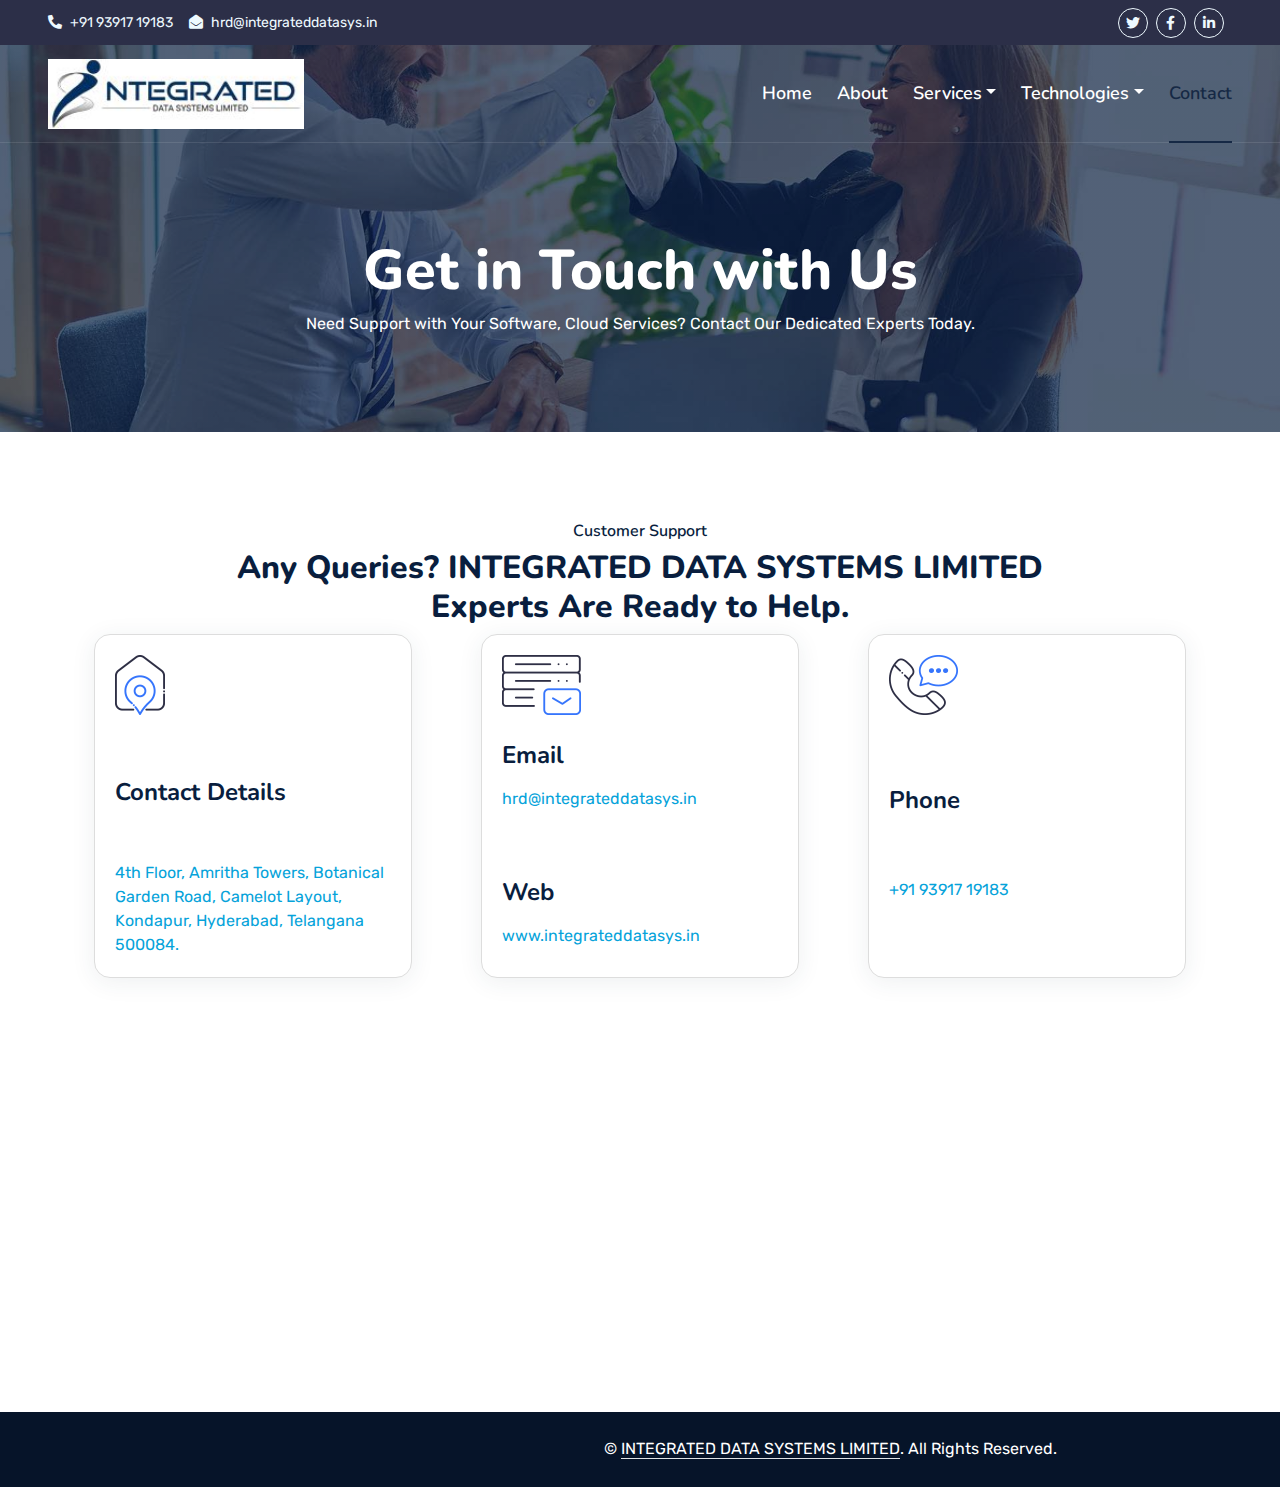
<file: contact.html>
<!DOCTYPE html>
<html lang="en">

<head>
    <meta charset="utf-8">
    <title>INTEGRATED DATA SYSTEMS LIMITED</title>
    <meta content="width=device-width, initial-scale=1.0" name="viewport">

    <!-- Favicon -->
    <link href="img/dew.png" rel="icon">

    <!-- Google Web Fonts -->
    <link rel="preconnect" href="https://fonts.googleapis.com">
    <link rel="preconnect" href="https://fonts.gstatic.com" crossorigin>
    <link href="https://fonts.googleapis.com/css2?family=Nunito:wght@400;600;700;800&family=Rubik:wght@400;500;600;700&display=swap" rel="stylesheet">

    <!-- Icon Font Stylesheet -->
    <link href="https://cdnjs.cloudflare.com/ajax/libs/font-awesome/5.10.0/css/all.min.css" rel="stylesheet">
    <link href="https://cdn.jsdelivr.net/npm/bootstrap-icons@1.4.1/font/bootstrap-icons.css" rel="stylesheet">

    <!-- Libraries Stylesheet -->
    <link href="lib/owlcarousel/assets/owl.carousel.min.css" rel="stylesheet">
    <link href="lib/animate/animate.min.css" rel="stylesheet">

    <!-- Customized Bootstrap Stylesheet -->
    <link href="css/bootstrap.min.css" rel="stylesheet">

    <!-- Template Stylesheet -->
    <link href="css/style.css" rel="stylesheet">
</head>

<body>
    <!-- Spinner Start -->
    <div id="spinner" class="show bg-white position-fixed translate-middle w-100 vh-100 top-50 start-50 d-flex align-items-center justify-content-center">
        <div class="spinner"></div>
    </div>
    <!-- Spinner End -->


    <!-- Topbar Start -->
    <div class="container-fluid bg-dark px-5 d-none d-lg-block">
        <div class="row gx-0">
            <div class="col-lg-8 text-center text-lg-start mb-2 mb-lg-0">
                <div class="d-inline-flex align-items-center" style="height: 45px;">
                    <small class="me-3 text-light"><i class="fa fa-phone-alt me-2"></i>+91 93917 19183</small>
                    <small class="text-light"><i class="fa fa-envelope-open me-2"></i>hrd@integrateddatasys.in</small>
                </div>
            </div>
            <div class="col-lg-4 text-center text-lg-end">
                <div class="d-inline-flex align-items-center" style="height: 45px;">
                    <a class="btn btn-sm btn-outline-light btn-sm-square rounded-circle me-2" href=""><i class="fab fa-twitter fw-normal"></i></a>
                    <a class="btn btn-sm btn-outline-light btn-sm-square rounded-circle me-2" href=""><i class="fab fa-facebook-f fw-normal"></i></a>
                    <a class="btn btn-sm btn-outline-light btn-sm-square rounded-circle me-2" href=""><i class="fab fa-linkedin-in fw-normal"></i></a>
                </div>
            </div>
        </div>
    </div>
    <!-- Topbar End -->


    <!-- Navbar Start -->
    <div class="container-fluid position-relative p-0">
        <nav class="navbar navbar-expand-lg navbar-dark px-5 py-3 py-lg-0">
            <a href="index.html" class="navbar-brand p-0">
                <img src="img/img15.png" alt="INTEGRATED DATA SYSTEMS LIMITED" style="height: 70px;">
            </a>
            <button class="navbar-toggler" type="button" data-bs-toggle="collapse" data-bs-target="#navbarCollapse">
                <span class="fa fa-bars"></span>
            </button>
            <div class="collapse navbar-collapse" id="navbarCollapse">
                <div class="navbar-nav ms-auto py-0">
                    <a href="index.html" class="nav-item nav-link">Home</a>
                    <a href="about.html" class="nav-item nav-link">About</a>
                    <div class="nav-item dropdown">
                        <a href="#" class="nav-link dropdown-toggle" data-bs-toggle="dropdown">Services</a>
                        <div class="dropdown-menu m-0">
                            <a href="appdevelop.html" class="dropdown-item">Application Development</a>
                            <a href="test.html" class="dropdown-item">Testing</a>
                            <a href="csec.html" class="dropdown-item">Cyber Security</a>
                            <a href="bda.html" class="dropdown-item">BigData Analytics</a>
                            <a href="pm.html" class="dropdown-item">Project Management</a>
                            <a href="dm.html" class="dropdown-item">Digital Marketing</a>
                        </div>
                    </div>
                    <div class="nav-item dropdown">
                        <a href="#" class="nav-link dropdown-toggle" data-bs-toggle="dropdown">Technologies</a>
                        <div class="dropdown-menu m-0">
                            <a href="cc.html" class="dropdown-item">Cloud Computing</a>
                            <a href="java.html" class="dropdown-item">Java</a>
                            <a href="erpcrm.html" class="dropdown-item">ERP & CRM</a>
                            <a href="sap.html" class="dropdown-item">SAP</a>
                            <a href="devops.html" class="dropdown-item">DevOps</a>
                        </div>
                    </div>
                    <a href="contact.html" class="nav-item nav-link active">Contact</a>
                </div>
            </div>
        </nav>

        <div class="container-fluid bg-primary py-5 bg-header" style="margin-bottom: 90px;">
            <div class="row py-5">
                <div class="col-12 pt-lg-5 mt-lg-5 text-center">
                    <h1 class="display-4 text-white animated zoomIn">Get in Touch with Us</h1>
                    <p class="text-white text-size-18 mb-0">Need Support with Your Software, Cloud Services? Contact Our Dedicated Experts Today.</p>
                </div>
            </div>
        </div>
    </div>
    <!-- Navbar End -->
    <section class="contactinfo-con position-relative">
        <div class="container">
            <div class="row">
                <div class="col-xl-9 col-lg-10 col-12 mx-auto">
                    <div class="contact_content text-center" data-aos="fade-up">
                        <h6>Customer Support</h6>
                        <h2>Any Queries? INTEGRATED DATA SYSTEMS LIMITED Experts Are Ready to Help.</h2>
                    </div>
                </div>
            </div>
            <div class="row all_row" data-aos="fade-up">
                <div class="col-lg-4 col-md-6 col-sm-6 col-12 mx-auto all_column">
                    <div class="contact-box all_boxes">
                        <figure class="icon icon1">
                            <img src="img/contact-icon1.png" alt="image" class="img-fluid">
                        </figure>
                        <h4>Contact Details</h4>
                        <a href="#" class="address text-decoration-none">4th Floor, Amritha Towers, Botanical Garden Road, Camelot Layout, Kondapur, Hyderabad, Telangana 500084.
                    </a>
                    </div>
                </div>
                <div class="col-lg-4 col-md-6 col-sm-6 col-12 mx-auto all_column">
                    <div class="contact-box all_boxes">
                        <figure class="icon icon2">
                            <img src="img/contact-icon2.png" alt="image" class="img-fluid">
                        </figure>
                        <h4>Email</h4>
                        <a href="mailto:hr@ncktech.co" class="text-decoration-none">hrd@integrateddatasys.in</a><br><br>
                        <h4>Web</h4>
                        <a href="mailto:hr@ncktech.co" class="text-decoration-none">www.integrateddatasys.in</a>
                        <div class="clearfix"></div>
                    </div>
                </div>
                <div class="col-lg-4 col-md-6 col-sm-6 col-12 mx-auto all_column">
                    <div class="contact-box mb-0 all_boxes">
                        <figure class="icon icon3">
                            <img src="img/contact-icon3.png" alt="image" class="img-fluid">
                        </figure>
                        <h4>Phone</h4>
                        <a href="tel:040-71025237" class="text-decoration-none">+91 93917 19183</a>
                        <div class="clearfix"></div>
                    </div>
                </div>
            </div>
        </div>
    </section>

    <!-- Footer Start -->
    <div class="container-fluid bg-dark text-light mt-5 wow fadeInUp" data-wow-delay="0.1s">
        <div class="container">
            <div class="row gx-5">
                <div class="col-lg-4 col-md-6 footer-about">
                    <div class="d-flex flex-column align-items-center justify-content-center text-center h-100 bg-primary p-4">
                        <a href="index.html" class="navbar-brand">
                            <img src="img/img15.png" alt="INTEGRATED DATA SYSTEMS LIMITED" style="height: 70px;">
                        </a>
                        <p class="mt-3 mb-4">Where technology meets creativity. We specialize in delivering cutting edge software solutions tailored to empower businesses of all scales. Our mission is to transform ideas into intelligent digital solutions fast, secure, and scalable ensuring you stay ahead in the ever evolving tech world.</p>
                        <form action="">
                            <div class="input-group">
                                <input type="text" class="form-control border-white p-3" placeholder="Your Email">
                                <button class="btn btn-dark">Sign Up</button>
                            </div>
                        </form>
                    </div>
                </div>
                <div class="col-lg-8 col-md-6">
                    <div class="row gx-5">
                        <div class="col-lg-4 col-md-12 pt-5 mb-5">
                            <div class="section-title section-title-sm position-relative pb-3 mb-4">
                                <h3 class="text-light mb-0">Get In Touch</h3>
                            </div>
                            <div class="d-flex mb-2">
                                <i class="bi bi-geo-alt text-primary me-2"></i>
                                <a class="address text-decoration-none text-white">4th Floor, Amritha Towers, Botanical Garden Road, Camelot Layout, Kondapur, Hyderabad, Telangana 500084.
                                </a>
                            </div>
                            <div class="d-flex mb-2">
                                <i class="bi bi-envelope-open text-primary me-2"></i>
                                <p class="mb-0">hrd@integrateddatasys.in</p>
                            </div>
                            <div class="d-flex mb-2">
                                <i class="bi bi-telephone text-primary me-2"></i>
                                <p class="mb-0">+91 93917 19183</p>
                            </div>
                        </div>
                        <div class="col-lg-4 col-md-12 pt-0 pt-lg-5 mb-5">
                            <div class="section-title section-title-sm position-relative pb-3 mb-4">
                                <h3 class="text-light mb-0">Services</h3>
                            </div>
                            <div class="link-animated d-flex flex-column justify-content-start">
                                <a class="text-light mb-2" href="#"><i class="bi bi-arrow-right text-primary me-2"></i>Application Development</a>
                                <a class="text-light mb-2" href="#"><i class="bi bi-arrow-right text-primary me-2"></i>Testing</a>
                                <a class="text-light mb-2" href="#"><i class="bi bi-arrow-right text-primary me-2"></i>Cyber Security</a>
                                <a class="text-light mb-2" href="#"><i class="bi bi-arrow-right text-primary me-2"></i>BigData Analytics</a>
                                <a class="text-light mb-2" href="#"><i class="bi bi-arrow-right text-primary me-2"></i>Project Management</a>
                                <a class="text-light" href="#"><i class="bi bi-arrow-right text-primary me-2"></i>Digital Marketing</a>
                            </div>
                        </div>
                        <div class="col-lg-4 col-md-12 pt-0 pt-lg-5 mb-5">
                            <div class="section-title section-title-sm position-relative pb-3 mb-4">
                                <h3 class="text-light mb-0">Technologies</h3>
                            </div>
                            <div class="link-animated d-flex flex-column justify-content-start">
                                <a class="text-light mb-2" href="#"><i class="bi bi-arrow-right text-primary me-2"></i>Java</a>
                                <a class="text-light mb-2" href="#"><i class="bi bi-arrow-right text-primary me-2"></i>Cloud Computing</a>
                                <a class="text-light mb-2" href="#"><i class="bi bi-arrow-right text-primary me-2"></i>ERP & CRM</a>
                                <a class="text-light mb-2" href="#"><i class="bi bi-arrow-right text-primary me-2"></i>SAP</a>
                                <a class="text-light mb-2" href="#"><i class="bi bi-arrow-right text-primary me-2"></i>DevOps</a>
                            </div>
                        </div>
                    </div>
                </div>
            </div>
        </div>
    </div>
    <div class="container-fluid text-white" style="background: #061429;">
        <div class="container text-center">
            <div class="row justify-content-end">
                <div class="col-lg-8 col-md-6">
                    <div class="d-flex align-items-center justify-content-center" style="height: 75px;">
                        <p class="mb-0">&copy; <a class="text-white border-bottom" href="#">INTEGRATED DATA SYSTEMS LIMITED</a>. All Rights Reserved. 
                    </div>
                </div>
            </div>
        </div>
    </div>
    <!-- Footer End -->


    <!-- Back to Top -->
    <a href="#" class="btn btn-lg btn-primary btn-lg-square rounded back-to-top"><i class="bi bi-arrow-up"></i></a>


    <!-- JavaScript Libraries -->
    <script src="https://code.jquery.com/jquery-3.4.1.min.js"></script>
    <script src="https://cdn.jsdelivr.net/npm/bootstrap@5.0.0/dist/js/bootstrap.bundle.min.js"></script>
    <script src="lib/wow/wow.min.js"></script>
    <script src="lib/easing/easing.min.js"></script>
    <script src="lib/waypoints/waypoints.min.js"></script>
    <script src="lib/counterup/counterup.min.js"></script>
    <script src="lib/owlcarousel/owl.carousel.min.js"></script>

    <!-- Template Javascript -->
    <script src="js/main.js"></script>
</body>

</html>
</file>
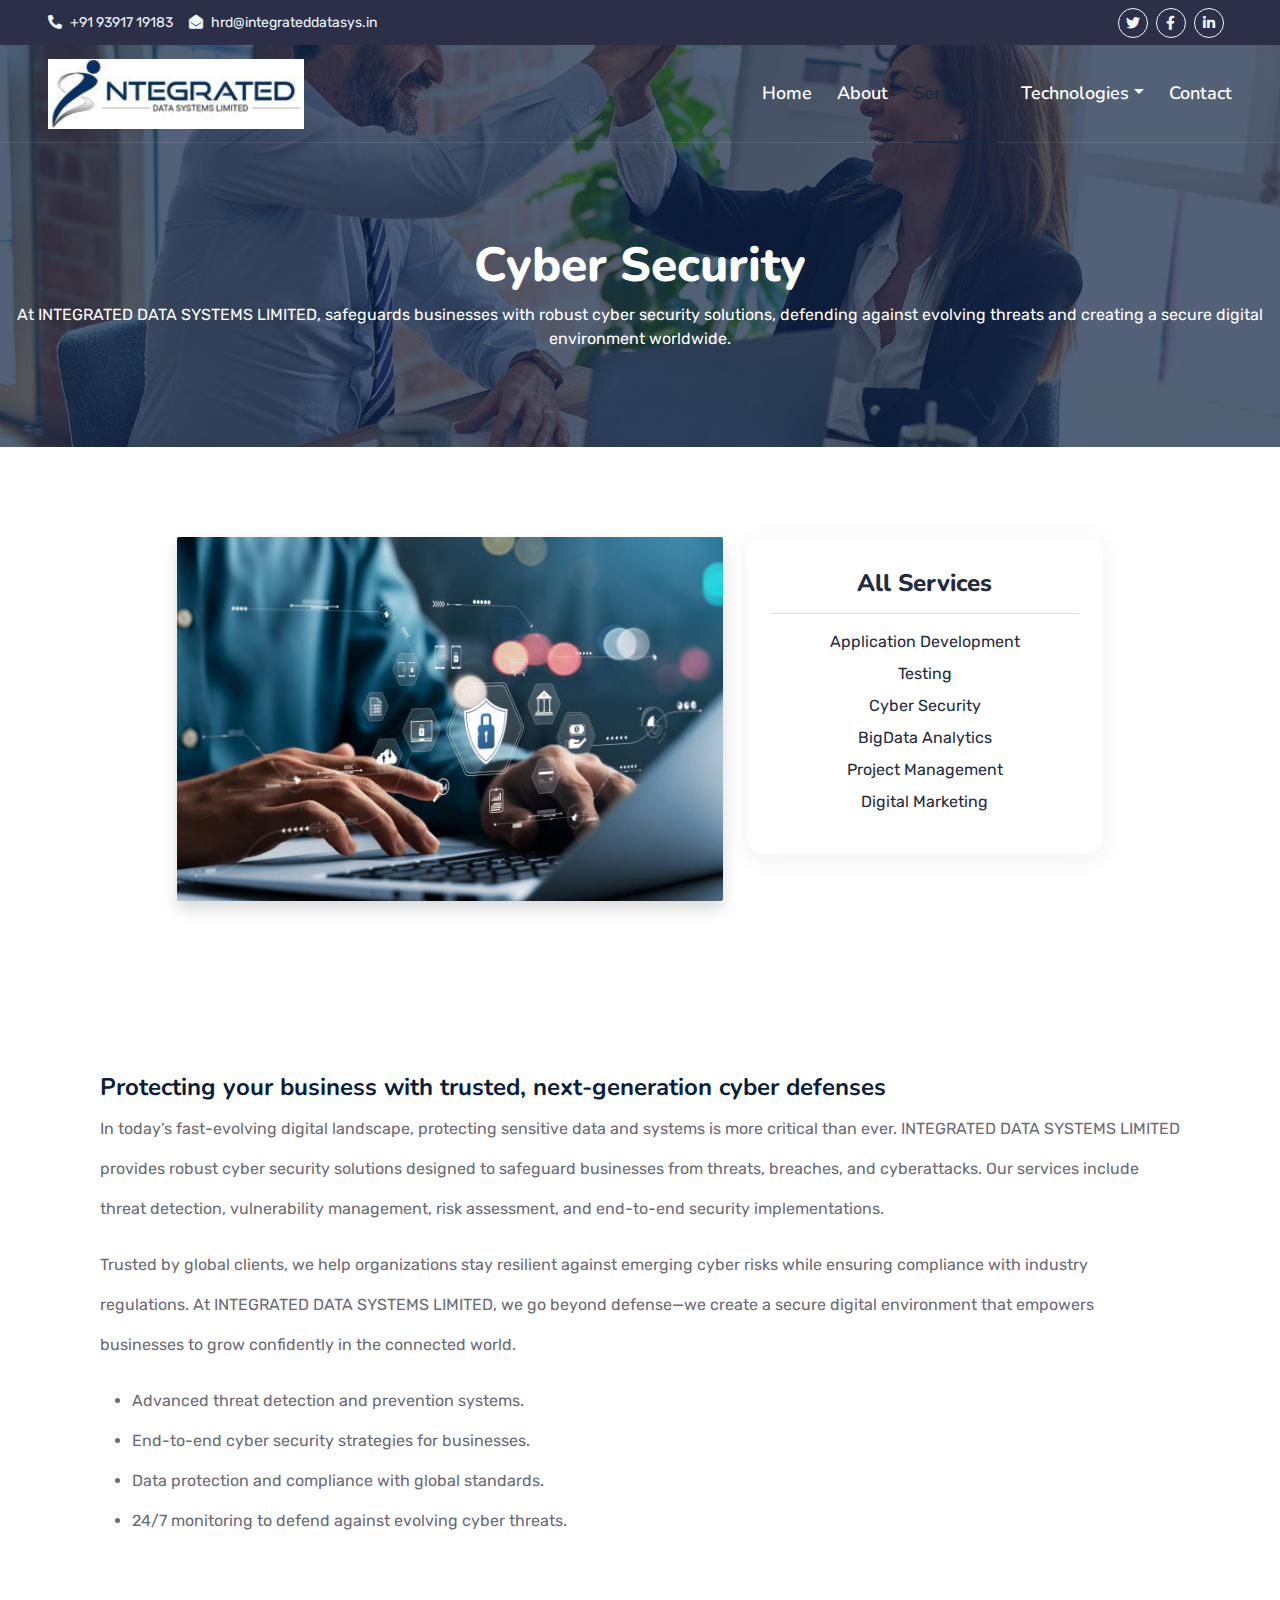
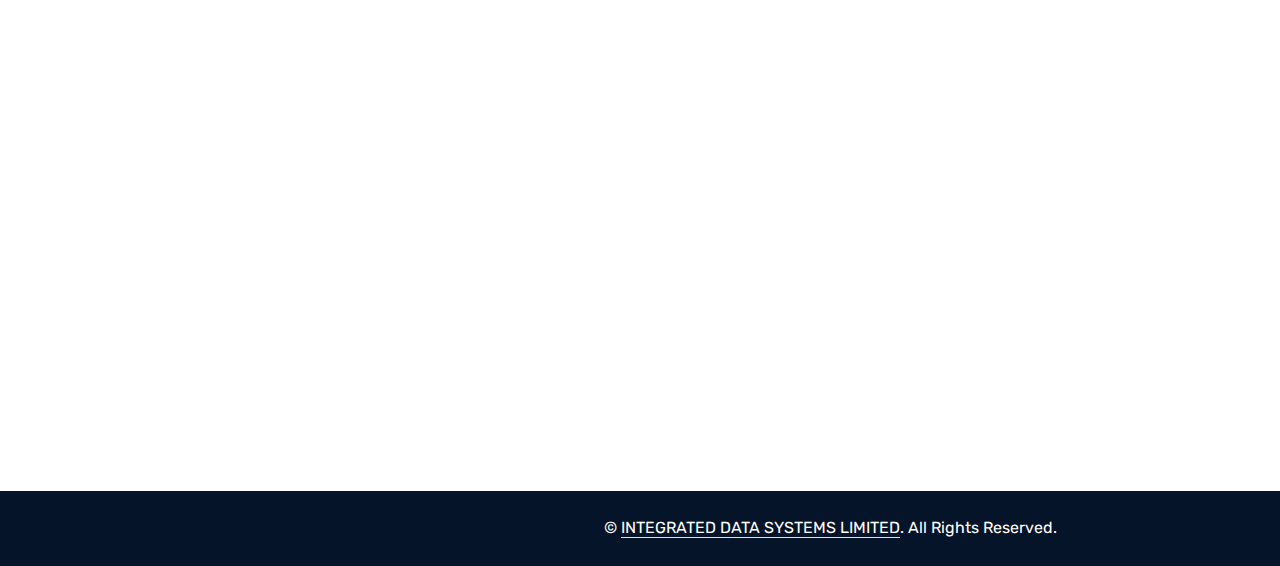
<file: csec.html>
<!DOCTYPE html>
<html lang="en">

<head>
    <meta charset="utf-8">
    <title>INTEGRATED DATA SYSTEMS LIMITED</title>
    <meta content="width=device-width, initial-scale=1.0" name="viewport">

    <!-- Favicon -->
    <link href="img/dew.png" rel="icon">

    <!-- Google Web Fonts -->
    <link rel="preconnect" href="https://fonts.googleapis.com">
    <link rel="preconnect" href="https://fonts.gstatic.com" crossorigin>
    <link href="https://fonts.googleapis.com/css2?family=Nunito:wght@400;600;700;800&family=Rubik:wght@400;500;600;700&display=swap" rel="stylesheet">

    <!-- Icon Font Stylesheet -->
    <link href="https://cdnjs.cloudflare.com/ajax/libs/font-awesome/5.10.0/css/all.min.css" rel="stylesheet">
    <link href="https://cdn.jsdelivr.net/npm/bootstrap-icons@1.4.1/font/bootstrap-icons.css" rel="stylesheet">

    <!-- Libraries Stylesheet -->
    <link href="lib/owlcarousel/assets/owl.carousel.min.css" rel="stylesheet">
    <link href="lib/animate/animate.min.css" rel="stylesheet">

    <!-- Customized Bootstrap Stylesheet -->
    <link href="css/bootstrap.min.css" rel="stylesheet">

    <!-- Template Stylesheet -->
    <link href="css/style.css" rel="stylesheet">
</head>

<body>
    <!-- Spinner Start -->
    <div id="spinner" class="show bg-white position-fixed translate-middle w-100 vh-100 top-50 start-50 d-flex align-items-center justify-content-center">
        <div class="spinner"></div>
    </div>
    <!-- Spinner End -->


    <!-- Topbar Start -->
    <div class="container-fluid bg-dark px-5 d-none d-lg-block">
        <div class="row gx-0">
            <div class="col-lg-8 text-center text-lg-start mb-2 mb-lg-0">
                <div class="d-inline-flex align-items-center" style="height: 45px;">
                    <small class="me-3 text-light"><i class="fa fa-phone-alt me-2"></i>+91 93917 19183</small>
                    <small class="text-light"><i class="fa fa-envelope-open me-2"></i>hrd@integrateddatasys.in</small>
                </div>
            </div>
            <div class="col-lg-4 text-center text-lg-end">
                <div class="d-inline-flex align-items-center" style="height: 45px;">
                    <a class="btn btn-sm btn-outline-light btn-sm-square rounded-circle me-2" href=""><i class="fab fa-twitter fw-normal"></i></a>
                    <a class="btn btn-sm btn-outline-light btn-sm-square rounded-circle me-2" href=""><i class="fab fa-facebook-f fw-normal"></i></a>
                    <a class="btn btn-sm btn-outline-light btn-sm-square rounded-circle me-2" href=""><i class="fab fa-linkedin-in fw-normal"></i></a>
                </div>
            </div>
        </div>
    </div>
    <!-- Topbar End -->


    <!-- Navbar Start -->
    <div class="container-fluid position-relative p-0">
        <nav class="navbar navbar-expand-lg navbar-dark px-5 py-3 py-lg-0">
            <a href="index.html" class="navbar-brand p-0">
                <img src="img/img15.png" alt="INTEGRATED DATA SYSTEMS LIMITED" style="height: 70px;">
            </a>
            <button class="navbar-toggler" type="button" data-bs-toggle="collapse" data-bs-target="#navbarCollapse">
                <span class="fa fa-bars"></span>
            </button>
            <div class="collapse navbar-collapse" id="navbarCollapse">
                <div class="navbar-nav ms-auto py-0">
                    <a href="index.html" class="nav-item nav-link">Home</a>
                    <a href="about.html" class="nav-item nav-link">About</a>
                    <div class="nav-item dropdown">
                        <a href="#" class="nav-link active dropdown-toggle" data-bs-toggle="dropdown">Services</a>
                        <div class="dropdown-menu m-0">
                            <a href="appdevelop.html" class="dropdown-item">Application Development</a>
                            <a href="test.html" class="dropdown-item">Testing</a>
                            <a href="csec.html" class="dropdown-item">Cyber Security</a>
                            <a href="bda.html" class="dropdown-item">BigData Analytics</a>
                            <a href="pm.html" class="dropdown-item">Project Management</a>
                            <a href="dm.html" class="dropdown-item">Digital Marketing</a>
                        </div>
                    </div>
                    <div class="nav-item dropdown">
                        <a href="#" class="nav-link dropdown-toggle" data-bs-toggle="dropdown">Technologies</a>
                        <div class="dropdown-menu m-0">
                            <a href="cc.html" class="dropdown-item">Cloud Computing</a>
                            <a href="java.html" class="dropdown-item">Java</a>
                            <a href="erpcrm.html" class="dropdown-item">ERP & CRM</a>
                            <a href="sap.html" class="dropdown-item">SAP</a>
                            <a href="devops.html" class="dropdown-item">DevOps</a>
                        </div>
                    </div>
                    <a href="contact.html" class="nav-item nav-link">Contact</a>
                </div>
            </div>
        </nav>

        <div class="container-fluid bg-primary py-5 bg-header" style="margin-bottom: 90px;">
            <div class="row py-5">
                <div class="col-12 pt-lg-5 mt-lg-5 text-center">
                    <h5 class="display-5 fw-bold text-white animated zoomIn">Cyber Security</h5>
                    <p class="text-white text-size-18 mb-0">At INTEGRATED DATA SYSTEMS LIMITED, safeguards businesses with robust cyber security solutions, defending against evolving threats and creating a secure digital environment worldwide.</p>
                </div>
            </div>
        </div>
    </div>
    <!-- Navbar End -->

    <!-- Single Blog -->
    <section class="singleblog-section blogpage-section">

        <div class="container">
            <div class="row justify-content-center align-items-start my-5">
    <div class="col-lg-6 mb-4">
        <img src="img/cs.jpg" alt="Testing" class="img-fluid rounded shadow">
    </div>
    <div class="col-lg-4 mb-4">
        <div style="background:#fff; border-radius:16px; box-shadow:0 4px 24px rgba(44,62,80,0.08); padding:32px 24px;">
            <h4 class="fw-bold text-center mb-3" style="color:#232b3e;">All Services</h4>
            <hr>
            <ul class="list-unstyled mb-0 text-center">
                <li class="mb-2"><a href="appdevelop.html" style="color:#232b3e; text-decoration:none;">Application Development</a></li>
                <li class="mb-2"><a href="test.html" style="color:#232b3e; text-decoration:none;">Testing</a></li>
                <li class="mb-2"><a href="cyber.html" style="color:#232b3e; text-decoration:none;">Cyber Security</a></li>
                <li class="mb-2"><a href="big.html" style="color:#232b3e; text-decoration:none;">BigData Analytics</a></li>
                <li class="mb-2"><a href="pm.html" style="color:#232b3e; text-decoration:none;">Project Management</a></li>
                <li class="mb-2"><a href="digital.html" style="color:#232b3e; text-decoration:none;">Digital Marketing</a></li>
            </ul>
        </div>
    </div>
</div>
        </div>
        <div class="main-box">

            <div class="content1" data-aos="fade-up" data-aos-duration="700" style="padding: 100px; line-height: 40px;">
                <h4>Protecting your business with trusted, next-generation cyber defenses</h4>

                <p class="text-size-16">In today’s fast-evolving digital landscape, protecting sensitive data and systems is more critical than ever. INTEGRATED DATA SYSTEMS LIMITED provides robust cyber security solutions designed to safeguard businesses from threats, breaches, and cyberattacks. Our services include threat detection, vulnerability management, risk assessment, and end-to-end security implementations.
                </p>
                <p class="text-size-16">Trusted by global clients, we help organizations stay resilient against emerging cyber risks while ensuring compliance with industry regulations. At INTEGRATED DATA SYSTEMS LIMITED, we go beyond defense—we create a secure digital environment that empowers businesses to grow confidently in the connected world.
                </p>
                <ul class="text-list list-none">
                    <li>Advanced threat detection and prevention systems.</li>
                    <li>End-to-end cyber security strategies for businesses.</li>
                    <li>Data protection and compliance with global standards.</li>
                    <li>24/7 monitoring to defend against evolving cyber threats.</li>
                </ul>
            </div>
        </div>
    </section>
    <!--banner end-->

    <!-- Footer Start -->
    <div class="container-fluid bg-dark text-light mt-5 wow fadeInUp" data-wow-delay="0.1s">
        <div class="container">
            <div class="row gx-5">
                <div class="col-lg-4 col-md-6 footer-about">
                    <div class="d-flex flex-column align-items-center justify-content-center text-center h-100 bg-primary p-4">
                        <a href="index.html" class="navbar-brand">
                            <img src="img/img15.png" alt="INTEGRATED DATA SYSTEMS LIMITED" style="height: 70px;">
                        </a>
                        <p class="mt-3 mb-4">Where technology meets creativity. We specialize in delivering cutting edge software solutions tailored to empower businesses of all scales. Our mission is to transform ideas into intelligent digital solutions fast, secure, and scalable ensuring you stay ahead in the ever evolving tech world.</p>
                        <form action="">
                            <div class="input-group">
                                <input type="text" class="form-control border-white p-3" placeholder="Your Email">
                                <button class="btn btn-dark">Sign Up</button>
                            </div>
                        </form>
                    </div>
                </div>
                <div class="col-lg-8 col-md-6">
                    <div class="row gx-5">
                        <div class="col-lg-4 col-md-12 pt-5 mb-5">
                            <div class="section-title section-title-sm position-relative pb-3 mb-4">
                                <h3 class="text-light mb-0">Get In Touch</h3>
                            </div>
                            <div class="d-flex mb-2">
                                <i class="bi bi-geo-alt text-primary me-2"></i>
                                <a class="address text-decoration-none text-white">4th Floor, Amritha Towers, Botanical Garden Road, Camelot Layout, Kondapur, Hyderabad, Telangana 500084.
                                </a>
                            </div>
                            <div class="d-flex mb-2">
                                <i class="bi bi-envelope-open text-primary me-2"></i>
                                <p class="mb-0">hrd@integrateddatasys.in</p>
                            </div>
                            <div class="d-flex mb-2">
                                <i class="bi bi-telephone text-primary me-2"></i>
                                <p class="mb-0">+91 93917 19183</p>
                            </div>
                        </div>
                        <div class="col-lg-4 col-md-12 pt-0 pt-lg-5 mb-5">
                            <div class="section-title section-title-sm position-relative pb-3 mb-4">
                                <h3 class="text-light mb-0">Services</h3>
                            </div>
                            <div class="link-animated d-flex flex-column justify-content-start">
                                <a class="text-light mb-2" href="#"><i class="bi bi-arrow-right text-primary me-2"></i>Application Development</a>
                                <a class="text-light mb-2" href="#"><i class="bi bi-arrow-right text-primary me-2"></i>Testing</a>
                                <a class="text-light mb-2" href="#"><i class="bi bi-arrow-right text-primary me-2"></i>Cyber Security</a>
                                <a class="text-light mb-2" href="#"><i class="bi bi-arrow-right text-primary me-2"></i>BigData Analytics</a>
                                <a class="text-light mb-2" href="#"><i class="bi bi-arrow-right text-primary me-2"></i>Project Management</a>
                                <a class="text-light" href="#"><i class="bi bi-arrow-right text-primary me-2"></i>Digital Marketing</a>
                            </div>
                        </div>
                        <div class="col-lg-4 col-md-12 pt-0 pt-lg-5 mb-5">
                            <div class="section-title section-title-sm position-relative pb-3 mb-4">
                                <h3 class="text-light mb-0">Technologies</h3>
                            </div>
                            <div class="link-animated d-flex flex-column justify-content-start">
                                <a class="text-light mb-2" href="#"><i class="bi bi-arrow-right text-primary me-2"></i>Java</a>
                                <a class="text-light mb-2" href="#"><i class="bi bi-arrow-right text-primary me-2"></i>Cloud Computing</a>
                                <a class="text-light mb-2" href="#"><i class="bi bi-arrow-right text-primary me-2"></i>ERP & CRM</a>
                                <a class="text-light mb-2" href="#"><i class="bi bi-arrow-right text-primary me-2"></i>SAP</a>
                                <a class="text-light mb-2" href="#"><i class="bi bi-arrow-right text-primary me-2"></i>DevOps</a>
                            </div>
                        </div>
                    </div>
                </div>
            </div>
        </div>
    </div>
    <div class="container-fluid text-white" style="background: #061429;">
        <div class="container text-center">
            <div class="row justify-content-end">
                <div class="col-lg-8 col-md-6">
                    <div class="d-flex align-items-center justify-content-center" style="height: 75px;">
                        <p class="mb-0">&copy; <a class="text-white border-bottom" href="#">INTEGRATED DATA SYSTEMS LIMITED</a>. All Rights Reserved. 
                    </div>
                </div>
            </div>
        </div>
    </div>
    <!-- Footer End -->


    <!-- Back to Top -->
    <a href="#" class="btn btn-lg btn-primary btn-lg-square rounded back-to-top"><i class="bi bi-arrow-up"></i></a>


    <!-- JavaScript Libraries -->
    <script src="https://code.jquery.com/jquery-3.4.1.min.js"></script>
    <script src="https://cdn.jsdelivr.net/npm/bootstrap@5.0.0/dist/js/bootstrap.bundle.min.js"></script>
    <script src="lib/wow/wow.min.js"></script>
    <script src="lib/easing/easing.min.js"></script>
    <script src="lib/waypoints/waypoints.min.js"></script>
    <script src="lib/counterup/counterup.min.js"></script>
    <script src="lib/owlcarousel/owl.carousel.min.js"></script>

    <!-- Template Javascript -->
    <script src="js/main.js"></script>
</body>

</html>
</file>
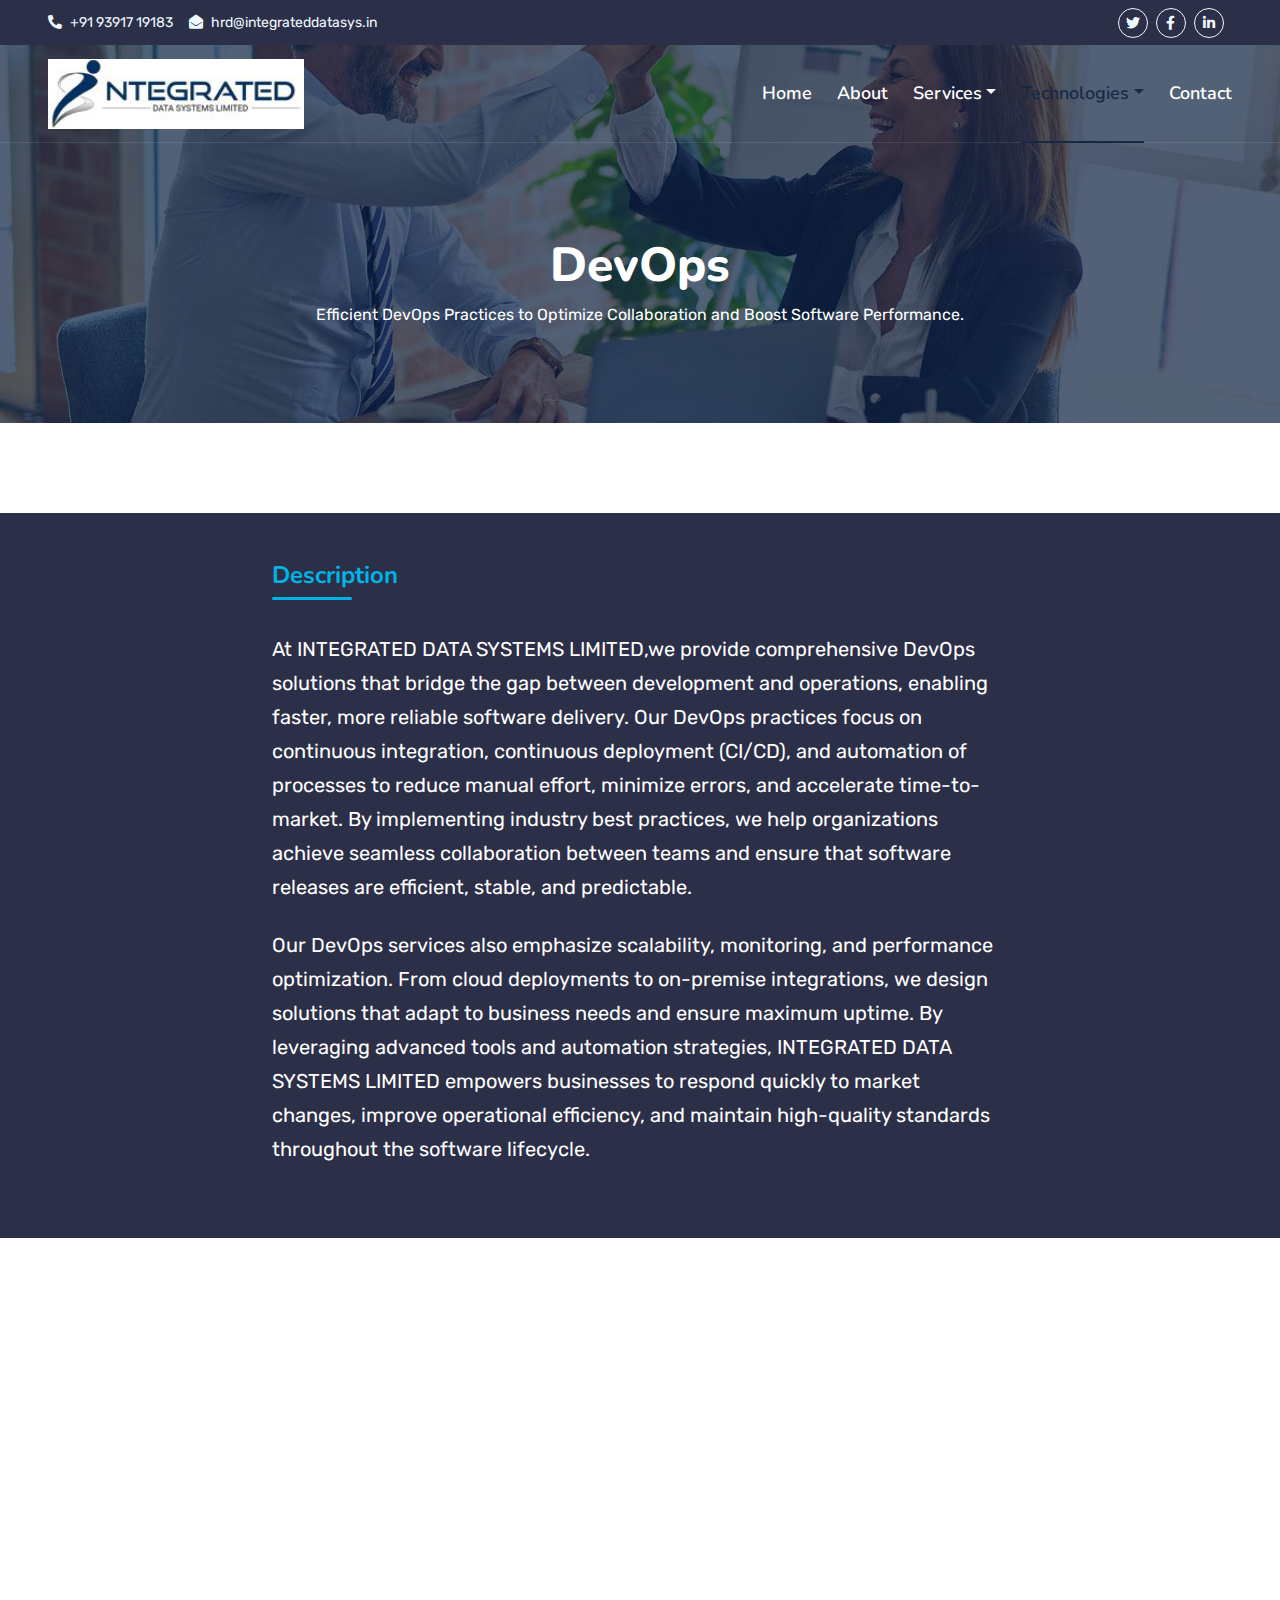
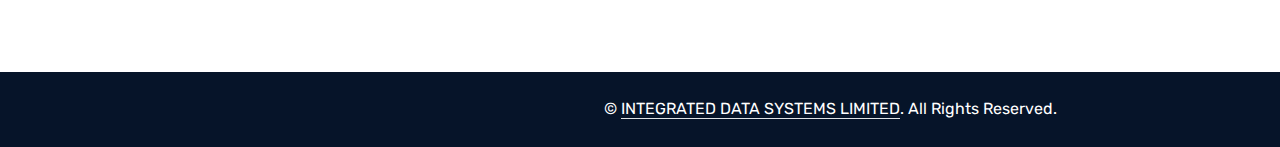
<file: devops.html>
<!DOCTYPE html>
<html lang="en">

<head>
    <meta charset="utf-8">
    <title>INTEGRATED DATA SYSTEMS LIMITED</title>
    <meta content="width=device-width, initial-scale=1.0" name="viewport">

    <!-- Favicon -->
    <link href="img/dew.png" rel="icon">

    <!-- Google Web Fonts -->
    <link rel="preconnect" href="https://fonts.googleapis.com">
    <link rel="preconnect" href="https://fonts.gstatic.com" crossorigin>
    <link href="https://fonts.googleapis.com/css2?family=Nunito:wght@400;600;700;800&family=Rubik:wght@400;500;600;700&display=swap" rel="stylesheet">

    <!-- Icon Font Stylesheet -->
    <link href="https://cdnjs.cloudflare.com/ajax/libs/font-awesome/5.10.0/css/all.min.css" rel="stylesheet">
    <link href="https://cdn.jsdelivr.net/npm/bootstrap-icons@1.4.1/font/bootstrap-icons.css" rel="stylesheet">

    <!-- Libraries Stylesheet -->
    <link href="lib/owlcarousel/assets/owl.carousel.min.css" rel="stylesheet">
    <link href="lib/animate/animate.min.css" rel="stylesheet">

    <!-- Customized Bootstrap Stylesheet -->
    <link href="css/bootstrap.min.css" rel="stylesheet">

    <!-- Template Stylesheet -->
    <link href="css/style.css" rel="stylesheet">
</head>

<body>
    <!-- Spinner Start -->
    <div id="spinner" class="show bg-white position-fixed translate-middle w-100 vh-100 top-50 start-50 d-flex align-items-center justify-content-center">
        <div class="spinner"></div>
    </div>
    <!-- Spinner End -->


    <!-- Topbar Start -->
    <div class="container-fluid bg-dark px-5 d-none d-lg-block">
        <div class="row gx-0">
            <div class="col-lg-8 text-center text-lg-start mb-2 mb-lg-0">
                <div class="d-inline-flex align-items-center" style="height: 45px;">
                    <small class="me-3 text-light"><i class="fa fa-phone-alt me-2"></i>+91 93917 19183</small>
                    <small class="text-light"><i class="fa fa-envelope-open me-2"></i>hrd@integrateddatasys.in</small>
                </div>
            </div>
            <div class="col-lg-4 text-center text-lg-end">
                <div class="d-inline-flex align-items-center" style="height: 45px;">
                    <a class="btn btn-sm btn-outline-light btn-sm-square rounded-circle me-2" href=""><i class="fab fa-twitter fw-normal"></i></a>
                    <a class="btn btn-sm btn-outline-light btn-sm-square rounded-circle me-2" href=""><i class="fab fa-facebook-f fw-normal"></i></a>
                    <a class="btn btn-sm btn-outline-light btn-sm-square rounded-circle me-2" href=""><i class="fab fa-linkedin-in fw-normal"></i></a>
                </div>
            </div>
        </div>
    </div>
    <!-- Topbar End -->


    <!-- Navbar Start -->
    <div class="container-fluid position-relative p-0">
        <nav class="navbar navbar-expand-lg navbar-dark px-5 py-3 py-lg-0">
            <a href="index.html" class="navbar-brand p-0">
                <img src="img/img15.png" alt="INTEGRATED DATA SYSTEMS LIMITED" style="height: 70px;">
            </a>
            <button class="navbar-toggler" type="button" data-bs-toggle="collapse" data-bs-target="#navbarCollapse">
                <span class="fa fa-bars"></span>
            </button>
            <div class="collapse navbar-collapse" id="navbarCollapse">
                <div class="navbar-nav ms-auto py-0">
                    <a href="index.html" class="nav-item nav-link">Home</a>
                    <a href="about.html" class="nav-item nav-link">About</a>
                    <div class="nav-item dropdown">
                        <a href="#" class="nav-link dropdown-toggle" data-bs-toggle="dropdown">Services</a>
                        <div class="dropdown-menu m-0">
                            <a href="appdevelop.html" class="dropdown-item">Application Development</a>
                            <a href="test.html" class="dropdown-item">Testing</a>
                            <a href="csec.html" class="dropdown-item">Cyber Security</a>
                            <a href="bda.html" class="dropdown-item">BigData Analytics</a>
                            <a href="pm.html" class="dropdown-item">Project Management</a>
                            <a href="dm.html" class="dropdown-item">Digital Marketing</a>
                        </div>
                    </div>
                    <div class="nav-item dropdown">
                        <a href="#" class="nav-link active dropdown-toggle" data-bs-toggle="dropdown">Technologies</a>
                        <div class="dropdown-menu m-0">
                            <a href="cc.html" class="dropdown-item">Cloud Computing</a>
                            <a href="java.html" class="dropdown-item">Java</a>
                            <a href="erpcrm.html" class="dropdown-item">ERP & CRM</a>
                            <a href="sap.html" class="dropdown-item">SAP</a>
                            <a href="devops.html" class="dropdown-item">DevOps</a>
                        </div>
                    </div>
                    <a href="contact.html" class="nav-item nav-link">Contact</a>
                </div>
            </div>
        </nav>

        <div class="container-fluid bg-primary py-5 bg-header" style="margin-bottom: 90px;">
            <div class="row py-5">
                <div class="col-12 pt-lg-5 mt-lg-5 text-center">
                    <h5 class="display-5 fw-bold text-white animated zoomIn">DevOps</h5>
                    <p class="text-white text-size-18 mb-0">Efficient DevOps Practices to Optimize Collaboration and Boost Software Performance.</p>
                </div>
            </div>
        </div>
    </div>
    <!-- Navbar End -->

    <!-- MORE INFORMATION SECTION -->
<section class="bg-dark py-5">
    <div class="container">
        <div class="row justify-content-center">
            <div class="col-lg-8">
                <h3 class="desc-title mb-4">Description</h3>
                <p class="desc-text">
                    At INTEGRATED DATA SYSTEMS LIMITED,we provide comprehensive DevOps solutions that bridge the gap between development and operations, enabling faster, more reliable software delivery. Our DevOps practices focus on continuous integration, continuous deployment (CI/CD), and automation of processes to reduce manual effort, minimize errors, and accelerate time-to-market. By implementing industry best practices, we help organizations achieve seamless collaboration between teams and ensure that software releases are efficient, stable, and predictable.
                </p>
                <p class="desc-text">
                    Our DevOps services also emphasize scalability, monitoring, and performance optimization. From cloud deployments to on-premise integrations, we design solutions that adapt to business needs and ensure maximum uptime. By leveraging advanced tools and automation strategies, INTEGRATED DATA SYSTEMS LIMITED empowers businesses to respond quickly to market changes, improve operational efficiency, and maintain high-quality standards throughout the software lifecycle.
                </p>
            </div>
        </div>
    </div>
</section>

    <!-- Footer Start -->
    <div class="container-fluid bg-dark text-light mt-5 wow fadeInUp" data-wow-delay="0.1s">
        <div class="container">
            <div class="row gx-5">
                <div class="col-lg-4 col-md-6 footer-about">
                    <div class="d-flex flex-column align-items-center justify-content-center text-center h-100 bg-primary p-4">
                        <a href="index.html" class="navbar-brand">
                            <img src="img/img15.png" alt="INTEGRATED DATA SYSTEMS LIMITED" style="height: 70px;">
                        </a>
                        <p class="mt-3 mb-4">Where technology meets creativity. We specialize in delivering cutting edge software solutions tailored to empower businesses of all scales. Our mission is to transform ideas into intelligent digital solutions fast, secure, and scalable ensuring you stay ahead in the ever evolving tech world.</p>
                        <form action="">
                            <div class="input-group">
                                <input type="text" class="form-control border-white p-3" placeholder="Your Email">
                                <button class="btn btn-dark">Sign Up</button>
                            </div>
                        </form>
                    </div>
                </div>
                <div class="col-lg-8 col-md-6">
                    <div class="row gx-5">
                        <div class="col-lg-4 col-md-12 pt-5 mb-5">
                            <div class="section-title section-title-sm position-relative pb-3 mb-4">
                                <h3 class="text-light mb-0">Get In Touch</h3>
                            </div>
                            <div class="d-flex mb-2">
                                <i class="bi bi-geo-alt text-primary me-2"></i>
                                <a class="address text-decoration-none text-white">4th Floor, Amritha Towers, Botanical Garden Road, Camelot Layout, Kondapur, Hyderabad, Telangana 500084.
                                </a>
                            </div>
                            <div class="d-flex mb-2">
                                <i class="bi bi-envelope-open text-primary me-2"></i>
                                <p class="mb-0">hrd@integrateddatasys.in</p>
                            </div>
                            <div class="d-flex mb-2">
                                <i class="bi bi-telephone text-primary me-2"></i>
                                <p class="mb-0">+91 93917 19183</p>
                            </div>
                        </div>
                        <div class="col-lg-4 col-md-12 pt-0 pt-lg-5 mb-5">
                            <div class="section-title section-title-sm position-relative pb-3 mb-4">
                                <h3 class="text-light mb-0">Services</h3>
                            </div>
                            <div class="link-animated d-flex flex-column justify-content-start">
                                <a class="text-light mb-2" href="#"><i class="bi bi-arrow-right text-primary me-2"></i>Application Development</a>
                                <a class="text-light mb-2" href="#"><i class="bi bi-arrow-right text-primary me-2"></i>Testing</a>
                                <a class="text-light mb-2" href="#"><i class="bi bi-arrow-right text-primary me-2"></i>Cyber Security</a>
                                <a class="text-light mb-2" href="#"><i class="bi bi-arrow-right text-primary me-2"></i>BigData Analytics</a>
                                <a class="text-light mb-2" href="#"><i class="bi bi-arrow-right text-primary me-2"></i>Project Management</a>
                                <a class="text-light" href="#"><i class="bi bi-arrow-right text-primary me-2"></i>Digital Marketing</a>
                            </div>
                        </div>
                        <div class="col-lg-4 col-md-12 pt-0 pt-lg-5 mb-5">
                            <div class="section-title section-title-sm position-relative pb-3 mb-4">
                                <h3 class="text-light mb-0">Technologies</h3>
                            </div>
                            <div class="link-animated d-flex flex-column justify-content-start">
                                <a class="text-light mb-2" href="#"><i class="bi bi-arrow-right text-primary me-2"></i>Java</a>
                                <a class="text-light mb-2" href="#"><i class="bi bi-arrow-right text-primary me-2"></i>Cloud Computing</a>
                                <a class="text-light mb-2" href="#"><i class="bi bi-arrow-right text-primary me-2"></i>ERP & CRM</a>
                                <a class="text-light mb-2" href="#"><i class="bi bi-arrow-right text-primary me-2"></i>SAP</a>
                                <a class="text-light mb-2" href="#"><i class="bi bi-arrow-right text-primary me-2"></i>DevOps</a>
                            </div>
                        </div>
                    </div>
                </div>
            </div>
        </div>
    </div>
    <div class="container-fluid text-white" style="background: #061429;">
        <div class="container text-center">
            <div class="row justify-content-end">
                <div class="col-lg-8 col-md-6">
                    <div class="d-flex align-items-center justify-content-center" style="height: 75px;">
                        <p class="mb-0">&copy; <a class="text-white border-bottom" href="#">INTEGRATED DATA SYSTEMS LIMITED</a>. All Rights Reserved. 
                    </div>
                </div>
            </div>
        </div>
    </div>
    <!-- Footer End -->


    <!-- Back to Top -->
    <a href="#" class="btn btn-lg btn-primary btn-lg-square rounded back-to-top"><i class="bi bi-arrow-up"></i></a>


    <!-- JavaScript Libraries -->
    <script src="https://code.jquery.com/jquery-3.4.1.min.js"></script>
    <script src="https://cdn.jsdelivr.net/npm/bootstrap@5.0.0/dist/js/bootstrap.bundle.min.js"></script>
    <script src="lib/wow/wow.min.js"></script>
    <script src="lib/easing/easing.min.js"></script>
    <script src="lib/waypoints/waypoints.min.js"></script>
    <script src="lib/counterup/counterup.min.js"></script>
    <script src="lib/owlcarousel/owl.carousel.min.js"></script>

    <!-- Template Javascript -->
    <script src="js/main.js"></script>
</body>

</html>
</file>
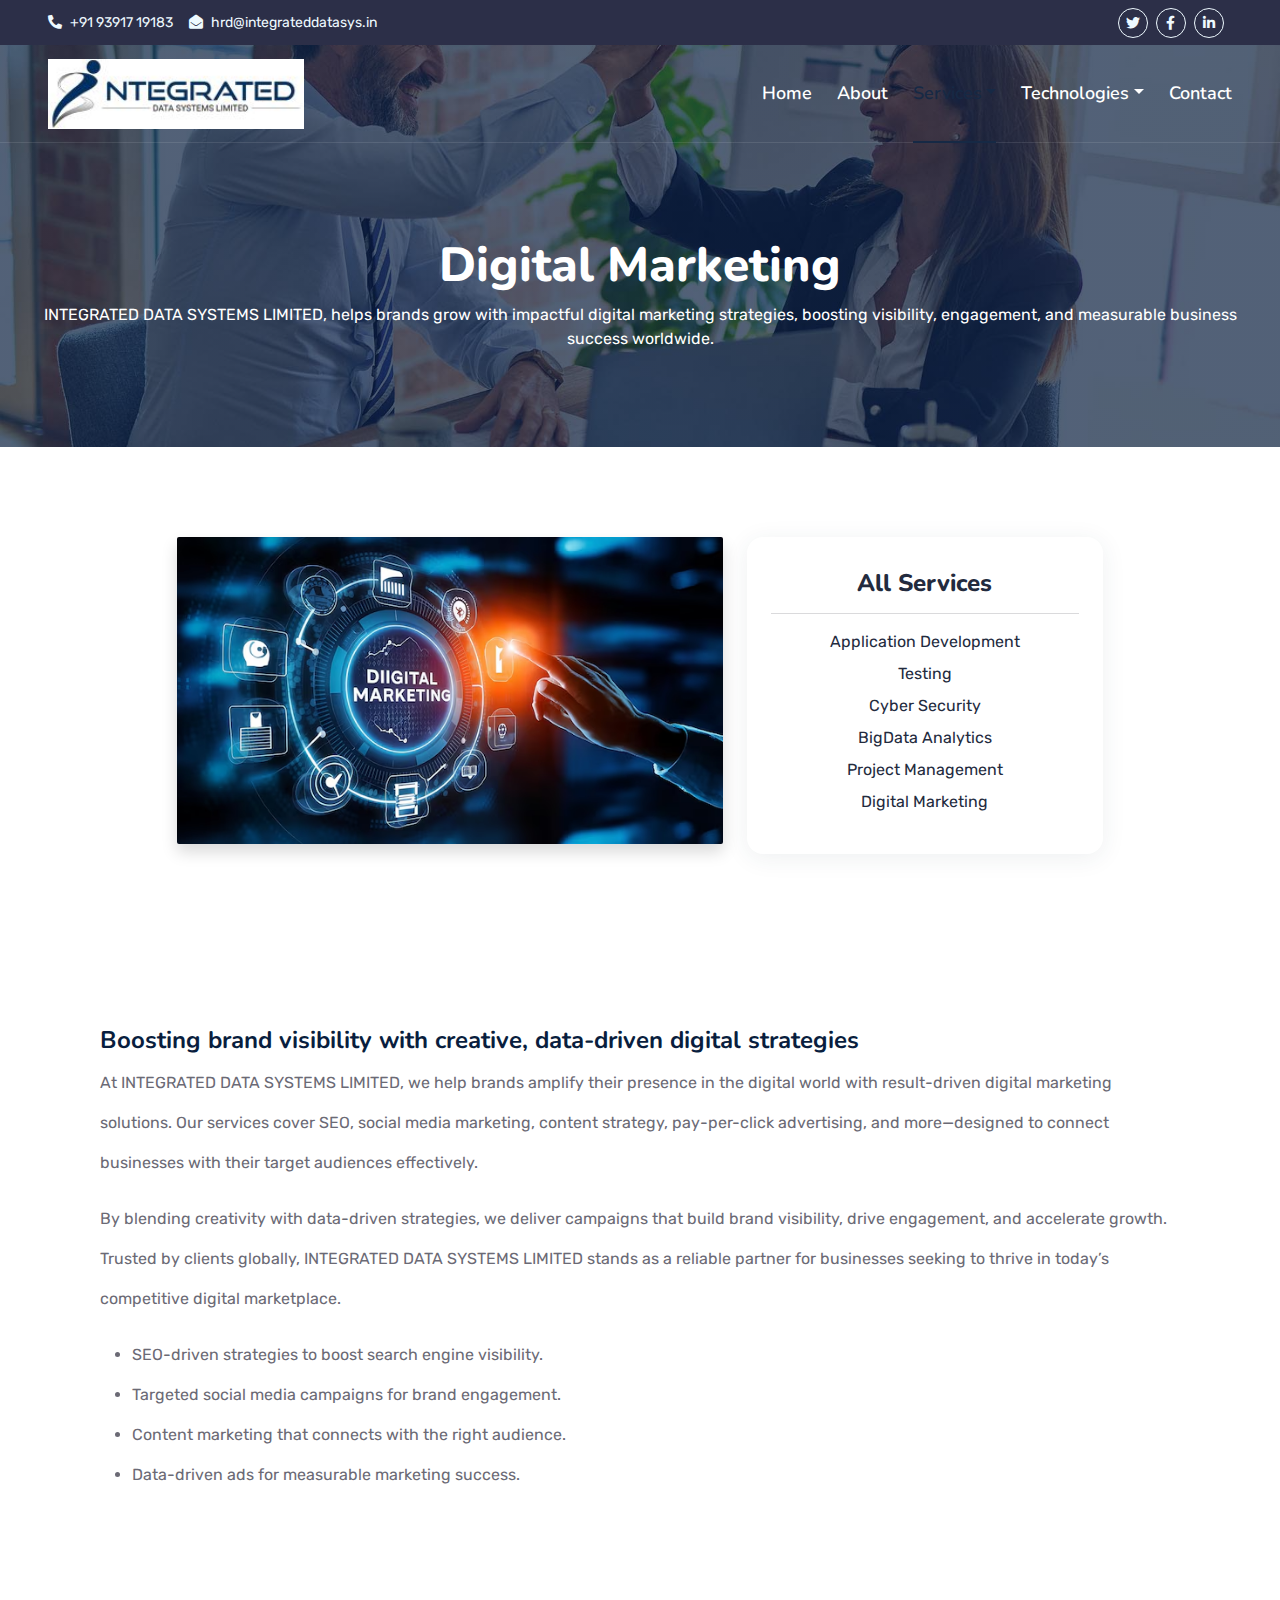
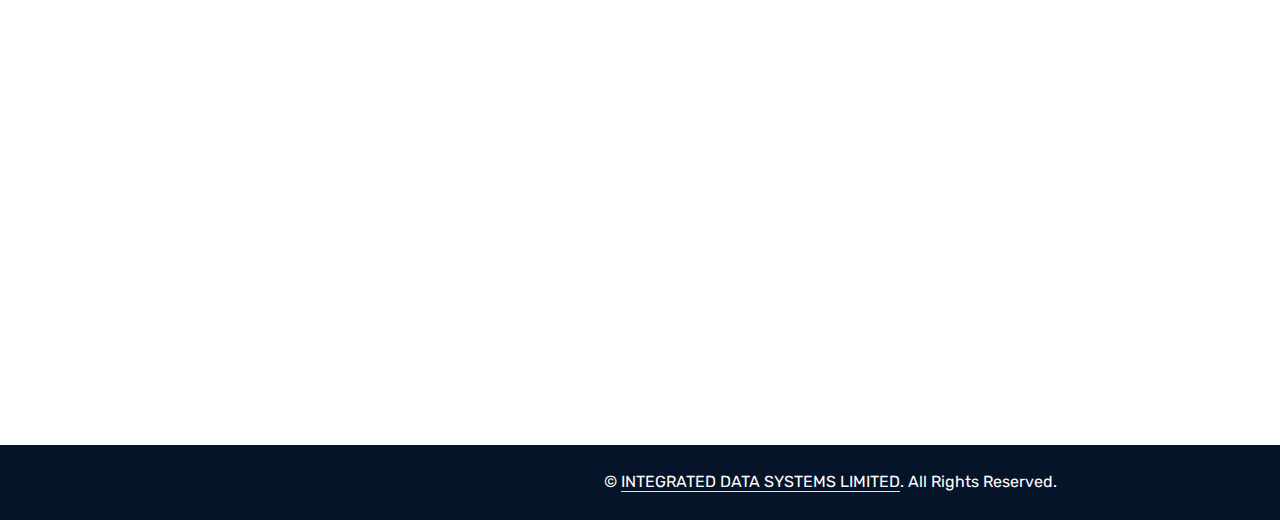
<file: dm.html>
<!DOCTYPE html>
<html lang="en">

<head>
    <meta charset="utf-8">
    <title>INTEGRATED DATA SYSTEMS LIMITED</title>
    <meta content="width=device-width, initial-scale=1.0" name="viewport">

    <!-- Favicon -->
    <link href="img/dew.png" rel="icon">

    <!-- Google Web Fonts -->
    <link rel="preconnect" href="https://fonts.googleapis.com">
    <link rel="preconnect" href="https://fonts.gstatic.com" crossorigin>
    <link href="https://fonts.googleapis.com/css2?family=Nunito:wght@400;600;700;800&family=Rubik:wght@400;500;600;700&display=swap" rel="stylesheet">

    <!-- Icon Font Stylesheet -->
    <link href="https://cdnjs.cloudflare.com/ajax/libs/font-awesome/5.10.0/css/all.min.css" rel="stylesheet">
    <link href="https://cdn.jsdelivr.net/npm/bootstrap-icons@1.4.1/font/bootstrap-icons.css" rel="stylesheet">

    <!-- Libraries Stylesheet -->
    <link href="lib/owlcarousel/assets/owl.carousel.min.css" rel="stylesheet">
    <link href="lib/animate/animate.min.css" rel="stylesheet">

    <!-- Customized Bootstrap Stylesheet -->
    <link href="css/bootstrap.min.css" rel="stylesheet">

    <!-- Template Stylesheet -->
    <link href="css/style.css" rel="stylesheet">
</head>

<body>
    <!-- Spinner Start -->
    <div id="spinner" class="show bg-white position-fixed translate-middle w-100 vh-100 top-50 start-50 d-flex align-items-center justify-content-center">
        <div class="spinner"></div>
    </div>
    <!-- Spinner End -->


    <!-- Topbar Start -->
    <div class="container-fluid bg-dark px-5 d-none d-lg-block">
        <div class="row gx-0">
            <div class="col-lg-8 text-center text-lg-start mb-2 mb-lg-0">
                <div class="d-inline-flex align-items-center" style="height: 45px;">
                    <small class="me-3 text-light"><i class="fa fa-phone-alt me-2"></i>+91 93917 19183</small>
                    <small class="text-light"><i class="fa fa-envelope-open me-2"></i>hrd@integrateddatasys.in</small>
                </div>
            </div>
            <div class="col-lg-4 text-center text-lg-end">
                <div class="d-inline-flex align-items-center" style="height: 45px;">
                    <a class="btn btn-sm btn-outline-light btn-sm-square rounded-circle me-2" href=""><i class="fab fa-twitter fw-normal"></i></a>
                    <a class="btn btn-sm btn-outline-light btn-sm-square rounded-circle me-2" href=""><i class="fab fa-facebook-f fw-normal"></i></a>
                    <a class="btn btn-sm btn-outline-light btn-sm-square rounded-circle me-2" href=""><i class="fab fa-linkedin-in fw-normal"></i></a>
                </div>
            </div>
        </div>
    </div>
    <!-- Topbar End -->


    <!-- Navbar Start -->
    <div class="container-fluid position-relative p-0">
        <nav class="navbar navbar-expand-lg navbar-dark px-5 py-3 py-lg-0">
            <a href="index.html" class="navbar-brand p-0">
                <img src="img/img15.png" alt="INTEGRATED DATA SYSTEMS LIMITED" style="height: 70px;">
            </a>
            <button class="navbar-toggler" type="button" data-bs-toggle="collapse" data-bs-target="#navbarCollapse">
                <span class="fa fa-bars"></span>
            </button>
            <div class="collapse navbar-collapse" id="navbarCollapse">
                <div class="navbar-nav ms-auto py-0">
                    <a href="index.html" class="nav-item nav-link">Home</a>
                    <a href="about.html" class="nav-item nav-link">About</a>
                    <div class="nav-item dropdown">
                        <a href="#" class="nav-link active dropdown-toggle" data-bs-toggle="dropdown">Services</a>
                        <div class="dropdown-menu m-0">
                            <a href="appdevelop.html" class="dropdown-item">Application Development</a>
                            <a href="test.html" class="dropdown-item">Testing</a>
                            <a href="csec.html" class="dropdown-item">Cyber Security</a>
                            <a href="bda.html" class="dropdown-item">BigData Analytics</a>
                            <a href="pm.html" class="dropdown-item">Project Management</a>
                            <a href="dm.html" class="dropdown-item">Digital Marketing</a>
                        </div>
                    </div>
                    <div class="nav-item dropdown">
                        <a href="#" class="nav-link dropdown-toggle" data-bs-toggle="dropdown">Technologies</a>
                        <div class="dropdown-menu m-0">
                            <a href="cc.html" class="dropdown-item">Cloud Computing</a>
                            <a href="java.html" class="dropdown-item">Java</a>
                            <a href="erpcrm.html" class="dropdown-item">ERP & CRM</a>
                            <a href="sap.html" class="dropdown-item">SAP</a>
                            <a href="devops.html" class="dropdown-item">DevOps</a>
                        </div>
                    </div>
                    <a href="contact.html" class="nav-item nav-link">Contact</a>
                </div>
            </div>
        </nav>

        <div class="container-fluid bg-primary py-5 bg-header" style="margin-bottom: 90px;">
            <div class="row py-5">
                <div class="col-12 pt-lg-5 mt-lg-5 text-center">
                    <h5 class="display-5 fw-bold text-white animated zoomIn">Digital Marketing</h5>
                    <p class="text-white text-size-18 mb-0">INTEGRATED DATA SYSTEMS LIMITED,  helps brands grow with impactful digital marketing strategies, boosting visibility, engagement, and measurable business success worldwide.</p>
                </div>
            </div>
        </div>
    </div>
    <!-- Navbar End -->

    <!-- Single Blog -->
    <section class="singleblog-section blogpage-section">

        <div class="container">
            <div class="row justify-content-center align-items-start my-5">
    <div class="col-lg-6 mb-4">
        <img src="img/dm.png" alt="Testing" class="img-fluid rounded shadow">
    </div>
    <div class="col-lg-4 mb-4">
        <div style="background:#fff; border-radius:16px; box-shadow:0 4px 24px rgba(44,62,80,0.08); padding:32px 24px;">
            <h4 class="fw-bold text-center mb-3" style="color:#232b3e;">All Services</h4>
            <hr>
            <ul class="list-unstyled mb-0 text-center">
                <li class="mb-2"><a href="appdevelop.html" style="color:#232b3e; text-decoration:none;">Application Development</a></li>
                <li class="mb-2"><a href="test.html" style="color:#232b3e; text-decoration:none;">Testing</a></li>
                <li class="mb-2"><a href="cyber.html" style="color:#232b3e; text-decoration:none;">Cyber Security</a></li>
                <li class="mb-2"><a href="big.html" style="color:#232b3e; text-decoration:none;">BigData Analytics</a></li>
                <li class="mb-2"><a href="pm.html" style="color:#232b3e; text-decoration:none;">Project Management</a></li>
                <li class="mb-2"><a href="digital.html" style="color:#232b3e; text-decoration:none;">Digital Marketing</a></li>
            </ul>
        </div>
    </div>
</div>
        </div>
        <div class="main-box">

            <div class="content1" data-aos="fade-up" data-aos-duration="700" style="padding: 100px; line-height: 40px;">
                <h4>Boosting brand visibility with creative, data-driven digital strategies</h4>

                <p class="text-size-16">At INTEGRATED DATA SYSTEMS LIMITED, we help brands amplify their presence in the digital world with result-driven digital marketing solutions. Our services cover SEO, social media marketing, content strategy, pay-per-click advertising, and more—designed to connect businesses with their target audiences effectively.
                </p>
                <p class="text-size-16">By blending creativity with data-driven strategies, we deliver campaigns that build brand visibility, drive engagement, and accelerate growth. Trusted by clients globally, INTEGRATED DATA SYSTEMS LIMITED stands as a reliable partner for businesses seeking to thrive in today’s competitive digital marketplace.
                </p>
                <ul class="text-list list-none">
                    <li>SEO-driven strategies to boost search engine visibility.</li>
                    <li>Targeted social media campaigns for brand engagement.</li>
                    <li>Content marketing that connects with the right audience.</li>
                    <li>Data-driven ads for measurable marketing success.</li>
                </ul>
            </div>
        </div>
    </section>
    <!--banner end-->

    <!-- Footer Start -->
    <div class="container-fluid bg-dark text-light mt-5 wow fadeInUp" data-wow-delay="0.1s">
        <div class="container">
            <div class="row gx-5">
                <div class="col-lg-4 col-md-6 footer-about">
                    <div class="d-flex flex-column align-items-center justify-content-center text-center h-100 bg-primary p-4">
                        <a href="index.html" class="navbar-brand">
                            <img src="img/img15.png" alt="INTEGRATED DATA SYSTEMS LIMITED" style="height: 70px;">
                        </a>
                        <p class="mt-3 mb-4">Where technology meets creativity. We specialize in delivering cutting edge software solutions tailored to empower businesses of all scales. Our mission is to transform ideas into intelligent digital solutions fast, secure, and scalable ensuring you stay ahead in the ever evolving tech world.</p>
                        <form action="">
                            <div class="input-group">
                                <input type="text" class="form-control border-white p-3" placeholder="Your Email">
                                <button class="btn btn-dark">Sign Up</button>
                            </div>
                        </form>
                    </div>
                </div>
                <div class="col-lg-8 col-md-6">
                    <div class="row gx-5">
                        <div class="col-lg-4 col-md-12 pt-5 mb-5">
                            <div class="section-title section-title-sm position-relative pb-3 mb-4">
                                <h3 class="text-light mb-0">Get In Touch</h3>
                            </div>
                            <div class="d-flex mb-2">
                                <i class="bi bi-geo-alt text-primary me-2"></i>
                                <a class="address text-decoration-none text-white">4th Floor, Amritha Towers, Botanical Garden Road, Camelot Layout, Kondapur, Hyderabad, Telangana 500084.
                                </a>
                            </div>
                            <div class="d-flex mb-2">
                                <i class="bi bi-envelope-open text-primary me-2"></i>
                                <p class="mb-0">hrd@integrateddatasys.in</p>
                            </div>
                            <div class="d-flex mb-2">
                                <i class="bi bi-telephone text-primary me-2"></i>
                                <p class="mb-0">+91 93917 19183</p>
                            </div>
                        </div>
                        <div class="col-lg-4 col-md-12 pt-0 pt-lg-5 mb-5">
                            <div class="section-title section-title-sm position-relative pb-3 mb-4">
                                <h3 class="text-light mb-0">Services</h3>
                            </div>
                            <div class="link-animated d-flex flex-column justify-content-start">
                                <a class="text-light mb-2" href="#"><i class="bi bi-arrow-right text-primary me-2"></i>Application Development</a>
                                <a class="text-light mb-2" href="#"><i class="bi bi-arrow-right text-primary me-2"></i>Testing</a>
                                <a class="text-light mb-2" href="#"><i class="bi bi-arrow-right text-primary me-2"></i>Cyber Security</a>
                                <a class="text-light mb-2" href="#"><i class="bi bi-arrow-right text-primary me-2"></i>BigData Analytics</a>
                                <a class="text-light mb-2" href="#"><i class="bi bi-arrow-right text-primary me-2"></i>Project Management</a>
                                <a class="text-light" href="#"><i class="bi bi-arrow-right text-primary me-2"></i>Digital Marketing</a>
                            </div>
                        </div>
                        <div class="col-lg-4 col-md-12 pt-0 pt-lg-5 mb-5">
                            <div class="section-title section-title-sm position-relative pb-3 mb-4">
                                <h3 class="text-light mb-0">Technologies</h3>
                            </div>
                            <div class="link-animated d-flex flex-column justify-content-start">
                                <a class="text-light mb-2" href="#"><i class="bi bi-arrow-right text-primary me-2"></i>Java</a>
                                <a class="text-light mb-2" href="#"><i class="bi bi-arrow-right text-primary me-2"></i>Cloud Computing</a>
                                <a class="text-light mb-2" href="#"><i class="bi bi-arrow-right text-primary me-2"></i>ERP & CRM</a>
                                <a class="text-light mb-2" href="#"><i class="bi bi-arrow-right text-primary me-2"></i>SAP</a>
                                <a class="text-light mb-2" href="#"><i class="bi bi-arrow-right text-primary me-2"></i>DevOps</a>
                            </div>
                        </div>
                    </div>
                </div>
            </div>
        </div>
    </div>
    <div class="container-fluid text-white" style="background: #061429;">
        <div class="container text-center">
            <div class="row justify-content-end">
                <div class="col-lg-8 col-md-6">
                    <div class="d-flex align-items-center justify-content-center" style="height: 75px;">
                        <p class="mb-0">&copy; <a class="text-white border-bottom" href="#">INTEGRATED DATA SYSTEMS LIMITED</a>. All Rights Reserved. 
                    </div>
                </div>
            </div>
        </div>
    </div>
    <!-- Footer End -->


    <!-- Back to Top -->
    <a href="#" class="btn btn-lg btn-primary btn-lg-square rounded back-to-top"><i class="bi bi-arrow-up"></i></a>


    <!-- JavaScript Libraries -->
    <script src="https://code.jquery.com/jquery-3.4.1.min.js"></script>
    <script src="https://cdn.jsdelivr.net/npm/bootstrap@5.0.0/dist/js/bootstrap.bundle.min.js"></script>
    <script src="lib/wow/wow.min.js"></script>
    <script src="lib/easing/easing.min.js"></script>
    <script src="lib/waypoints/waypoints.min.js"></script>
    <script src="lib/counterup/counterup.min.js"></script>
    <script src="lib/owlcarousel/owl.carousel.min.js"></script>

    <!-- Template Javascript -->
    <script src="js/main.js"></script>
</body>

</html>
</file>
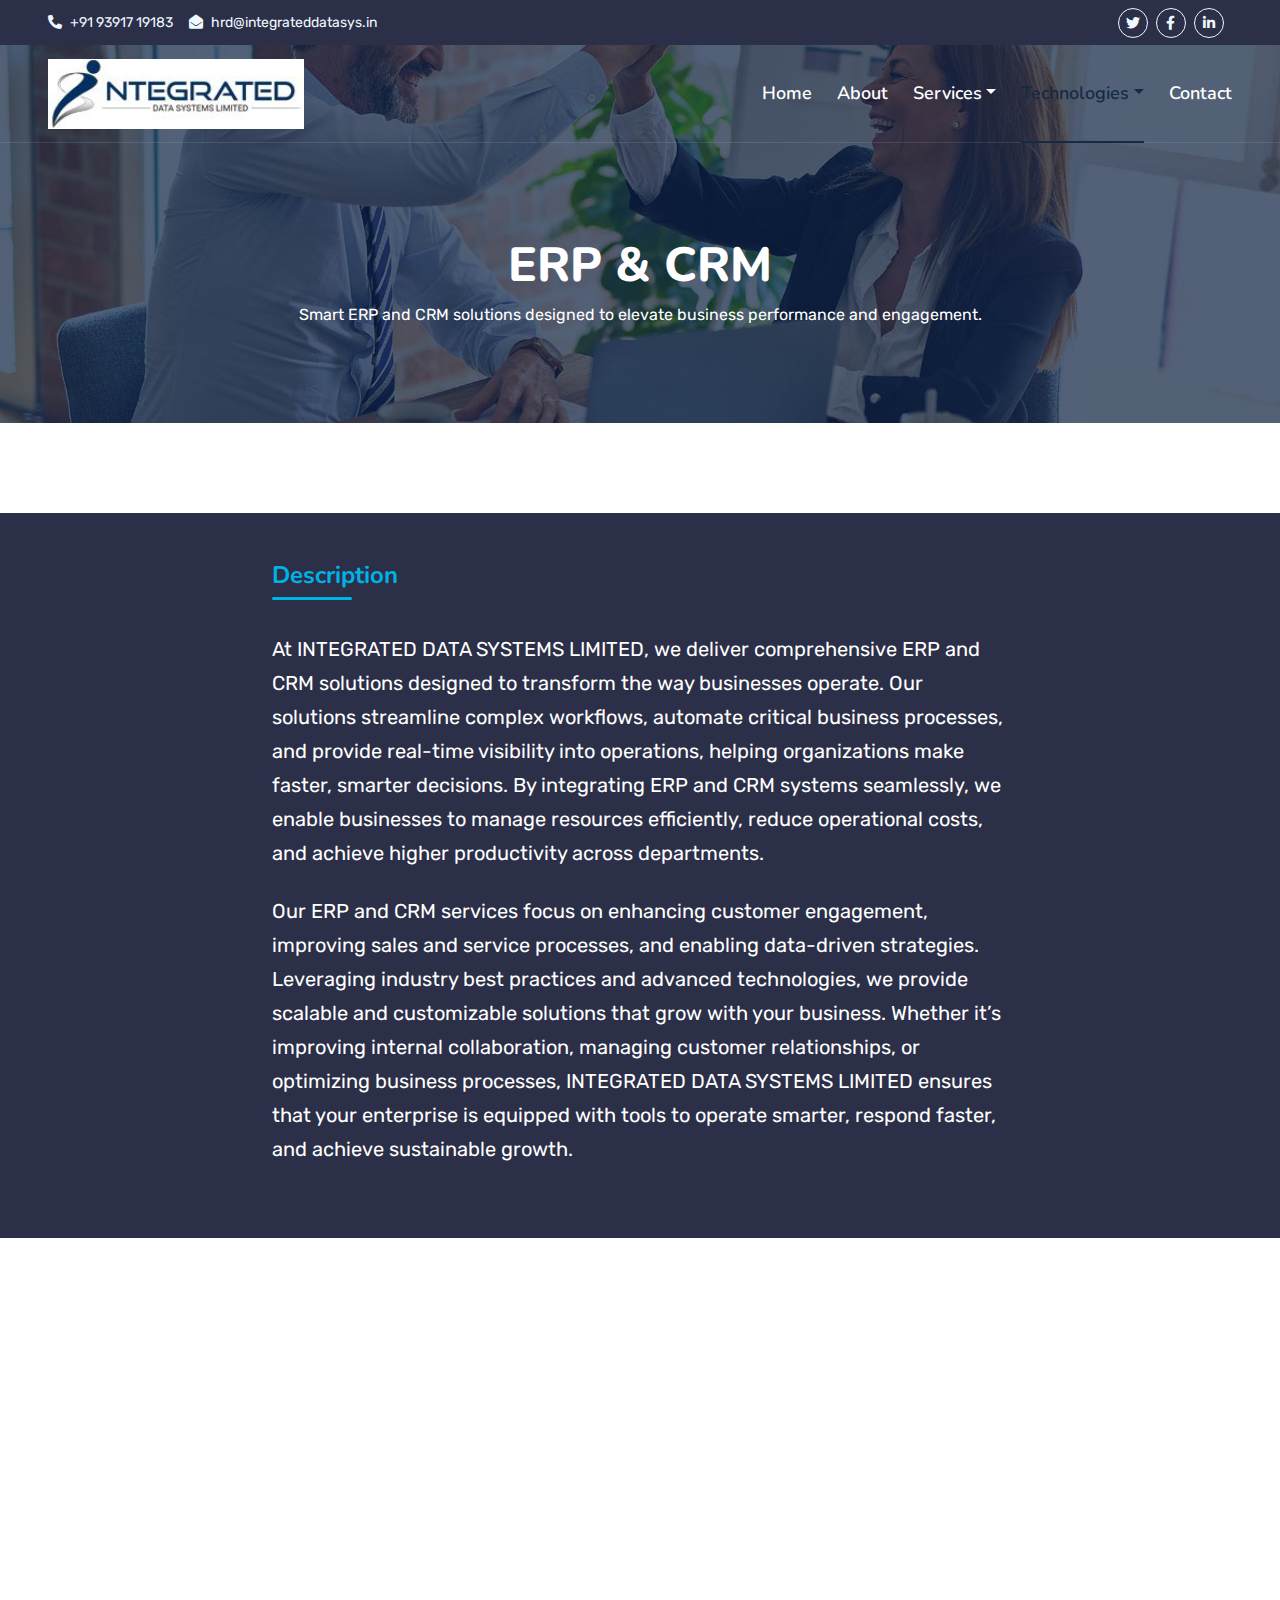
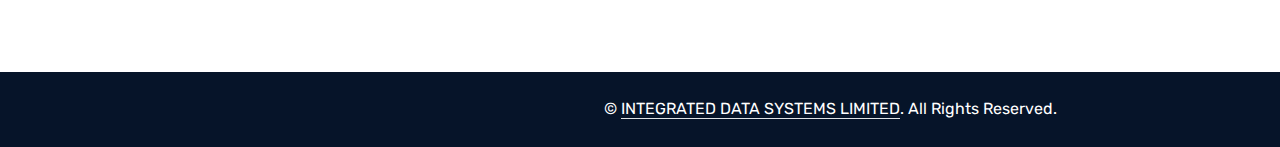
<file: erpcrm.html>
<!DOCTYPE html>
<html lang="en">

<head>
    <meta charset="utf-8">
    <title>INTEGRATED DATA SYSTEMS LIMITED</title>
    <meta content="width=device-width, initial-scale=1.0" name="viewport">

    <!-- Favicon -->
    <link href="img/dew.png" rel="icon">

    <!-- Google Web Fonts -->
    <link rel="preconnect" href="https://fonts.googleapis.com">
    <link rel="preconnect" href="https://fonts.gstatic.com" crossorigin>
    <link href="https://fonts.googleapis.com/css2?family=Nunito:wght@400;600;700;800&family=Rubik:wght@400;500;600;700&display=swap" rel="stylesheet">

    <!-- Icon Font Stylesheet -->
    <link href="https://cdnjs.cloudflare.com/ajax/libs/font-awesome/5.10.0/css/all.min.css" rel="stylesheet">
    <link href="https://cdn.jsdelivr.net/npm/bootstrap-icons@1.4.1/font/bootstrap-icons.css" rel="stylesheet">

    <!-- Libraries Stylesheet -->
    <link href="lib/owlcarousel/assets/owl.carousel.min.css" rel="stylesheet">
    <link href="lib/animate/animate.min.css" rel="stylesheet">

    <!-- Customized Bootstrap Stylesheet -->
    <link href="css/bootstrap.min.css" rel="stylesheet">

    <!-- Template Stylesheet -->
    <link href="css/style.css" rel="stylesheet">
</head>

<body>
    <!-- Spinner Start -->
    <div id="spinner" class="show bg-white position-fixed translate-middle w-100 vh-100 top-50 start-50 d-flex align-items-center justify-content-center">
        <div class="spinner"></div>
    </div>
    <!-- Spinner End -->


    <!-- Topbar Start -->
    <div class="container-fluid bg-dark px-5 d-none d-lg-block">
        <div class="row gx-0">
            <div class="col-lg-8 text-center text-lg-start mb-2 mb-lg-0">
                <div class="d-inline-flex align-items-center" style="height: 45px;">
                    <small class="me-3 text-light"><i class="fa fa-phone-alt me-2"></i>+91 93917 19183</small>
                    <small class="text-light"><i class="fa fa-envelope-open me-2"></i>hrd@integrateddatasys.in</small>
                </div>
            </div>
            <div class="col-lg-4 text-center text-lg-end">
                <div class="d-inline-flex align-items-center" style="height: 45px;">
                    <a class="btn btn-sm btn-outline-light btn-sm-square rounded-circle me-2" href=""><i class="fab fa-twitter fw-normal"></i></a>
                    <a class="btn btn-sm btn-outline-light btn-sm-square rounded-circle me-2" href=""><i class="fab fa-facebook-f fw-normal"></i></a>
                    <a class="btn btn-sm btn-outline-light btn-sm-square rounded-circle me-2" href=""><i class="fab fa-linkedin-in fw-normal"></i></a>
                </div>
            </div>
        </div>
    </div>
    <!-- Topbar End -->


    <!-- Navbar Start -->
    <div class="container-fluid position-relative p-0">
        <nav class="navbar navbar-expand-lg navbar-dark px-5 py-3 py-lg-0">
            <a href="index.html" class="navbar-brand p-0">
                <img src="img/img15.png" alt="INTEGRATED DATA SYSTEMS LIMITED" style="height: 70px;">
            </a>
            <button class="navbar-toggler" type="button" data-bs-toggle="collapse" data-bs-target="#navbarCollapse">
                <span class="fa fa-bars"></span>
            </button>
            <div class="collapse navbar-collapse" id="navbarCollapse">
                <div class="navbar-nav ms-auto py-0">
                    <a href="index.html" class="nav-item nav-link">Home</a>
                    <a href="about.html" class="nav-item nav-link">About</a>
                    <div class="nav-item dropdown">
                        <a href="#" class="nav-link dropdown-toggle" data-bs-toggle="dropdown">Services</a>
                        <div class="dropdown-menu m-0">
                            <a href="appdevelop.html" class="dropdown-item">Application Development</a>
                            <a href="test.html" class="dropdown-item">Testing</a>
                            <a href="csec.html" class="dropdown-item">Cyber Security</a>
                            <a href="bda.html" class="dropdown-item">BigData Analytics</a>
                            <a href="pm.html" class="dropdown-item">Project Management</a>
                            <a href="dm.html" class="dropdown-item">Digital Marketing</a>
                        </div>
                    </div>
                    <div class="nav-item dropdown">
                        <a href="#" class="nav-link active dropdown-toggle" data-bs-toggle="dropdown">Technologies</a>
                        <div class="dropdown-menu m-0">
                            <a href="cc.html" class="dropdown-item">Cloud Computing</a>
                            <a href="java.html" class="dropdown-item">Java</a>
                            <a href="erpcrm.html" class="dropdown-item">ERP & CRM</a>
                            <a href="sap.html" class="dropdown-item">SAP</a>
                            <a href="devops.html" class="dropdown-item">DevOps</a>
                        </div>
                    </div>
                    <a href="contact.html" class="nav-item nav-link">Contact</a>
                </div>
            </div>
        </nav>

        <div class="container-fluid bg-primary py-5 bg-header" style="margin-bottom: 90px;">
            <div class="row py-5">
                <div class="col-12 pt-lg-5 mt-lg-5 text-center">
                    <h5 class="display-5 fw-bold text-white animated zoomIn">ERP & CRM</h5>
                    <p class="text-white text-size-18 mb-0">Smart ERP and CRM solutions designed to elevate business performance and engagement.</p>
                </div>
            </div>
        </div>
    </div>
    <!-- Navbar End -->

    <!-- MORE INFORMATION SECTION -->
<section class="bg-dark py-5">
    <div class="container">
        <div class="row justify-content-center">
            <div class="col-lg-8">
                <h3 class="desc-title mb-4">Description</h3>
                <p class="desc-text">
                    At INTEGRATED DATA SYSTEMS LIMITED, we deliver comprehensive ERP and CRM solutions designed to transform the way businesses operate. Our solutions streamline complex workflows, automate critical business processes, and provide real-time visibility into operations, helping organizations make faster, smarter decisions. By integrating ERP and CRM systems seamlessly, we enable businesses to manage resources efficiently, reduce operational costs, and achieve higher productivity across departments.
                </p>
                <p class="desc-text">
                    Our ERP and CRM services focus on enhancing customer engagement, improving sales and service processes, and enabling data-driven strategies. Leveraging industry best practices and advanced technologies, we provide scalable and customizable solutions that grow with your business. Whether it’s improving internal collaboration, managing customer relationships, or optimizing business processes, INTEGRATED DATA SYSTEMS LIMITED ensures that your enterprise is equipped with tools to operate smarter, respond faster, and achieve sustainable growth.
                </p>
            </div>
        </div>
    </div>
</section>

    <!-- Footer Start -->
    <div class="container-fluid bg-dark text-light mt-5 wow fadeInUp" data-wow-delay="0.1s">
        <div class="container">
            <div class="row gx-5">
                <div class="col-lg-4 col-md-6 footer-about">
                    <div class="d-flex flex-column align-items-center justify-content-center text-center h-100 bg-primary p-4">
                        <a href="index.html" class="navbar-brand">
                            <img src="img/img15.png" alt="INTEGRATED DATA SYSTEMS LIMITED" style="height: 70px;">
                        </a>
                        <p class="mt-3 mb-4">Where technology meets creativity. We specialize in delivering cutting edge software solutions tailored to empower businesses of all scales. Our mission is to transform ideas into intelligent digital solutions fast, secure, and scalable ensuring you stay ahead in the ever evolving tech world.</p>
                        <form action="">
                            <div class="input-group">
                                <input type="text" class="form-control border-white p-3" placeholder="Your Email">
                                <button class="btn btn-dark">Sign Up</button>
                            </div>
                        </form>
                    </div>
                </div>
                <div class="col-lg-8 col-md-6">
                    <div class="row gx-5">
                        <div class="col-lg-4 col-md-12 pt-5 mb-5">
                            <div class="section-title section-title-sm position-relative pb-3 mb-4">
                                <h3 class="text-light mb-0">Get In Touch</h3>
                            </div>
                            <div class="d-flex mb-2">
                                <i class="bi bi-geo-alt text-primary me-2"></i>
                                <a class="address text-decoration-none text-white">4th Floor, Amritha Towers, Botanical Garden Road, Camelot Layout, Kondapur, Hyderabad, Telangana 500084.
                                </a>
                            </div>
                            <div class="d-flex mb-2">
                                <i class="bi bi-envelope-open text-primary me-2"></i>
                                <p class="mb-0">hrd@integrateddatasys.in</p>
                            </div>
                            <div class="d-flex mb-2">
                                <i class="bi bi-telephone text-primary me-2"></i>
                                <p class="mb-0">+91 93917 19183</p>
                            </div>
                        </div>
                        <div class="col-lg-4 col-md-12 pt-0 pt-lg-5 mb-5">
                            <div class="section-title section-title-sm position-relative pb-3 mb-4">
                                <h3 class="text-light mb-0">Services</h3>
                            </div>
                            <div class="link-animated d-flex flex-column justify-content-start">
                                <a class="text-light mb-2" href="#"><i class="bi bi-arrow-right text-primary me-2"></i>Application Development</a>
                                <a class="text-light mb-2" href="#"><i class="bi bi-arrow-right text-primary me-2"></i>Testing</a>
                                <a class="text-light mb-2" href="#"><i class="bi bi-arrow-right text-primary me-2"></i>Cyber Security</a>
                                <a class="text-light mb-2" href="#"><i class="bi bi-arrow-right text-primary me-2"></i>BigData Analytics</a>
                                <a class="text-light mb-2" href="#"><i class="bi bi-arrow-right text-primary me-2"></i>Project Management</a>
                                <a class="text-light" href="#"><i class="bi bi-arrow-right text-primary me-2"></i>Digital Marketing</a>
                            </div>
                        </div>
                        <div class="col-lg-4 col-md-12 pt-0 pt-lg-5 mb-5">
                            <div class="section-title section-title-sm position-relative pb-3 mb-4">
                                <h3 class="text-light mb-0">Technologies</h3>
                            </div>
                            <div class="link-animated d-flex flex-column justify-content-start">
                                <a class="text-light mb-2" href="#"><i class="bi bi-arrow-right text-primary me-2"></i>Java</a>
                                <a class="text-light mb-2" href="#"><i class="bi bi-arrow-right text-primary me-2"></i>Cloud Computing</a>
                                <a class="text-light mb-2" href="#"><i class="bi bi-arrow-right text-primary me-2"></i>ERP & CRM</a>
                                <a class="text-light mb-2" href="#"><i class="bi bi-arrow-right text-primary me-2"></i>SAP</a>
                                <a class="text-light mb-2" href="#"><i class="bi bi-arrow-right text-primary me-2"></i>DevOps</a>
                            </div>
                        </div>
                    </div>
                </div>
            </div>
        </div>
    </div>
    <div class="container-fluid text-white" style="background: #061429;">
        <div class="container text-center">
            <div class="row justify-content-end">
                <div class="col-lg-8 col-md-6">
                    <div class="d-flex align-items-center justify-content-center" style="height: 75px;">
                        <p class="mb-0">&copy; <a class="text-white border-bottom" href="#">INTEGRATED DATA SYSTEMS LIMITED</a>. All Rights Reserved. 
                    </div>
                </div>
            </div>
        </div>
    </div>
    <!-- Footer End -->


    <!-- Back to Top -->
    <a href="#" class="btn btn-lg btn-primary btn-lg-square rounded back-to-top"><i class="bi bi-arrow-up"></i></a>


    <!-- JavaScript Libraries -->
    <script src="https://code.jquery.com/jquery-3.4.1.min.js"></script>
    <script src="https://cdn.jsdelivr.net/npm/bootstrap@5.0.0/dist/js/bootstrap.bundle.min.js"></script>
    <script src="lib/wow/wow.min.js"></script>
    <script src="lib/easing/easing.min.js"></script>
    <script src="lib/waypoints/waypoints.min.js"></script>
    <script src="lib/counterup/counterup.min.js"></script>
    <script src="lib/owlcarousel/owl.carousel.min.js"></script>

    <!-- Template Javascript -->
    <script src="js/main.js"></script>
</body>

</html>
</file>
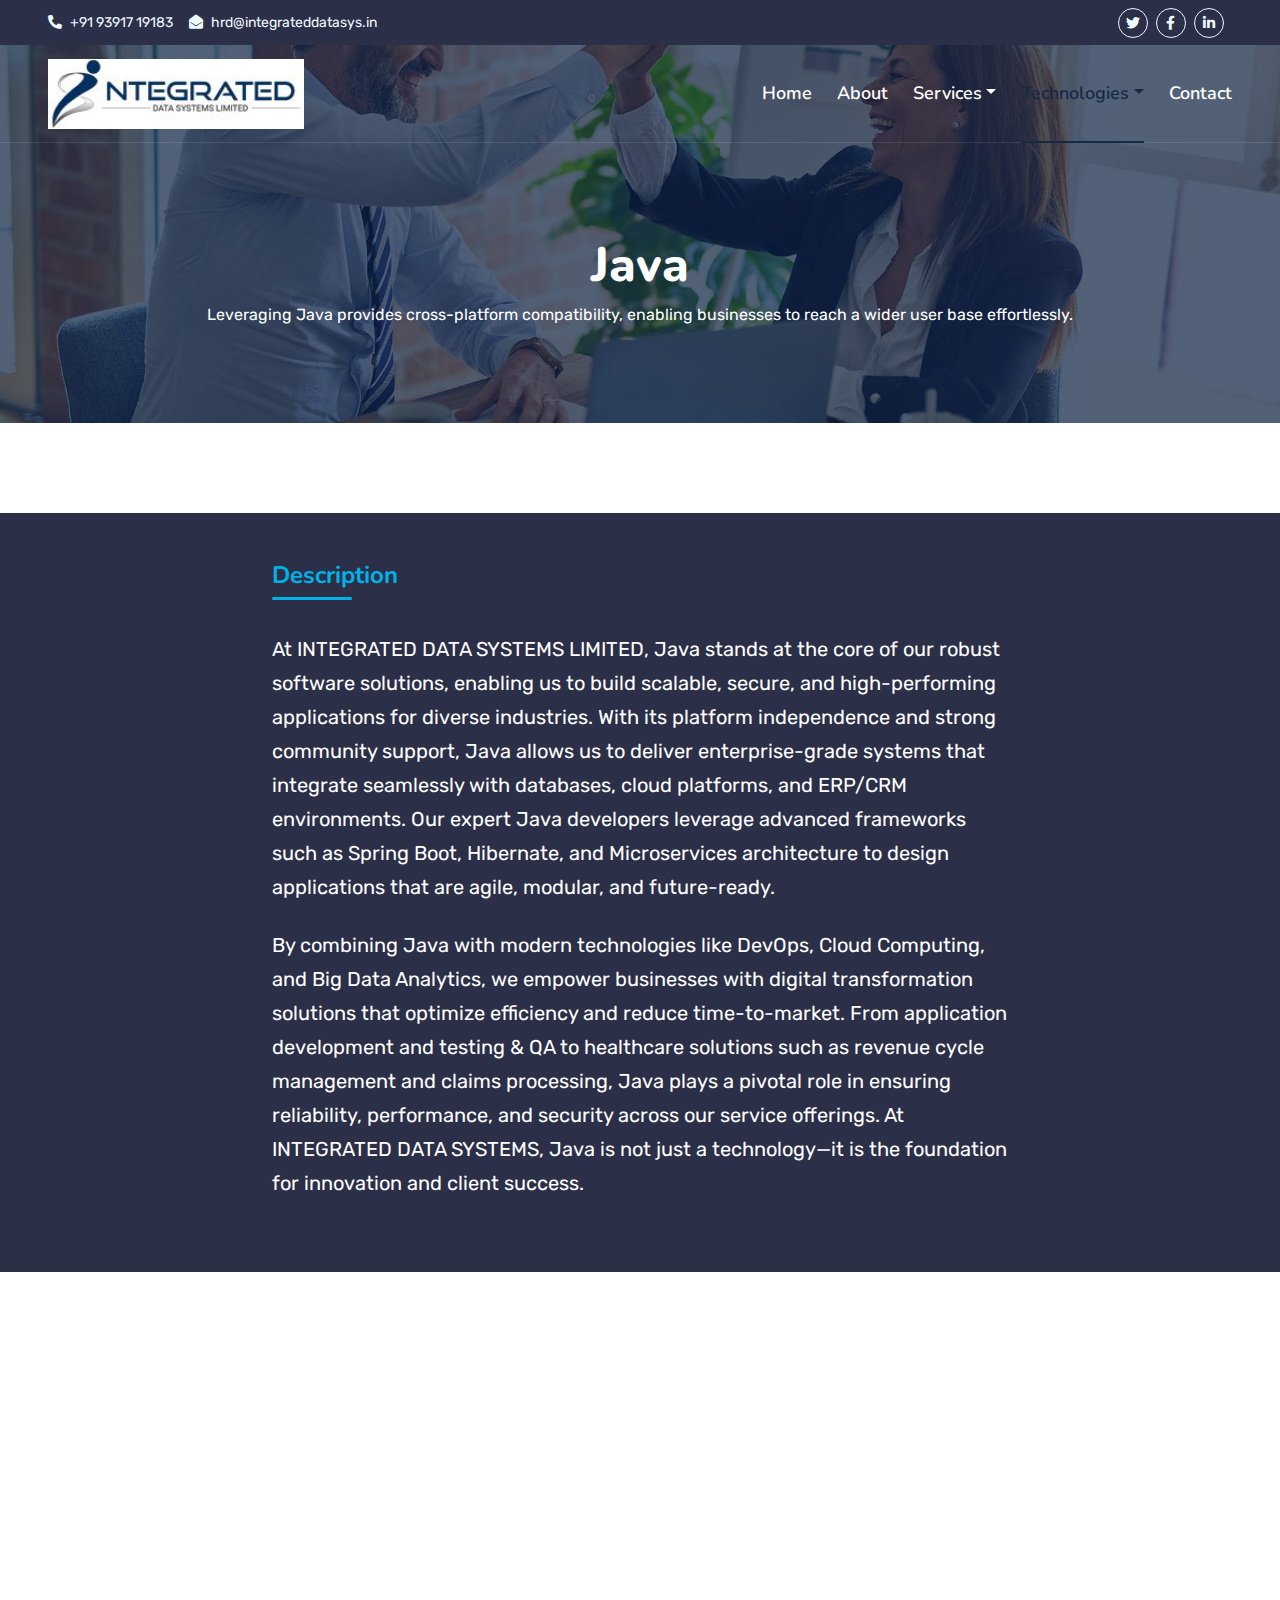
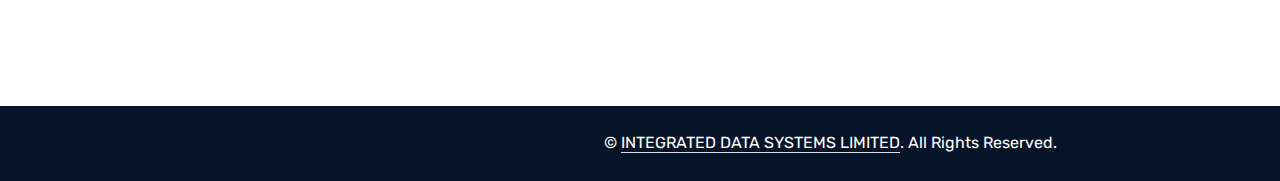
<file: java.html>
<!DOCTYPE html>
<html lang="en">

<head>
    <meta charset="utf-8">
    <title>INTEGRATED DATA SYSTEMS LIMITED</title>
    <meta content="width=device-width, initial-scale=1.0" name="viewport">

    <!-- Favicon -->
    <link href="img/dew.png" rel="icon">

    <!-- Google Web Fonts -->
    <link rel="preconnect" href="https://fonts.googleapis.com">
    <link rel="preconnect" href="https://fonts.gstatic.com" crossorigin>
    <link href="https://fonts.googleapis.com/css2?family=Nunito:wght@400;600;700;800&family=Rubik:wght@400;500;600;700&display=swap" rel="stylesheet">

    <!-- Icon Font Stylesheet -->
    <link href="https://cdnjs.cloudflare.com/ajax/libs/font-awesome/5.10.0/css/all.min.css" rel="stylesheet">
    <link href="https://cdn.jsdelivr.net/npm/bootstrap-icons@1.4.1/font/bootstrap-icons.css" rel="stylesheet">

    <!-- Libraries Stylesheet -->
    <link href="lib/owlcarousel/assets/owl.carousel.min.css" rel="stylesheet">
    <link href="lib/animate/animate.min.css" rel="stylesheet">

    <!-- Customized Bootstrap Stylesheet -->
    <link href="css/bootstrap.min.css" rel="stylesheet">

    <!-- Template Stylesheet -->
    <link href="css/style.css" rel="stylesheet">
</head>

<body>
    <!-- Spinner Start -->
    <div id="spinner" class="show bg-white position-fixed translate-middle w-100 vh-100 top-50 start-50 d-flex align-items-center justify-content-center">
        <div class="spinner"></div>
    </div>
    <!-- Spinner End -->


    <!-- Topbar Start -->
    <div class="container-fluid bg-dark px-5 d-none d-lg-block">
        <div class="row gx-0">
            <div class="col-lg-8 text-center text-lg-start mb-2 mb-lg-0">
                <div class="d-inline-flex align-items-center" style="height: 45px;">
                    <small class="me-3 text-light"><i class="fa fa-phone-alt me-2"></i>+91 93917 19183</small>
                    <small class="text-light"><i class="fa fa-envelope-open me-2"></i>hrd@integrateddatasys.in</small>
                </div>
            </div>
            <div class="col-lg-4 text-center text-lg-end">
                <div class="d-inline-flex align-items-center" style="height: 45px;">
                    <a class="btn btn-sm btn-outline-light btn-sm-square rounded-circle me-2" href=""><i class="fab fa-twitter fw-normal"></i></a>
                    <a class="btn btn-sm btn-outline-light btn-sm-square rounded-circle me-2" href=""><i class="fab fa-facebook-f fw-normal"></i></a>
                    <a class="btn btn-sm btn-outline-light btn-sm-square rounded-circle me-2" href=""><i class="fab fa-linkedin-in fw-normal"></i></a>
                </div>
            </div>
        </div>
    </div>
    <!-- Topbar End -->


    <!-- Navbar Start -->
    <div class="container-fluid position-relative p-0">
        <nav class="navbar navbar-expand-lg navbar-dark px-5 py-3 py-lg-0">
            <a href="index.html" class="navbar-brand p-0">
                <img src="img/img15.png" alt="INTEGRATED DATA SYSTEMS LIMITED" style="height: 70px;">
            </a>
            <button class="navbar-toggler" type="button" data-bs-toggle="collapse" data-bs-target="#navbarCollapse">
                <span class="fa fa-bars"></span>
            </button>
            <div class="collapse navbar-collapse" id="navbarCollapse">
                <div class="navbar-nav ms-auto py-0">
                    <a href="index.html" class="nav-item nav-link">Home</a>
                    <a href="about.html" class="nav-item nav-link">About</a>
                    <div class="nav-item dropdown">
                        <a href="#" class="nav-link dropdown-toggle" data-bs-toggle="dropdown">Services</a>
                        <div class="dropdown-menu m-0">
                            <a href="appdevelop.html" class="dropdown-item">Application Development</a>
                            <a href="test.html" class="dropdown-item">Testing</a>
                            <a href="csec.html" class="dropdown-item">Cyber Security</a>
                            <a href="bda.html" class="dropdown-item">BigData Analytics</a>
                            <a href="pm.html" class="dropdown-item">Project Management</a>
                            <a href="dm.html" class="dropdown-item">Digital Marketing</a>
                        </div>
                    </div>
                    <div class="nav-item dropdown">
                        <a href="#" class="nav-link active dropdown-toggle" data-bs-toggle="dropdown">Technologies</a>
                        <div class="dropdown-menu m-0">
                            <a href="cc.html" class="dropdown-item">Cloud Computing</a>
                            <a href="java.html" class="dropdown-item">Java</a>
                            <a href="erpcrm.html" class="dropdown-item">ERP & CRM</a>
                            <a href="sap.html" class="dropdown-item">SAP</a>
                            <a href="devops.html" class="dropdown-item">DevOps</a>
                        </div>
                    </div>
                    <a href="contact.html" class="nav-item nav-link">Contact</a>
                </div>
            </div>
        </nav>

        <div class="container-fluid bg-primary py-5 bg-header" style="margin-bottom: 90px;">
            <div class="row py-5">
                <div class="col-12 pt-lg-5 mt-lg-5 text-center">
                    <h5 class="display-5 fw-bold text-white animated zoomIn">Java</h5>
                    <p class="text-white text-size-18 mb-0">Leveraging Java provides cross-platform compatibility, enabling businesses to reach a wider user base effortlessly.</p>
                </div>
            </div>
        </div>
    </div>
    <!-- Navbar End -->
    <!-- MORE INFORMATION SECTION -->
<section class="bg-dark py-5">
    <div class="container">
        <div class="row justify-content-center">
            <div class="col-lg-8">
                <h3 class="desc-title mb-4">Description</h3>
                <p class="desc-text">
                    At INTEGRATED DATA SYSTEMS LIMITED, Java stands at the core of our robust software solutions, enabling us to build scalable, secure, and high-performing applications for diverse industries. With its platform independence and strong community support, Java allows us to deliver enterprise-grade systems that integrate seamlessly with databases, cloud platforms, and ERP/CRM environments. Our expert Java developers leverage advanced frameworks such as Spring Boot, Hibernate, and Microservices architecture to design applications that are agile, modular, and future-ready.
                </p>
                <p class="desc-text">
                    By combining Java with modern technologies like DevOps, Cloud Computing, and Big Data Analytics, we empower businesses with digital transformation solutions that optimize efficiency and reduce time-to-market. From application development and testing & QA to healthcare solutions such as revenue cycle management and claims processing, Java plays a pivotal role in ensuring reliability, performance, and security across our service offerings. At INTEGRATED DATA SYSTEMS, Java is not just a technology—it is the foundation for innovation and client success.
                </p>
            </div>
        </div>
    </div>
</section>

    <!-- Footer Start -->
    <div class="container-fluid bg-dark text-light mt-5 wow fadeInUp" data-wow-delay="0.1s">
        <div class="container">
            <div class="row gx-5">
                <div class="col-lg-4 col-md-6 footer-about">
                    <div class="d-flex flex-column align-items-center justify-content-center text-center h-100 bg-primary p-4">
                        <a href="index.html" class="navbar-brand">
                            <img src="img/img15.png" alt="INTEGRATED DATA SYSTEMS LIMITED" style="height: 70px;">
                        </a>
                        <p class="mt-3 mb-4">Where technology meets creativity. We specialize in delivering cutting edge software solutions tailored to empower businesses of all scales. Our mission is to transform ideas into intelligent digital solutions fast, secure, and scalable ensuring you stay ahead in the ever evolving tech world.</p>
                        <form action="">
                            <div class="input-group">
                                <input type="text" class="form-control border-white p-3" placeholder="Your Email">
                                <button class="btn btn-dark">Sign Up</button>
                            </div>
                        </form>
                    </div>
                </div>
                <div class="col-lg-8 col-md-6">
                    <div class="row gx-5">
                        <div class="col-lg-4 col-md-12 pt-5 mb-5">
                            <div class="section-title section-title-sm position-relative pb-3 mb-4">
                                <h3 class="text-light mb-0">Get In Touch</h3>
                            </div>
                            <div class="d-flex mb-2">
                                <i class="bi bi-geo-alt text-primary me-2"></i>
                                <a class="address text-decoration-none text-white">4th Floor, Amritha Towers, Botanical Garden Road, Camelot Layout, Kondapur, Hyderabad, Telangana 500084.
                                </a>
                            </div>
                            <div class="d-flex mb-2">
                                <i class="bi bi-envelope-open text-primary me-2"></i>
                                <p class="mb-0">hrd@integrateddatasys.in</p>
                            </div>
                            <div class="d-flex mb-2">
                                <i class="bi bi-telephone text-primary me-2"></i>
                                <p class="mb-0">+91 93917 19183</p>
                            </div>
                        </div>
                        <div class="col-lg-4 col-md-12 pt-0 pt-lg-5 mb-5">
                            <div class="section-title section-title-sm position-relative pb-3 mb-4">
                                <h3 class="text-light mb-0">Services</h3>
                            </div>
                            <div class="link-animated d-flex flex-column justify-content-start">
                                <a class="text-light mb-2" href="#"><i class="bi bi-arrow-right text-primary me-2"></i>Application Development</a>
                                <a class="text-light mb-2" href="#"><i class="bi bi-arrow-right text-primary me-2"></i>Testing</a>
                                <a class="text-light mb-2" href="#"><i class="bi bi-arrow-right text-primary me-2"></i>Cyber Security</a>
                                <a class="text-light mb-2" href="#"><i class="bi bi-arrow-right text-primary me-2"></i>BigData Analytics</a>
                                <a class="text-light mb-2" href="#"><i class="bi bi-arrow-right text-primary me-2"></i>Project Management</a>
                                <a class="text-light" href="#"><i class="bi bi-arrow-right text-primary me-2"></i>Digital Marketing</a>
                            </div>
                        </div>
                        <div class="col-lg-4 col-md-12 pt-0 pt-lg-5 mb-5">
                            <div class="section-title section-title-sm position-relative pb-3 mb-4">
                                <h3 class="text-light mb-0">Technologies</h3>
                            </div>
                            <div class="link-animated d-flex flex-column justify-content-start">
                                <a class="text-light mb-2" href="#"><i class="bi bi-arrow-right text-primary me-2"></i>Java</a>
                                <a class="text-light mb-2" href="#"><i class="bi bi-arrow-right text-primary me-2"></i>Cloud Computing</a>
                                <a class="text-light mb-2" href="#"><i class="bi bi-arrow-right text-primary me-2"></i>ERP & CRM</a>
                                <a class="text-light mb-2" href="#"><i class="bi bi-arrow-right text-primary me-2"></i>SAP</a>
                                <a class="text-light mb-2" href="#"><i class="bi bi-arrow-right text-primary me-2"></i>DevOps</a>
                            </div>
                        </div>
                    </div>
                </div>
            </div>
        </div>
    </div>
    <div class="container-fluid text-white" style="background: #061429;">
        <div class="container text-center">
            <div class="row justify-content-end">
                <div class="col-lg-8 col-md-6">
                    <div class="d-flex align-items-center justify-content-center" style="height: 75px;">
                        <p class="mb-0">&copy; <a class="text-white border-bottom" href="#">INTEGRATED DATA SYSTEMS LIMITED</a>. All Rights Reserved. 
                    </div>
                </div>
            </div>
        </div>
    </div>
    <!-- Footer End -->


    <!-- Back to Top -->
    <a href="#" class="btn btn-lg btn-primary btn-lg-square rounded back-to-top"><i class="bi bi-arrow-up"></i></a>


    <!-- JavaScript Libraries -->
    <script src="https://code.jquery.com/jquery-3.4.1.min.js"></script>
    <script src="https://cdn.jsdelivr.net/npm/bootstrap@5.0.0/dist/js/bootstrap.bundle.min.js"></script>
    <script src="lib/wow/wow.min.js"></script>
    <script src="lib/easing/easing.min.js"></script>
    <script src="lib/waypoints/waypoints.min.js"></script>
    <script src="lib/counterup/counterup.min.js"></script>
    <script src="lib/owlcarousel/owl.carousel.min.js"></script>

    <!-- Template Javascript -->
    <script src="js/main.js"></script>
</body>

</html>
</file>
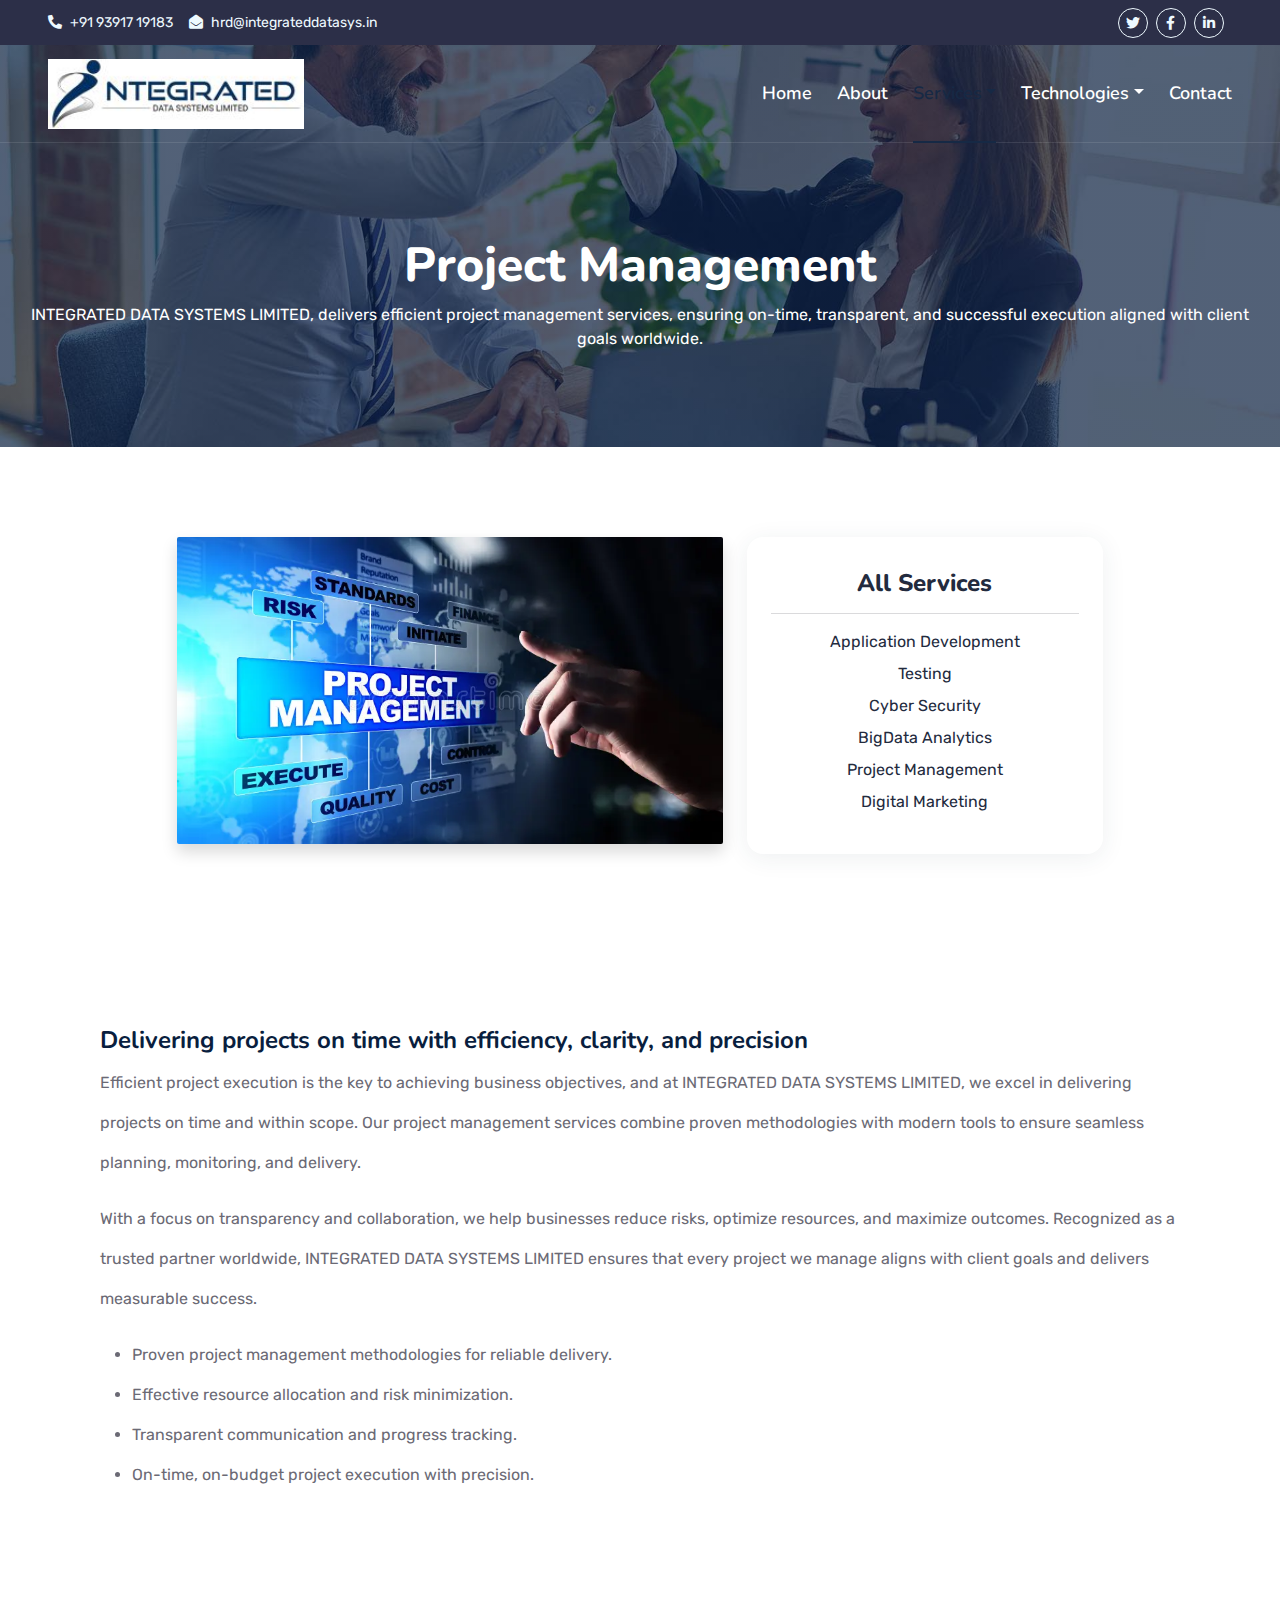
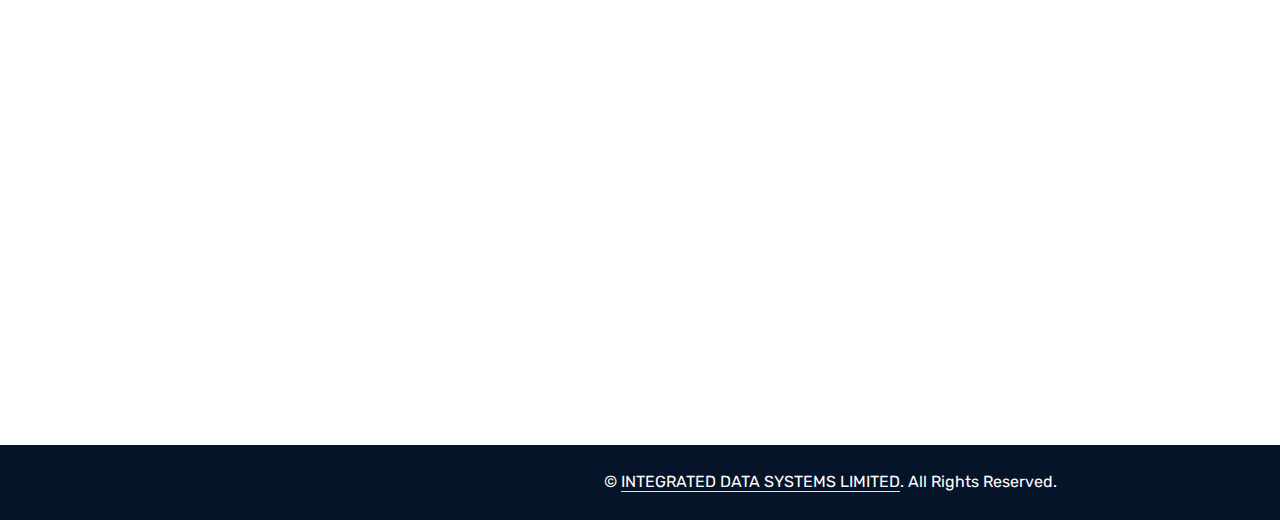
<file: pm.html>
<!DOCTYPE html>
<html lang="en">

<head>
    <meta charset="utf-8">
    <title>INTEGRATED DATA SYSTEMS LIMITED</title>
    <meta content="width=device-width, initial-scale=1.0" name="viewport">

    <!-- Favicon -->
    <link href="img/dew.png" rel="icon">

    <!-- Google Web Fonts -->
    <link rel="preconnect" href="https://fonts.googleapis.com">
    <link rel="preconnect" href="https://fonts.gstatic.com" crossorigin>
    <link href="https://fonts.googleapis.com/css2?family=Nunito:wght@400;600;700;800&family=Rubik:wght@400;500;600;700&display=swap" rel="stylesheet">

    <!-- Icon Font Stylesheet -->
    <link href="https://cdnjs.cloudflare.com/ajax/libs/font-awesome/5.10.0/css/all.min.css" rel="stylesheet">
    <link href="https://cdn.jsdelivr.net/npm/bootstrap-icons@1.4.1/font/bootstrap-icons.css" rel="stylesheet">

    <!-- Libraries Stylesheet -->
    <link href="lib/owlcarousel/assets/owl.carousel.min.css" rel="stylesheet">
    <link href="lib/animate/animate.min.css" rel="stylesheet">

    <!-- Customized Bootstrap Stylesheet -->
    <link href="css/bootstrap.min.css" rel="stylesheet">

    <!-- Template Stylesheet -->
    <link href="css/style.css" rel="stylesheet">
</head>

<body>
    <!-- Spinner Start -->
    <div id="spinner" class="show bg-white position-fixed translate-middle w-100 vh-100 top-50 start-50 d-flex align-items-center justify-content-center">
        <div class="spinner"></div>
    </div>
    <!-- Spinner End -->


    <!-- Topbar Start -->
    <div class="container-fluid bg-dark px-5 d-none d-lg-block">
        <div class="row gx-0">
            <div class="col-lg-8 text-center text-lg-start mb-2 mb-lg-0">
                <div class="d-inline-flex align-items-center" style="height: 45px;">
                    <small class="me-3 text-light"><i class="fa fa-phone-alt me-2"></i>+91 93917 19183</small>
                    <small class="text-light"><i class="fa fa-envelope-open me-2"></i>hrd@integrateddatasys.in</small>
                </div>
            </div>
            <div class="col-lg-4 text-center text-lg-end">
                <div class="d-inline-flex align-items-center" style="height: 45px;">
                    <a class="btn btn-sm btn-outline-light btn-sm-square rounded-circle me-2" href=""><i class="fab fa-twitter fw-normal"></i></a>
                    <a class="btn btn-sm btn-outline-light btn-sm-square rounded-circle me-2" href=""><i class="fab fa-facebook-f fw-normal"></i></a>
                    <a class="btn btn-sm btn-outline-light btn-sm-square rounded-circle me-2" href=""><i class="fab fa-linkedin-in fw-normal"></i></a>
                </div>
            </div>
        </div>
    </div>
    <!-- Topbar End -->


    <!-- Navbar Start -->
    <div class="container-fluid position-relative p-0">
        <nav class="navbar navbar-expand-lg navbar-dark px-5 py-3 py-lg-0">
            <a href="index.html" class="navbar-brand p-0">
                <img src="img/img15.png" alt="INTEGRATED DATA SYSTEMS LIMITED" style="height: 70px;">
            </a>
            <button class="navbar-toggler" type="button" data-bs-toggle="collapse" data-bs-target="#navbarCollapse">
                <span class="fa fa-bars"></span>
            </button>
            <div class="collapse navbar-collapse" id="navbarCollapse">
                <div class="navbar-nav ms-auto py-0">
                    <a href="index.html" class="nav-item nav-link">Home</a>
                    <a href="about.html" class="nav-item nav-link">About</a>
                    <div class="nav-item dropdown">
                        <a href="#" class="nav-link active dropdown-toggle" data-bs-toggle="dropdown">Services</a>
                        <div class="dropdown-menu m-0">
                            <a href="appdevelop.html" class="dropdown-item">Application Development</a>
                            <a href="test.html" class="dropdown-item">Testing</a>
                            <a href="csec.html" class="dropdown-item">Cyber Security</a>
                            <a href="bda.html" class="dropdown-item">BigData Analytics</a>
                            <a href="pm.html" class="dropdown-item">Project Management</a>
                            <a href="dm.html" class="dropdown-item">Digital Marketing</a>
                        </div>
                    </div>
                    <div class="nav-item dropdown">
                        <a href="#" class="nav-link dropdown-toggle" data-bs-toggle="dropdown">Technologies</a>
                        <div class="dropdown-menu m-0">
                            <a href="cc.html" class="dropdown-item">Cloud Computing</a>
                            <a href="java.html" class="dropdown-item">Java</a>
                            <a href="erpcrm.html" class="dropdown-item">ERP & CRM</a>
                            <a href="sap.html" class="dropdown-item">SAP</a>
                            <a href="devops.html" class="dropdown-item">DevOps</a>
                        </div>
                    </div>
                    <a href="contact.html" class="nav-item nav-link">Contact</a>
                </div>
            </div>
        </nav>

        <div class="container-fluid bg-primary py-5 bg-header" style="margin-bottom: 90px;">
            <div class="row py-5">
                <div class="col-12 pt-lg-5 mt-lg-5 text-center">
                    <h5 class="display-5 fw-bold text-white animated zoomIn">Project Management</h5>
                    <p class="text-white text-size-18 mb-0">INTEGRATED DATA SYSTEMS LIMITED, delivers efficient project management services, ensuring on-time, transparent, and successful execution aligned with client goals worldwide.</p>
                </div>
            </div>
        </div>
    </div>
    <!-- Navbar End -->

    <!-- Single Blog -->
    <section class="singleblog-section blogpage-section">

        <div class="container">
            <div class="row justify-content-center align-items-start my-5">
    <div class="col-lg-6 mb-4">
        <img src="img/pm.png" alt="Testing" class="img-fluid rounded shadow">
    </div>
    <div class="col-lg-4 mb-4">
        <div style="background:#fff; border-radius:16px; box-shadow:0 4px 24px rgba(44,62,80,0.08); padding:32px 24px;">
            <h4 class="fw-bold text-center mb-3" style="color:#232b3e;">All Services</h4>
            <hr>
            <ul class="list-unstyled mb-0 text-center">
                <li class="mb-2"><a href="appdevelop.html" style="color:#232b3e; text-decoration:none;">Application Development</a></li>
                <li class="mb-2"><a href="test.html" style="color:#232b3e; text-decoration:none;">Testing</a></li>
                <li class="mb-2"><a href="cyber.html" style="color:#232b3e; text-decoration:none;">Cyber Security</a></li>
                <li class="mb-2"><a href="big.html" style="color:#232b3e; text-decoration:none;">BigData Analytics</a></li>
                <li class="mb-2"><a href="pm.html" style="color:#232b3e; text-decoration:none;">Project Management</a></li>
                <li class="mb-2"><a href="digital.html" style="color:#232b3e; text-decoration:none;">Digital Marketing</a></li>
            </ul>
        </div>
    </div>
</div>
        </div>
        <div class="main-box">

            <div class="content1" data-aos="fade-up" data-aos-duration="700" style="padding: 100px; line-height: 40px;">
                <h4>Delivering projects on time with efficiency, clarity, and precision</h4>

                <p class="text-size-16">Efficient project execution is the key to achieving business objectives, and at INTEGRATED DATA SYSTEMS LIMITED, we excel in delivering projects on time and within scope. Our project management services combine proven methodologies with modern tools to ensure seamless planning, monitoring, and delivery.
                </p>
                <p class="text-size-16">With a focus on transparency and collaboration, we help businesses reduce risks, optimize resources, and maximize outcomes. Recognized as a trusted partner worldwide, INTEGRATED DATA SYSTEMS LIMITED ensures that every project we manage aligns with client goals and delivers measurable success.
                </p>
                <ul class="text-list list-none">
                    <li>Proven project management methodologies for reliable delivery.</li>
                    <li>Effective resource allocation and risk minimization.</li>
                    <li>Transparent communication and progress tracking.</li>
                    <li>On-time, on-budget project execution with precision.</li>
                </ul>
            </div>
        </div>
    </section>
    <!--banner end-->

    <!-- Footer Start -->
    <div class="container-fluid bg-dark text-light mt-5 wow fadeInUp" data-wow-delay="0.1s">
        <div class="container">
            <div class="row gx-5">
                <div class="col-lg-4 col-md-6 footer-about">
                    <div class="d-flex flex-column align-items-center justify-content-center text-center h-100 bg-primary p-4">
                        <a href="index.html" class="navbar-brand">
                            <img src="img/img15.png" alt="INTEGRATED DATA SYSTEMS LIMITED" style="height: 70px;">
                        </a>
                        <p class="mt-3 mb-4">Where technology meets creativity. We specialize in delivering cutting edge software solutions tailored to empower businesses of all scales. Our mission is to transform ideas into intelligent digital solutions fast, secure, and scalable ensuring you stay ahead in the ever evolving tech world.</p>
                        <form action="">
                            <div class="input-group">
                                <input type="text" class="form-control border-white p-3" placeholder="Your Email">
                                <button class="btn btn-dark">Sign Up</button>
                            </div>
                        </form>
                    </div>
                </div>
                <div class="col-lg-8 col-md-6">
                    <div class="row gx-5">
                        <div class="col-lg-4 col-md-12 pt-5 mb-5">
                            <div class="section-title section-title-sm position-relative pb-3 mb-4">
                                <h3 class="text-light mb-0">Get In Touch</h3>
                            </div>
                            <div class="d-flex mb-2">
                                <i class="bi bi-geo-alt text-primary me-2"></i>
                                <a class="address text-decoration-none text-white">4th Floor, Amritha Towers, Botanical Garden Road, Camelot Layout, Kondapur, Hyderabad, Telangana 500084.
                                </a>
                            </div>
                            <div class="d-flex mb-2">
                                <i class="bi bi-envelope-open text-primary me-2"></i>
                                <p class="mb-0">hrd@integrateddatasys.in</p>
                            </div>
                            <div class="d-flex mb-2">
                                <i class="bi bi-telephone text-primary me-2"></i>
                                <p class="mb-0">+91 93917 19183</p>
                            </div>
                        </div>
                        <div class="col-lg-4 col-md-12 pt-0 pt-lg-5 mb-5">
                            <div class="section-title section-title-sm position-relative pb-3 mb-4">
                                <h3 class="text-light mb-0">Services</h3>
                            </div>
                            <div class="link-animated d-flex flex-column justify-content-start">
                                <a class="text-light mb-2" href="#"><i class="bi bi-arrow-right text-primary me-2"></i>Application Development</a>
                                <a class="text-light mb-2" href="#"><i class="bi bi-arrow-right text-primary me-2"></i>Testing</a>
                                <a class="text-light mb-2" href="#"><i class="bi bi-arrow-right text-primary me-2"></i>Cyber Security</a>
                                <a class="text-light mb-2" href="#"><i class="bi bi-arrow-right text-primary me-2"></i>BigData Analytics</a>
                                <a class="text-light mb-2" href="#"><i class="bi bi-arrow-right text-primary me-2"></i>Project Management</a>
                                <a class="text-light" href="#"><i class="bi bi-arrow-right text-primary me-2"></i>Digital Marketing</a>
                            </div>
                        </div>
                        <div class="col-lg-4 col-md-12 pt-0 pt-lg-5 mb-5">
                            <div class="section-title section-title-sm position-relative pb-3 mb-4">
                                <h3 class="text-light mb-0">Technologies</h3>
                            </div>
                            <div class="link-animated d-flex flex-column justify-content-start">
                                <a class="text-light mb-2" href="#"><i class="bi bi-arrow-right text-primary me-2"></i>Java</a>
                                <a class="text-light mb-2" href="#"><i class="bi bi-arrow-right text-primary me-2"></i>Cloud Computing</a>
                                <a class="text-light mb-2" href="#"><i class="bi bi-arrow-right text-primary me-2"></i>ERP & CRM</a>
                                <a class="text-light mb-2" href="#"><i class="bi bi-arrow-right text-primary me-2"></i>SAP</a>
                                <a class="text-light mb-2" href="#"><i class="bi bi-arrow-right text-primary me-2"></i>DevOps</a>
                            </div>
                        </div>
                    </div>
                </div>
            </div>
        </div>
    </div>
    <div class="container-fluid text-white" style="background: #061429;">
        <div class="container text-center">
            <div class="row justify-content-end">
                <div class="col-lg-8 col-md-6">
                    <div class="d-flex align-items-center justify-content-center" style="height: 75px;">
                        <p class="mb-0">&copy; <a class="text-white border-bottom" href="#">INTEGRATED DATA SYSTEMS LIMITED</a>. All Rights Reserved. 
                    </div>
                </div>
            </div>
        </div>
    </div>
    <!-- Footer End -->


    <!-- Back to Top -->
    <a href="#" class="btn btn-lg btn-primary btn-lg-square rounded back-to-top"><i class="bi bi-arrow-up"></i></a>


    <!-- JavaScript Libraries -->
    <script src="https://code.jquery.com/jquery-3.4.1.min.js"></script>
    <script src="https://cdn.jsdelivr.net/npm/bootstrap@5.0.0/dist/js/bootstrap.bundle.min.js"></script>
    <script src="lib/wow/wow.min.js"></script>
    <script src="lib/easing/easing.min.js"></script>
    <script src="lib/waypoints/waypoints.min.js"></script>
    <script src="lib/counterup/counterup.min.js"></script>
    <script src="lib/owlcarousel/owl.carousel.min.js"></script>

    <!-- Template Javascript -->
    <script src="js/main.js"></script>
</body>

</html>
</file>
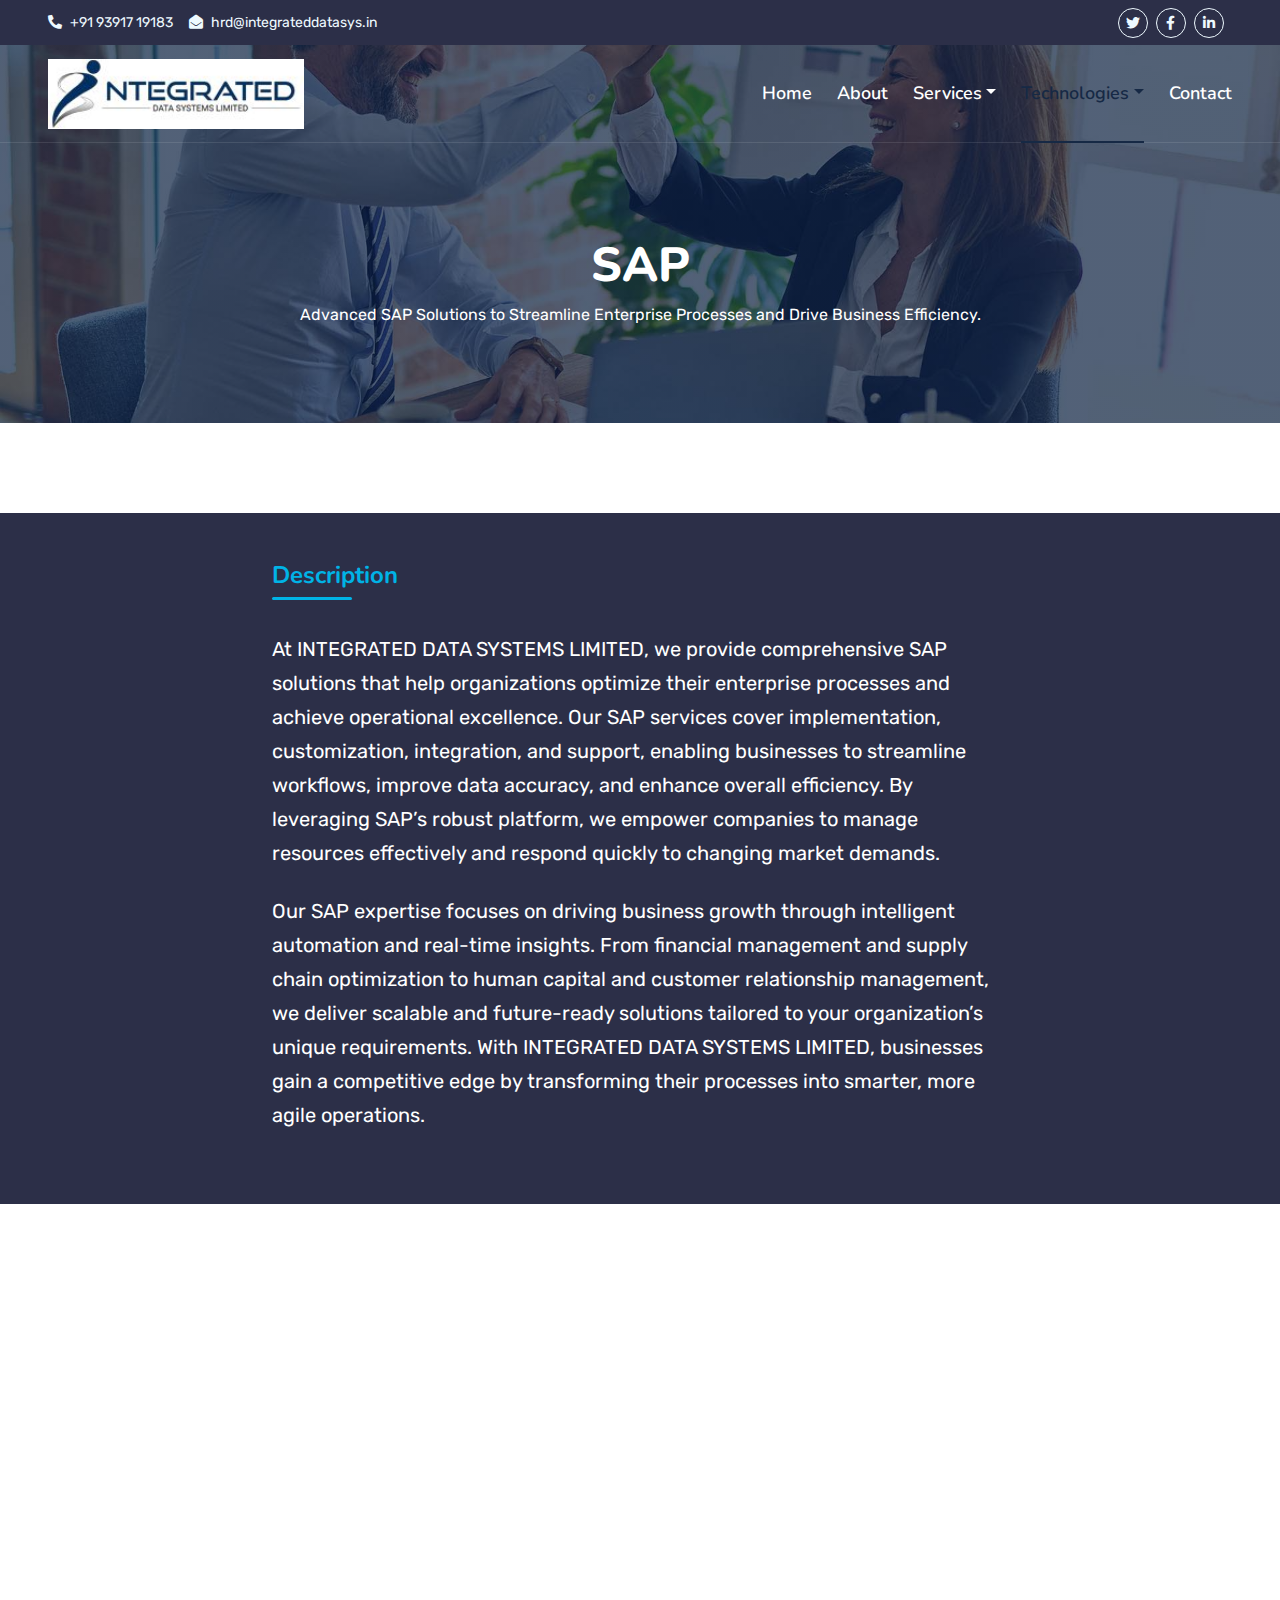
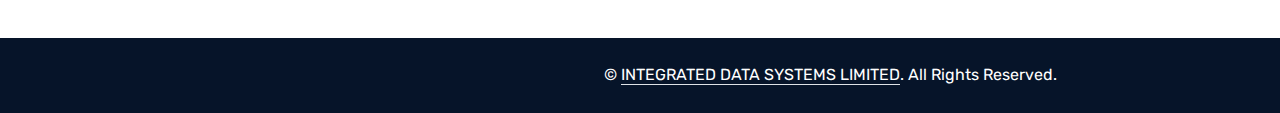
<file: sap.html>
<!DOCTYPE html>
<html lang="en">

<head>
    <meta charset="utf-8">
    <title>INTEGRATED DATA SYSTEMS LIMITED</title>
    <meta content="width=device-width, initial-scale=1.0" name="viewport">

    <!-- Favicon -->
    <link href="img/dew.png" rel="icon">

    <!-- Google Web Fonts -->
    <link rel="preconnect" href="https://fonts.googleapis.com">
    <link rel="preconnect" href="https://fonts.gstatic.com" crossorigin>
    <link href="https://fonts.googleapis.com/css2?family=Nunito:wght@400;600;700;800&family=Rubik:wght@400;500;600;700&display=swap" rel="stylesheet">

    <!-- Icon Font Stylesheet -->
    <link href="https://cdnjs.cloudflare.com/ajax/libs/font-awesome/5.10.0/css/all.min.css" rel="stylesheet">
    <link href="https://cdn.jsdelivr.net/npm/bootstrap-icons@1.4.1/font/bootstrap-icons.css" rel="stylesheet">

    <!-- Libraries Stylesheet -->
    <link href="lib/owlcarousel/assets/owl.carousel.min.css" rel="stylesheet">
    <link href="lib/animate/animate.min.css" rel="stylesheet">

    <!-- Customized Bootstrap Stylesheet -->
    <link href="css/bootstrap.min.css" rel="stylesheet">

    <!-- Template Stylesheet -->
    <link href="css/style.css" rel="stylesheet">
</head>

<body>
    <!-- Spinner Start -->
    <div id="spinner" class="show bg-white position-fixed translate-middle w-100 vh-100 top-50 start-50 d-flex align-items-center justify-content-center">
        <div class="spinner"></div>
    </div>
    <!-- Spinner End -->


    <!-- Topbar Start -->
    <div class="container-fluid bg-dark px-5 d-none d-lg-block">
        <div class="row gx-0">
            <div class="col-lg-8 text-center text-lg-start mb-2 mb-lg-0">
                <div class="d-inline-flex align-items-center" style="height: 45px;">
                    <small class="me-3 text-light"><i class="fa fa-phone-alt me-2"></i>+91 93917 19183</small>
                    <small class="text-light"><i class="fa fa-envelope-open me-2"></i>hrd@integrateddatasys.in</small>
                </div>
            </div>
            <div class="col-lg-4 text-center text-lg-end">
                <div class="d-inline-flex align-items-center" style="height: 45px;">
                    <a class="btn btn-sm btn-outline-light btn-sm-square rounded-circle me-2" href=""><i class="fab fa-twitter fw-normal"></i></a>
                    <a class="btn btn-sm btn-outline-light btn-sm-square rounded-circle me-2" href=""><i class="fab fa-facebook-f fw-normal"></i></a>
                    <a class="btn btn-sm btn-outline-light btn-sm-square rounded-circle me-2" href=""><i class="fab fa-linkedin-in fw-normal"></i></a>
                </div>
            </div>
        </div>
    </div>
    <!-- Topbar End -->


    <!-- Navbar Start -->
    <div class="container-fluid position-relative p-0">
        <nav class="navbar navbar-expand-lg navbar-dark px-5 py-3 py-lg-0">
            <a href="index.html" class="navbar-brand p-0">
                <img src="img/img15.png" alt="INTEGRATED DATA SYSTEMS LIMITED" style="height: 70px;">
            </a>
            <button class="navbar-toggler" type="button" data-bs-toggle="collapse" data-bs-target="#navbarCollapse">
                <span class="fa fa-bars"></span>
            </button>
            <div class="collapse navbar-collapse" id="navbarCollapse">
                <div class="navbar-nav ms-auto py-0">
                    <a href="index.html" class="nav-item nav-link">Home</a>
                    <a href="about.html" class="nav-item nav-link">About</a>
                    <div class="nav-item dropdown">
                        <a href="#" class="nav-link dropdown-toggle" data-bs-toggle="dropdown">Services</a>
                        <div class="dropdown-menu m-0">
                            <a href="appdevelop.html" class="dropdown-item">Application Development</a>
                            <a href="test.html" class="dropdown-item">Testing</a>
                            <a href="csec.html" class="dropdown-item">Cyber Security</a>
                            <a href="bda.html" class="dropdown-item">BigData Analytics</a>
                            <a href="pm.html" class="dropdown-item">Project Management</a>
                            <a href="dm.html" class="dropdown-item">Digital Marketing</a>
                        </div>
                    </div>
                    <div class="nav-item dropdown">
                        <a href="#" class="nav-link active dropdown-toggle" data-bs-toggle="dropdown">Technologies</a>
                        <div class="dropdown-menu m-0">
                            <a href="cc.html" class="dropdown-item">Cloud Computing</a>
                            <a href="java.html" class="dropdown-item">Java</a>
                            <a href="erpcrm.html" class="dropdown-item">ERP & CRM</a>
                            <a href="sap.html" class="dropdown-item">SAP</a>
                            <a href="devops.html" class="dropdown-item">DevOps</a>
                        </div>
                    </div>
                    <a href="contact.html" class="nav-item nav-link">Contact</a>
                </div>
            </div>
        </nav>

        <div class="container-fluid bg-primary py-5 bg-header" style="margin-bottom: 90px;">
            <div class="row py-5">
                <div class="col-12 pt-lg-5 mt-lg-5 text-center">
                    <h5 class="display-5 fw-bold text-white animated zoomIn">SAP</h5>
                    <p class="text-white text-size-18 mb-0">Advanced SAP Solutions to Streamline Enterprise Processes and Drive Business Efficiency.</p>
                </div>
            </div>
        </div>
    </div>
    <!-- Navbar End -->

    <!-- MORE INFORMATION SECTION -->
<section class="bg-dark py-5">
    <div class="container">
        <div class="row justify-content-center">
            <div class="col-lg-8">
                <h3 class="desc-title mb-4">Description</h3>
                <p class="desc-text">
                    At INTEGRATED DATA SYSTEMS LIMITED,  we provide comprehensive SAP solutions that help organizations optimize their enterprise processes and achieve operational excellence. Our SAP services cover implementation, customization, integration, and support, enabling businesses to streamline workflows, improve data accuracy, and enhance overall efficiency. By leveraging SAP’s robust platform, we empower companies to manage resources effectively and respond quickly to changing market demands.
                </p>
                <p class="desc-text">
                    Our SAP expertise focuses on driving business growth through intelligent automation and real-time insights. From financial management and supply chain optimization to human capital and customer relationship management, we deliver scalable and future-ready solutions tailored to your organization’s unique requirements. With INTEGRATED DATA SYSTEMS LIMITED, businesses gain a competitive edge by transforming their processes into smarter, more agile operations.
                </p>
            </div>
        </div>
    </div>
</section>

    <!-- Footer Start -->
    <div class="container-fluid bg-dark text-light mt-5 wow fadeInUp" data-wow-delay="0.1s">
        <div class="container">
            <div class="row gx-5">
                <div class="col-lg-4 col-md-6 footer-about">
                    <div class="d-flex flex-column align-items-center justify-content-center text-center h-100 bg-primary p-4">
                        <a href="index.html" class="navbar-brand">
                            <img src="img/img15.png" alt="INTEGRATED DATA SYSTEMS LIMITED" style="height: 70px;">
                        </a>
                        <p class="mt-3 mb-4">Where technology meets creativity. We specialize in delivering cutting edge software solutions tailored to empower businesses of all scales. Our mission is to transform ideas into intelligent digital solutions fast, secure, and scalable ensuring you stay ahead in the ever evolving tech world.</p>
                        <form action="">
                            <div class="input-group">
                                <input type="text" class="form-control border-white p-3" placeholder="Your Email">
                                <button class="btn btn-dark">Sign Up</button>
                            </div>
                        </form>
                    </div>
                </div>
                <div class="col-lg-8 col-md-6">
                    <div class="row gx-5">
                        <div class="col-lg-4 col-md-12 pt-5 mb-5">
                            <div class="section-title section-title-sm position-relative pb-3 mb-4">
                                <h3 class="text-light mb-0">Get In Touch</h3>
                            </div>
                            <div class="d-flex mb-2">
                                <i class="bi bi-geo-alt text-primary me-2"></i>
                                <a class="address text-decoration-none text-white">4th Floor, Amritha Towers, Botanical Garden Road, Camelot Layout, Kondapur, Hyderabad, Telangana 500084.
                                </a>
                            </div>
                            <div class="d-flex mb-2">
                                <i class="bi bi-envelope-open text-primary me-2"></i>
                                <p class="mb-0">hrd@integrateddatasys.in</p>
                            </div>
                            <div class="d-flex mb-2">
                                <i class="bi bi-telephone text-primary me-2"></i>
                                <p class="mb-0">+91 93917 19183</p>
                            </div>
                        </div>
                        <div class="col-lg-4 col-md-12 pt-0 pt-lg-5 mb-5">
                            <div class="section-title section-title-sm position-relative pb-3 mb-4">
                                <h3 class="text-light mb-0">Services</h3>
                            </div>
                            <div class="link-animated d-flex flex-column justify-content-start">
                                <a class="text-light mb-2" href="#"><i class="bi bi-arrow-right text-primary me-2"></i>Application Development</a>
                                <a class="text-light mb-2" href="#"><i class="bi bi-arrow-right text-primary me-2"></i>Testing</a>
                                <a class="text-light mb-2" href="#"><i class="bi bi-arrow-right text-primary me-2"></i>Cyber Security</a>
                                <a class="text-light mb-2" href="#"><i class="bi bi-arrow-right text-primary me-2"></i>BigData Analytics</a>
                                <a class="text-light mb-2" href="#"><i class="bi bi-arrow-right text-primary me-2"></i>Project Management</a>
                                <a class="text-light" href="#"><i class="bi bi-arrow-right text-primary me-2"></i>Digital Marketing</a>
                            </div>
                        </div>
                        <div class="col-lg-4 col-md-12 pt-0 pt-lg-5 mb-5">
                            <div class="section-title section-title-sm position-relative pb-3 mb-4">
                                <h3 class="text-light mb-0">Technologies</h3>
                            </div>
                            <div class="link-animated d-flex flex-column justify-content-start">
                                <a class="text-light mb-2" href="#"><i class="bi bi-arrow-right text-primary me-2"></i>Java</a>
                                <a class="text-light mb-2" href="#"><i class="bi bi-arrow-right text-primary me-2"></i>Cloud Computing</a>
                                <a class="text-light mb-2" href="#"><i class="bi bi-arrow-right text-primary me-2"></i>ERP & CRM</a>
                                <a class="text-light mb-2" href="#"><i class="bi bi-arrow-right text-primary me-2"></i>SAP</a>
                                <a class="text-light mb-2" href="#"><i class="bi bi-arrow-right text-primary me-2"></i>DevOps</a>
                            </div>
                        </div>
                    </div>
                </div>
            </div>
        </div>
    </div>
    <div class="container-fluid text-white" style="background: #061429;">
        <div class="container text-center">
            <div class="row justify-content-end">
                <div class="col-lg-8 col-md-6">
                    <div class="d-flex align-items-center justify-content-center" style="height: 75px;">
                        <p class="mb-0">&copy; <a class="text-white border-bottom" href="#">INTEGRATED DATA SYSTEMS LIMITED</a>. All Rights Reserved. 
                    </div>
                </div>
            </div>
        </div>
    </div>
    <!-- Footer End -->


    <!-- Back to Top -->
    <a href="#" class="btn btn-lg btn-primary btn-lg-square rounded back-to-top"><i class="bi bi-arrow-up"></i></a>


    <!-- JavaScript Libraries -->
    <script src="https://code.jquery.com/jquery-3.4.1.min.js"></script>
    <script src="https://cdn.jsdelivr.net/npm/bootstrap@5.0.0/dist/js/bootstrap.bundle.min.js"></script>
    <script src="lib/wow/wow.min.js"></script>
    <script src="lib/easing/easing.min.js"></script>
    <script src="lib/waypoints/waypoints.min.js"></script>
    <script src="lib/counterup/counterup.min.js"></script>
    <script src="lib/owlcarousel/owl.carousel.min.js"></script>

    <!-- Template Javascript -->
    <script src="js/main.js"></script>
</body>

</html>
</file>
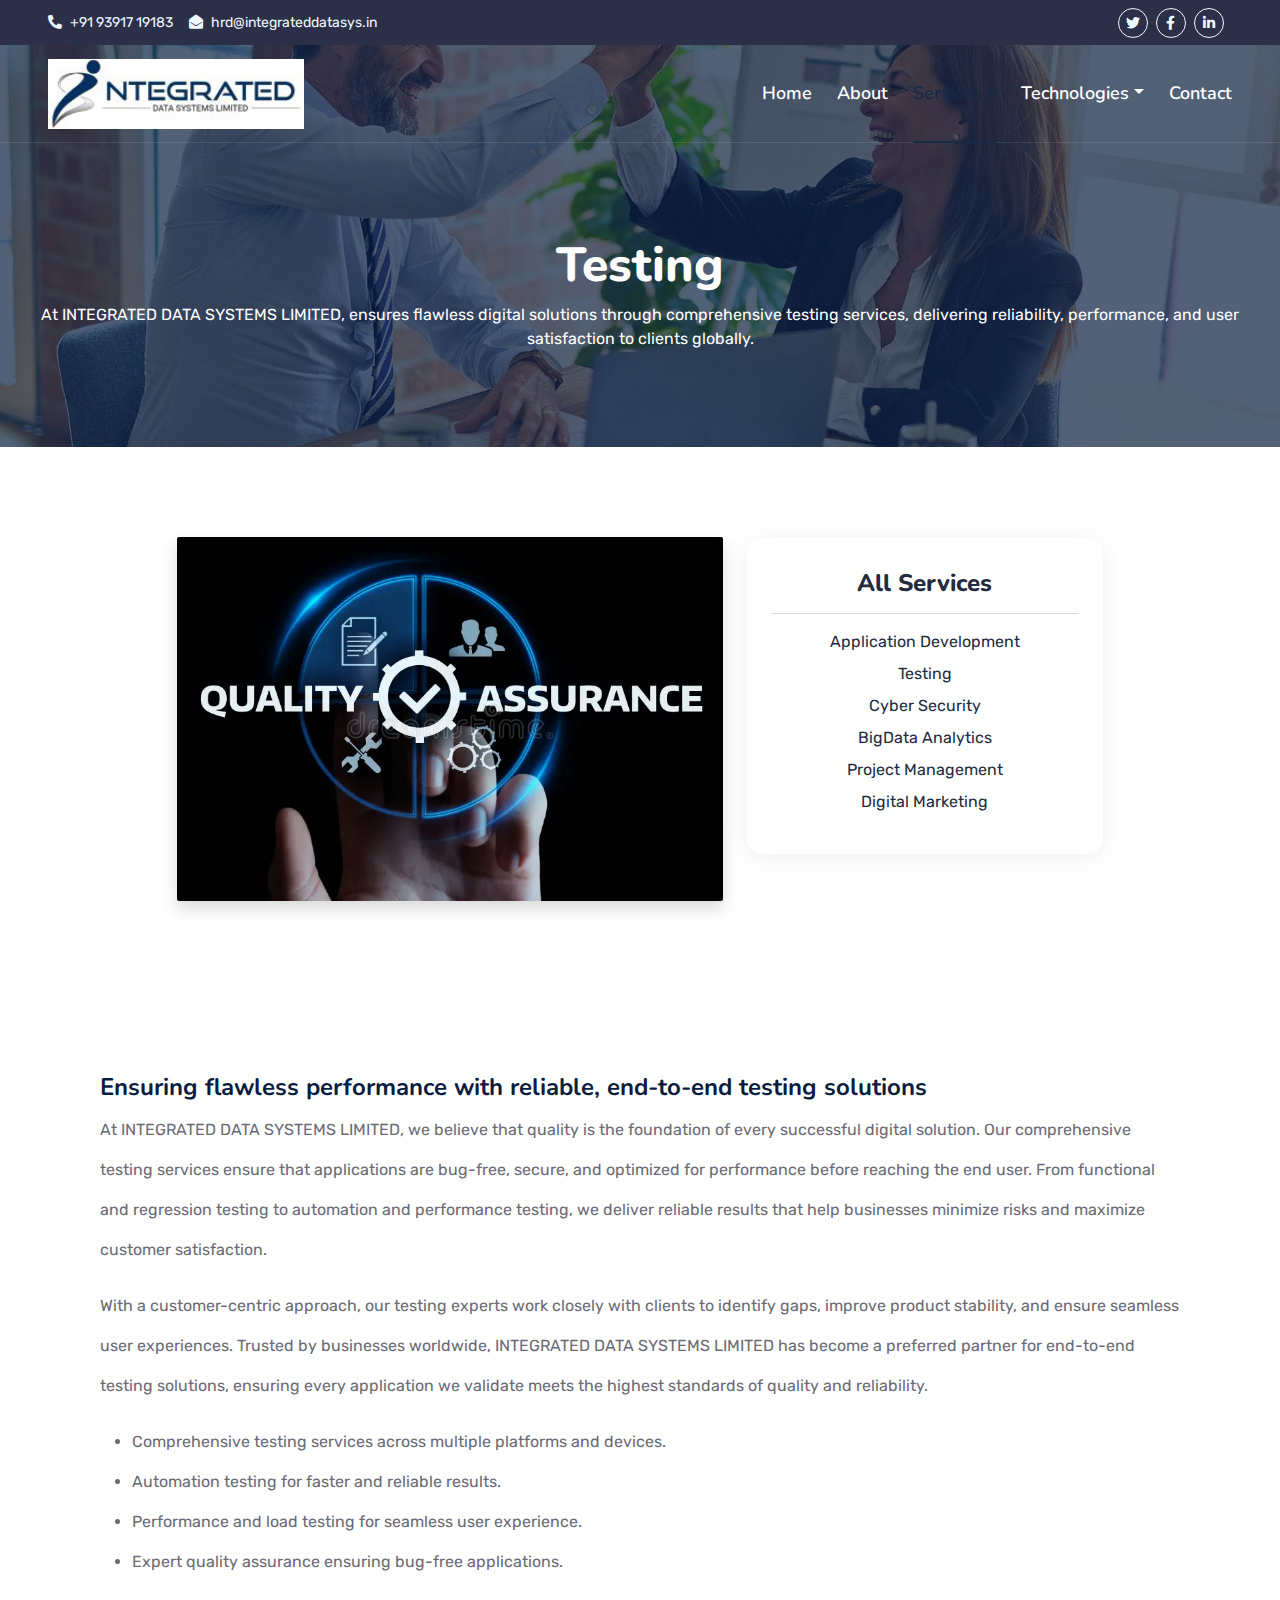
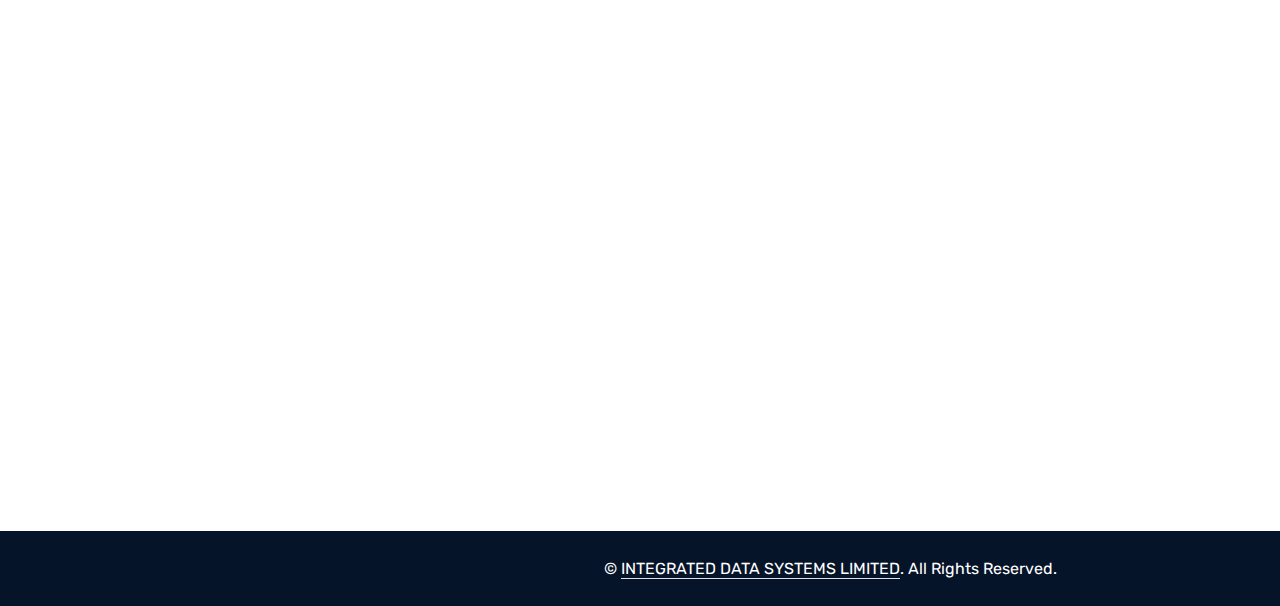
<file: test.html>
<!DOCTYPE html>
<html lang="en">

<head>
    <meta charset="utf-8">
    <title>INTEGRATED DATA SYSTEMS LIMITED</title>
    <meta content="width=device-width, initial-scale=1.0" name="viewport">

    <!-- Favicon -->
    <link href="img/dew.png" rel="icon">

    <!-- Google Web Fonts -->
    <link rel="preconnect" href="https://fonts.googleapis.com">
    <link rel="preconnect" href="https://fonts.gstatic.com" crossorigin>
    <link href="https://fonts.googleapis.com/css2?family=Nunito:wght@400;600;700;800&family=Rubik:wght@400;500;600;700&display=swap" rel="stylesheet">

    <!-- Icon Font Stylesheet -->
    <link href="https://cdnjs.cloudflare.com/ajax/libs/font-awesome/5.10.0/css/all.min.css" rel="stylesheet">
    <link href="https://cdn.jsdelivr.net/npm/bootstrap-icons@1.4.1/font/bootstrap-icons.css" rel="stylesheet">

    <!-- Libraries Stylesheet -->
    <link href="lib/owlcarousel/assets/owl.carousel.min.css" rel="stylesheet">
    <link href="lib/animate/animate.min.css" rel="stylesheet">

    <!-- Customized Bootstrap Stylesheet -->
    <link href="css/bootstrap.min.css" rel="stylesheet">

    <!-- Template Stylesheet -->
    <link href="css/style.css" rel="stylesheet">
</head>

<body>
    <!-- Spinner Start -->
    <div id="spinner" class="show bg-white position-fixed translate-middle w-100 vh-100 top-50 start-50 d-flex align-items-center justify-content-center">
        <div class="spinner"></div>
    </div>
    <!-- Spinner End -->


    <!-- Topbar Start -->
    <div class="container-fluid bg-dark px-5 d-none d-lg-block">
        <div class="row gx-0">
            <div class="col-lg-8 text-center text-lg-start mb-2 mb-lg-0">
                <div class="d-inline-flex align-items-center" style="height: 45px;">
                    <small class="me-3 text-light"><i class="fa fa-phone-alt me-2"></i>+91 93917 19183</small>
                    <small class="text-light"><i class="fa fa-envelope-open me-2"></i>hrd@integrateddatasys.in</small>
                </div>
            </div>
            <div class="col-lg-4 text-center text-lg-end">
                <div class="d-inline-flex align-items-center" style="height: 45px;">
                    <a class="btn btn-sm btn-outline-light btn-sm-square rounded-circle me-2" href=""><i class="fab fa-twitter fw-normal"></i></a>
                    <a class="btn btn-sm btn-outline-light btn-sm-square rounded-circle me-2" href=""><i class="fab fa-facebook-f fw-normal"></i></a>
                    <a class="btn btn-sm btn-outline-light btn-sm-square rounded-circle me-2" href=""><i class="fab fa-linkedin-in fw-normal"></i></a>
                </div>
            </div>
        </div>
    </div>
    <!-- Topbar End -->


    <!-- Navbar Start -->
    <div class="container-fluid position-relative p-0">
        <nav class="navbar navbar-expand-lg navbar-dark px-5 py-3 py-lg-0">
            <a href="index.html" class="navbar-brand p-0">
                <img src="img/img15.png" alt="INTEGRATED DATA SYSTEMS LIMITED" style="height: 70px;">
            </a>
            <button class="navbar-toggler" type="button" data-bs-toggle="collapse" data-bs-target="#navbarCollapse">
                <span class="fa fa-bars"></span>
            </button>
            <div class="collapse navbar-collapse" id="navbarCollapse">
                <div class="navbar-nav ms-auto py-0">
                    <a href="index.html" class="nav-item nav-link">Home</a>
                    <a href="about.html" class="nav-item nav-link">About</a>
                    <div class="nav-item dropdown">
                        <a href="#" class="nav-link active dropdown-toggle" data-bs-toggle="dropdown">Services</a>
                        <div class="dropdown-menu m-0">
                            <a href="appdevelop.html" class="dropdown-item">Application Development</a>
                            <a href="test.html" class="dropdown-item">Testing</a>
                            <a href="csec.html" class="dropdown-item">Cyber Security</a>
                            <a href="bda.html" class="dropdown-item">BigData Analytics</a>
                            <a href="pm.html" class="dropdown-item">Project Management</a>
                            <a href="dm.html" class="dropdown-item">Digital Marketing</a>
                        </div>
                    </div>
                    <div class="nav-item dropdown">
                        <a href="#" class="nav-link dropdown-toggle" data-bs-toggle="dropdown">Technologies</a>
                        <div class="dropdown-menu m-0">
                            <a href="cc.html" class="dropdown-item">Cloud Computing</a>
                            <a href="java.html" class="dropdown-item">Java</a>
                            <a href="erpcrm.html" class="dropdown-item">ERP & CRM</a>
                            <a href="sap.html" class="dropdown-item">SAP</a>
                            <a href="devops.html" class="dropdown-item">DevOps</a>
                        </div>
                    </div>
                    <a href="contact.html" class="nav-item nav-link">Contact</a>
                </div>
            </div>
        </nav>

        <div class="container-fluid bg-primary py-5 bg-header" style="margin-bottom: 90px;">
            <div class="row py-5">
                <div class="col-12 pt-lg-5 mt-lg-5 text-center">
                    <h5 class="display-5 fw-bold text-white animated zoomIn">Testing</h5>
                    <p class="text-white text-size-18 mb-0">At INTEGRATED DATA SYSTEMS LIMITED, ensures flawless digital solutions through comprehensive testing services, delivering reliability, performance, and user satisfaction to clients globally.</p>
                </div>
            </div>
        </div>
    </div>
    <!-- Navbar End -->

    <!-- Single Blog -->
    <section class="singleblog-section blogpage-section">

        <div class="container">
            <div class="row justify-content-center align-items-start my-5">
    <div class="col-lg-6 mb-4">
        <img src="img/qa.png" alt="Testing" class="img-fluid rounded shadow">
    </div>
    <div class="col-lg-4 mb-4">
        <div style="background:#fff; border-radius:16px; box-shadow:0 4px 24px rgba(44,62,80,0.08); padding:32px 24px;">
            <h4 class="fw-bold text-center mb-3" style="color:#232b3e;">All Services</h4>
            <hr>
            <ul class="list-unstyled mb-0 text-center">
                <li class="mb-2"><a href="appdevelop.html" style="color:#232b3e; text-decoration:none;">Application Development</a></li>
                <li class="mb-2"><a href="test.html" style="color:#232b3e; text-decoration:none;">Testing</a></li>
                <li class="mb-2"><a href="cyber.html" style="color:#232b3e; text-decoration:none;">Cyber Security</a></li>
                <li class="mb-2"><a href="big.html" style="color:#232b3e; text-decoration:none;">BigData Analytics</a></li>
                <li class="mb-2"><a href="pm.html" style="color:#232b3e; text-decoration:none;">Project Management</a></li>
                <li class="mb-2"><a href="digital.html" style="color:#232b3e; text-decoration:none;">Digital Marketing</a></li>
            </ul>
        </div>
    </div>
</div>
        </div>
        <div class="main-box">

            <div class="content1" data-aos="fade-up" data-aos-duration="700" style="padding: 100px; line-height: 40px;">
                <h4>Ensuring flawless performance with reliable, end-to-end testing solutions</h4>

                <p class="text-size-16">At INTEGRATED DATA SYSTEMS LIMITED, we believe that quality is the foundation of every successful digital solution. Our comprehensive testing services ensure that applications are bug-free, secure, and optimized for 
                    performance before reaching the end user. From functional and regression testing to automation and performance testing, we deliver reliable results that help businesses minimize risks and maximize customer satisfaction.
                </p>
                <p class="text-size-16">With a customer-centric approach, our testing experts work closely with clients to identify gaps, improve product stability, and ensure seamless user experiences. Trusted by businesses worldwide, INTEGRATED DATA SYSTEMS LIMITED has become a preferred partner for end-to-end testing solutions, ensuring every application we validate meets the highest standards of quality and reliability.
                </p>
                <ul class="text-list list-none">
                    <li>Comprehensive testing services across multiple platforms and devices.</li>
                    <li>Automation testing for faster and reliable results.</li>
                    <li>Performance and load testing for seamless user experience.</li>
                    <li>Expert quality assurance ensuring bug-free applications.</li>
                </ul>
            </div>
        </div>
    </section>
    <!--banner end-->

    <!-- Footer Start -->
    <div class="container-fluid bg-dark text-light mt-5 wow fadeInUp" data-wow-delay="0.1s">
        <div class="container">
            <div class="row gx-5">
                <div class="col-lg-4 col-md-6 footer-about">
                    <div class="d-flex flex-column align-items-center justify-content-center text-center h-100 bg-primary p-4">
                        <a href="index.html" class="navbar-brand">
                            <img src="img/img15.png" alt="INTEGRATED DATA SYSTEMS LIMITED" style="height: 70px;">
                        </a>
                        <p class="mt-3 mb-4">Where technology meets creativity. We specialize in delivering cutting edge software solutions tailored to empower businesses of all scales. Our mission is to transform ideas into intelligent digital solutions fast, secure, and scalable ensuring you stay ahead in the ever evolving tech world.</p>
                        <form action="">
                            <div class="input-group">
                                <input type="text" class="form-control border-white p-3" placeholder="Your Email">
                                <button class="btn btn-dark">Sign Up</button>
                            </div>
                        </form>
                    </div>
                </div>
                <div class="col-lg-8 col-md-6">
                    <div class="row gx-5">
                        <div class="col-lg-4 col-md-12 pt-5 mb-5">
                            <div class="section-title section-title-sm position-relative pb-3 mb-4">
                                <h3 class="text-light mb-0">Get In Touch</h3>
                            </div>
                            <div class="d-flex mb-2">
                                <i class="bi bi-geo-alt text-primary me-2"></i>
                                <a class="address text-decoration-none text-white">4th Floor, Amritha Towers, Botanical Garden Road, Camelot Layout, Kondapur, Hyderabad, Telangana 500084.
                                </a>
                            </div>
                            <div class="d-flex mb-2">
                                <i class="bi bi-envelope-open text-primary me-2"></i>
                                <p class="mb-0">hrd@integrateddatasys.in</p>
                            </div>
                            <div class="d-flex mb-2">
                                <i class="bi bi-telephone text-primary me-2"></i>
                                <p class="mb-0">+91 93917 19183</p>
                            </div>
                        </div>
                        <div class="col-lg-4 col-md-12 pt-0 pt-lg-5 mb-5">
                            <div class="section-title section-title-sm position-relative pb-3 mb-4">
                                <h3 class="text-light mb-0">Services</h3>
                            </div>
                            <div class="link-animated d-flex flex-column justify-content-start">
                                <a class="text-light mb-2" href="#"><i class="bi bi-arrow-right text-primary me-2"></i>Application Development</a>
                                <a class="text-light mb-2" href="#"><i class="bi bi-arrow-right text-primary me-2"></i>Testing</a>
                                <a class="text-light mb-2" href="#"><i class="bi bi-arrow-right text-primary me-2"></i>Cyber Security</a>
                                <a class="text-light mb-2" href="#"><i class="bi bi-arrow-right text-primary me-2"></i>BigData Analytics</a>
                                <a class="text-light mb-2" href="#"><i class="bi bi-arrow-right text-primary me-2"></i>Project Management</a>
                                <a class="text-light" href="#"><i class="bi bi-arrow-right text-primary me-2"></i>Digital Marketing</a>
                            </div>
                        </div>
                        <div class="col-lg-4 col-md-12 pt-0 pt-lg-5 mb-5">
                            <div class="section-title section-title-sm position-relative pb-3 mb-4">
                                <h3 class="text-light mb-0">Technologies</h3>
                            </div>
                            <div class="link-animated d-flex flex-column justify-content-start">
                                <a class="text-light mb-2" href="#"><i class="bi bi-arrow-right text-primary me-2"></i>Java</a>
                                <a class="text-light mb-2" href="#"><i class="bi bi-arrow-right text-primary me-2"></i>Cloud Computing</a>
                                <a class="text-light mb-2" href="#"><i class="bi bi-arrow-right text-primary me-2"></i>ERP & CRM</a>
                                <a class="text-light mb-2" href="#"><i class="bi bi-arrow-right text-primary me-2"></i>SAP</a>
                                <a class="text-light mb-2" href="#"><i class="bi bi-arrow-right text-primary me-2"></i>DevOps</a>
                            </div>
                        </div>
                    </div>
                </div>
            </div>
        </div>
    </div>
    <div class="container-fluid text-white" style="background: #061429;">
        <div class="container text-center">
            <div class="row justify-content-end">
                <div class="col-lg-8 col-md-6">
                    <div class="d-flex align-items-center justify-content-center" style="height: 75px;">
                        <p class="mb-0">&copy; <a class="text-white border-bottom" href="#">INTEGRATED DATA SYSTEMS LIMITED</a>. All Rights Reserved. 
                    </div>
                </div>
            </div>
        </div>
    </div>
    <!-- Footer End -->


    <!-- Back to Top -->
    <a href="#" class="btn btn-lg btn-primary btn-lg-square rounded back-to-top"><i class="bi bi-arrow-up"></i></a>


    <!-- JavaScript Libraries -->
    <script src="https://code.jquery.com/jquery-3.4.1.min.js"></script>
    <script src="https://cdn.jsdelivr.net/npm/bootstrap@5.0.0/dist/js/bootstrap.bundle.min.js"></script>
    <script src="lib/wow/wow.min.js"></script>
    <script src="lib/easing/easing.min.js"></script>
    <script src="lib/waypoints/waypoints.min.js"></script>
    <script src="lib/counterup/counterup.min.js"></script>
    <script src="lib/owlcarousel/owl.carousel.min.js"></script>

    <!-- Template Javascript -->
    <script src="js/main.js"></script>
</body>

</html>
</file>
<file: css/style.css>
/********** Template CSS **********/
:root {
    --primary: #162945;
    --secondary: #34AD54;
    --light: #EEF9FF;
    --dark: #091E3E;
}


/*** Spinner ***/
.spinner {
    width: 40px;
    height: 40px;
    background: var(--primary);
    margin: 100px auto;
    -webkit-animation: sk-rotateplane 1.2s infinite ease-in-out;
    animation: sk-rotateplane 1.2s infinite ease-in-out;
}

@-webkit-keyframes sk-rotateplane {
    0% {
        -webkit-transform: perspective(120px)
    }
    50% {
        -webkit-transform: perspective(120px) rotateY(180deg)
    }
    100% {
        -webkit-transform: perspective(120px) rotateY(180deg) rotateX(180deg)
    }
}

@keyframes sk-rotateplane {
    0% {
        transform: perspective(120px) rotateX(0deg) rotateY(0deg);
        -webkit-transform: perspective(120px) rotateX(0deg) rotateY(0deg)
    }
    50% {
        transform: perspective(120px) rotateX(-180.1deg) rotateY(0deg);
        -webkit-transform: perspective(120px) rotateX(-180.1deg) rotateY(0deg)
    }
    100% {
        transform: perspective(120px) rotateX(-180deg) rotateY(-179.9deg);
        -webkit-transform: perspective(120px) rotateX(-180deg) rotateY(-179.9deg);
    }
}

#spinner {
    opacity: 0;
    visibility: hidden;
    transition: opacity .5s ease-out, visibility 0s linear .5s;
    z-index: 99999;
}

#spinner.show {
    transition: opacity .5s ease-out, visibility 0s linear 0s;
    visibility: visible;
    opacity: 1;
}


/*** Heading ***/
h1,
h2,
.fw-bold {
    font-weight: 800 !important;
}

h3,
h4,
.fw-semi-bold {
    font-weight: 700 !important;
}

h5,
h6,
.fw-medium {
    font-weight: 600 !important;
}


/*** Button ***/
.btn {
    font-family: 'Nunito', sans-serif;
    font-weight: 600;
    transition: .5s;
}

.btn-primary,
.btn-secondary {
    color: #FFFFFF;
    box-shadow: inset 0 0 0 50px transparent;
}

.btn-primary:hover {
    box-shadow: inset 0 0 0 0 var(--primary);
}

.btn-secondary:hover {
    box-shadow: inset 0 0 0 0 var(--secondary);
}

.btn-square {
    width: 36px;
    height: 36px;
}

.btn-sm-square {
    width: 30px;
    height: 30px;
}

.btn-lg-square {
    width: 48px;
    height: 48px;
}

.btn-square,
.btn-sm-square,
.btn-lg-square {
    padding-left: 0;
    padding-right: 0;
    text-align: center;
}


/*** Navbar ***/
.navbar-dark .navbar-nav .nav-link {
    font-family: 'Nunito', sans-serif;
    position: relative;
    margin-left: 25px;
    padding: 35px 0;
    color: #FFFFFF;
    font-size: 18px;
    font-weight: 600;
    outline: none;
    transition: .5s;
}

.sticky-top.navbar-dark .navbar-nav .nav-link {
    padding: 20px 0;
    color: var(--dark);
}

.navbar-dark .navbar-nav .nav-link:hover,
.navbar-dark .navbar-nav .nav-link.active {
    color: var(--primary);
}

.navbar-dark .navbar-brand h1 {
    color: #FFFFFF;
}

.navbar-dark .navbar-toggler {
    color: var(--primary) !important;
    border-color: var(--primary) !important;
}

@media (max-width: 991.98px) {
    .sticky-top.navbar-dark {
        position: relative;
        background: #FFFFFF;
    }

    .navbar-dark .navbar-nav .nav-link,
    .navbar-dark .navbar-nav .nav-link.show,
    .sticky-top.navbar-dark .navbar-nav .nav-link {
        padding: 10px 0;
        color: var(--dark);
    }

    .navbar-dark .navbar-brand h1 {
        color: var(--primary);
    }
}

@media (min-width: 992px) {
    .navbar-dark {
        position: absolute;
        width: 100%;
        top: 0;
        left: 0;
        border-bottom: 1px solid rgba(256, 256, 256, .1);
        z-index: 999;
    }
    
    .sticky-top.navbar-dark {
        position: fixed;
        background: #FFFFFF;
    }

    .navbar-dark .navbar-nav .nav-link::before {
        position: absolute;
        content: "";
        width: 0;
        height: 2px;
        bottom: -1px;
        left: 50%;
        background: var(--primary);
        transition: .5s;
    }

    .navbar-dark .navbar-nav .nav-link:hover::before,
    .navbar-dark .navbar-nav .nav-link.active::before {
        width: 100%;
        left: 0;
    }

    .navbar-dark .navbar-nav .nav-link.nav-contact::before {
        display: none;
    }

    .sticky-top.navbar-dark .navbar-brand h1 {
        color: var(--primary);
    }
}


/*** Carousel ***/
.carousel-caption {
    top: 0;
    left: 0;
    right: 0;
    bottom: 0;
    background: rgba(9, 30, 62, .7);
    z-index: 1;
}

@media (max-width: 576px) {
    .carousel-caption h5 {
        font-size: 14px;
        font-weight: 500 !important;
    }

    .carousel-caption h1 {
        font-size: 30px;
        font-weight: 600 !important;
    }
}

.carousel-control-prev,
.carousel-control-next {
    width: 10%;
}

.carousel-control-prev-icon,
.carousel-control-next-icon {
    width: 3rem;
    height: 3rem;
}


/*** Section Title ***/
.section-title::before {
    position: absolute;
    content: "";
    width: 150px;
    height: 5px;
    left: 0;
    bottom: 0;
    background: var(--primary);
    border-radius: 2px;
}

.section-title.text-center::before {
    left: 50%;
    margin-left: -75px;
}

.section-title.section-title-sm::before {
    width: 90px;
    height: 3px;
}

.section-title::after {
    position: absolute;
    content: "";
    width: 6px;
    height: 5px;
    bottom: 0px;
    background: #FFFFFF;
    -webkit-animation: section-title-run 5s infinite linear;
    animation: section-title-run 5s infinite linear;
}

.section-title.section-title-sm::after {
    width: 4px;
    height: 3px;
}

.section-title.text-center::after {
    -webkit-animation: section-title-run-center 5s infinite linear;
    animation: section-title-run-center 5s infinite linear;
}

.section-title.section-title-sm::after {
    -webkit-animation: section-title-run-sm 5s infinite linear;
    animation: section-title-run-sm 5s infinite linear;
}

@-webkit-keyframes section-title-run {
    0% {left: 0; } 50% { left : 145px; } 100% { left: 0; }
}

@-webkit-keyframes section-title-run-center {
    0% { left: 50%; margin-left: -75px; } 50% { left : 50%; margin-left: 45px; } 100% { left: 50%; margin-left: -75px; }
}

@-webkit-keyframes section-title-run-sm {
    0% {left: 0; } 50% { left : 85px; } 100% { left: 0; }
}


/*** Service ***/
.service-item {
    position: relative;
    height: 300px;
    padding: 0 30px;
    transition: .5s;
}

.service-item .service-icon {
    margin-bottom: 30px;
    width: 60px;
    height: 60px;
    display: flex;
    align-items: center;
    justify-content: center;
    background: var(--primary);
    border-radius: 2px;
    transform: rotate(-45deg);
}

.service-item .service-icon i {
    transform: rotate(45deg);
}

.service-item a.btn {
    position: absolute;
    width: 60px;
    bottom: -48px;
    left: 50%;
    margin-left: -30px;
    opacity: 0;
}

.service-item:hover a.btn {
    bottom: -24px;
    opacity: 1;
}


/*** Testimonial ***/
.testimonial-carousel .owl-dots {
    margin-top: 15px;
    display: flex;
    align-items: flex-end;
    justify-content: center;
}

.testimonial-carousel .owl-dot {
    position: relative;
    display: inline-block;
    margin: 0 5px;
    width: 15px;
    height: 15px;
    background: #DDDDDD;
    border-radius: 2px;
    transition: .5s;
}

.testimonial-carousel .owl-dot.active {
    width: 30px;
    background: var(--primary);
}

.testimonial-carousel .owl-item.center {
    position: relative;
    z-index: 1;
}

.testimonial-carousel .owl-item .testimonial-item {
    transition: .5s;
}

.testimonial-carousel .owl-item.center .testimonial-item {
    background: #FFFFFF !important;
    box-shadow: 0 0 30px #DDDDDD;
}


/*** Team ***/
.team-item {
    transition: .5s;
}

.team-social {
    position: absolute;
    width: 100%;
    height: 100%;
    top: 0;
    left: 0;
    display: flex;
    align-items: center;
    justify-content: center;
    transition: .5s;
}

.team-social a.btn {
    position: relative;
    margin: 0 3px;
    margin-top: 100px;
    opacity: 0;
}

.team-item:hover {
    box-shadow: 0 0 30px #DDDDDD;
}

.team-item:hover .team-social {
    background: rgba(9, 30, 62, .7);
}

.team-item:hover .team-social a.btn:first-child {
    opacity: 1;
    margin-top: 0;
    transition: .3s 0s;
}

.team-item:hover .team-social a.btn:nth-child(2) {
    opacity: 1;
    margin-top: 0;
    transition: .3s .05s;
}

.team-item:hover .team-social a.btn:nth-child(3) {
    opacity: 1;
    margin-top: 0;
    transition: .3s .1s;
}

.team-item:hover .team-social a.btn:nth-child(4) {
    opacity: 1;
    margin-top: 0;
    transition: .3s .15s;
}

.team-item .team-img img,
.blog-item .blog-img img  {
    transition: .5s;
}

.team-item:hover .team-img img,
.blog-item:hover .blog-img img {
    transform: scale(1.15);
}


/*** Miscellaneous ***/
@media (min-width: 991.98px) {
    .facts {
        position: relative;
        margin-top: -75px;
        z-index: 1;
    }
}

.back-to-top {
    position: fixed;
    display: none;
    right: 45px;
    bottom: 45px;
    z-index: 99;
}

.bg-header {
    background: linear-gradient(rgba(9, 30, 62, .7), rgba(9, 30, 62, .7)), url(../img/carousel-1.jpg) center center no-repeat;
    background-size: cover;
}

.link-animated a {
    transition: .5s;
}

.link-animated a:hover {
    padding-left: 10px;
}

@media (min-width: 767.98px) {
    .footer-about {
        margin-bottom: -75px;
    }
}
/* Service Feature Boxes */
.feature-box,
.all_boxes {
    background: #fff;
    border-radius: 16px;
    box-shadow: 0 4px 24px rgba(44, 62, 80, 0.08);
    padding: 32px 24px;
    margin-bottom: 24px;
    display: flex;
    flex-direction: column;
    align-items: flex-start;
    min-height: 320px;
    transition: box-shadow 0.2s;
}

.feature-box:hover,
.all_boxes:hover {
    box-shadow: 0 8px 32px rgba(44, 62, 80, 0.16);
}

.all_column {
    display: flex;
    justify-content: center;
}

.feature-box .icon img {
    width: 64px;
    height: 64px;
    margin-bottom: 24px;
}

.feature-box h4 {
    font-size: 1.25rem;
    font-weight: 700;
    margin-bottom: 16px;
    color: #232b3e;
}

.feature-box p {
    color: #555;
    font-size: 1rem;
}
.bg-dark {
    background: #2c2f48 !important;
    color: #fff;
}

.desc-title {
    color: #00b3e6;
    font-size: 1.5rem;
    font-weight: 700;
    position: relative;
    display: inline-block;
    padding-bottom: 8px;
}

.desc-title::after {
    content: "";
    display: block;
    width: 80px;
    height: 3px;
    background: #00b3e6;
    margin-top: 8px;
    border-radius: 2px;
}

.desc-text {
    font-size: 1.25rem;
    line-height: 1.7;
    color: #fff;
    margin-bottom: 24px;
}
.sub-banner .sub_banner_content .box {
    margin-bottom: 26px;
    padding: 4px 20px 6px;
    border-radius: 5px;
    text-align: center;
    display: inline-block;
    background: var(--e-global-color-accent);
}

.sub-banner .sub_banner_content .box span {
    font-size: 16px;
    line-height: 16px;
    font-weight: 400;
    display: inline-block;
    color: var(--e-global-color-white);
    font-family: "Plus Jakarta Sans", sans-serif;
    transition: all 0.8s ease-in-out;
}

.sub-banner .sub_banner_content .box a span:hover {
    color: var(--e-global-color-secondary);
}

.sub-banner .sub_banner_content h1 {
    font-size: 60px;
    line-height: 70px;
    margin-bottom: 24px;
}

.sub-banner .sub_banner_content p {
    line-height: 30px;
    margin-bottom: 35px;
}
.shared-sub-banner {
    background-image: url(../images/subbanner-sharedbgimage.jpg);
}
.sub-banner.shared-sub-banner {
    background: url(../images/app-development.webp) no-repeat center;
    background-size: cover;
    background-position: center;
}
.banner-con .banner_wrapper .banner-image img {
    border-radius: 225px;
    border: 5px solid var(--e-global-color-white);
}
.all_row {
    display: flex;
    flex-wrap: wrap;
    justify-content: center;
    gap: 20px; /* Optional spacing between boxes */
}

.all_column {
    flex: 1 1 30%;
    max-width: 30%;
    display: flex;
}

.all_boxes {
    background: #fff; /* or your preferred background */
    padding: 20px;
    border: 1px solid #ddd;
    width: 100%;
    display: flex;
    flex-direction: column;
    justify-content: space-between;
    height: 100%;
    box-sizing: border-box;
}
</file>
